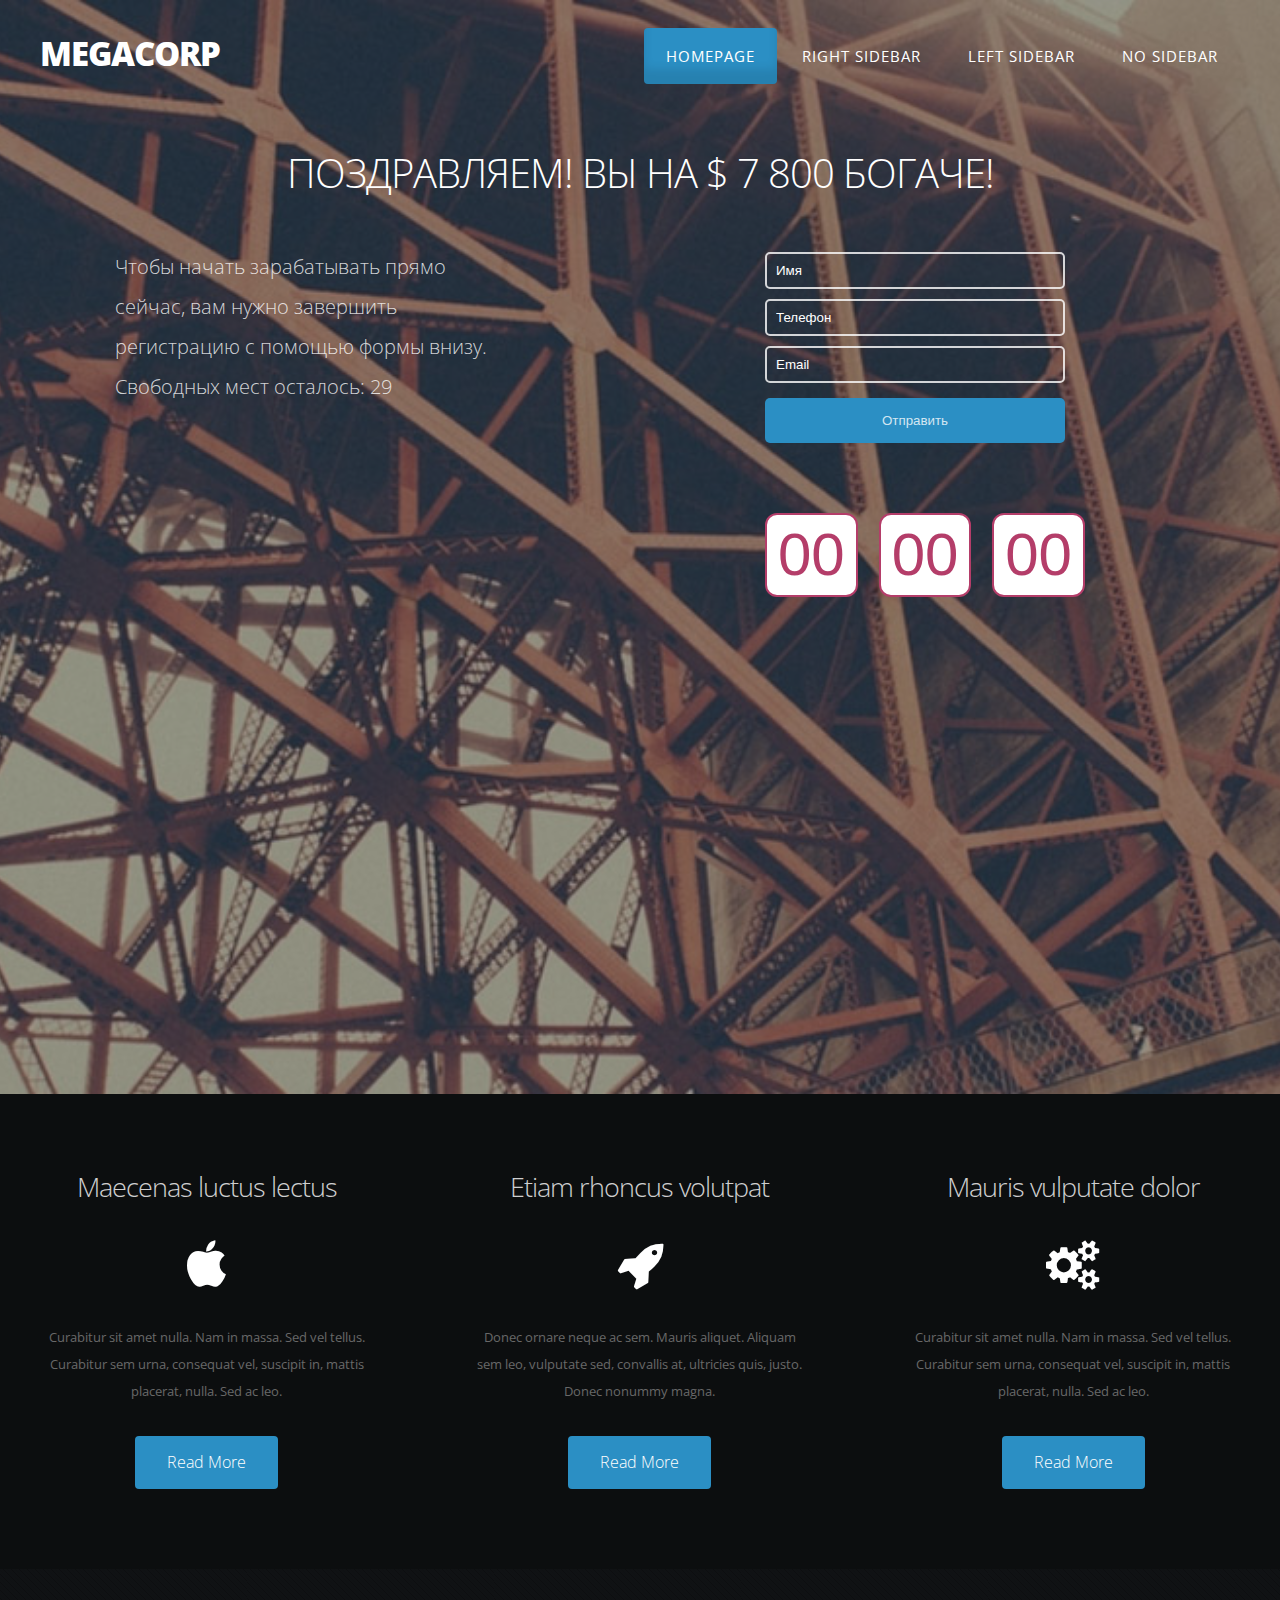
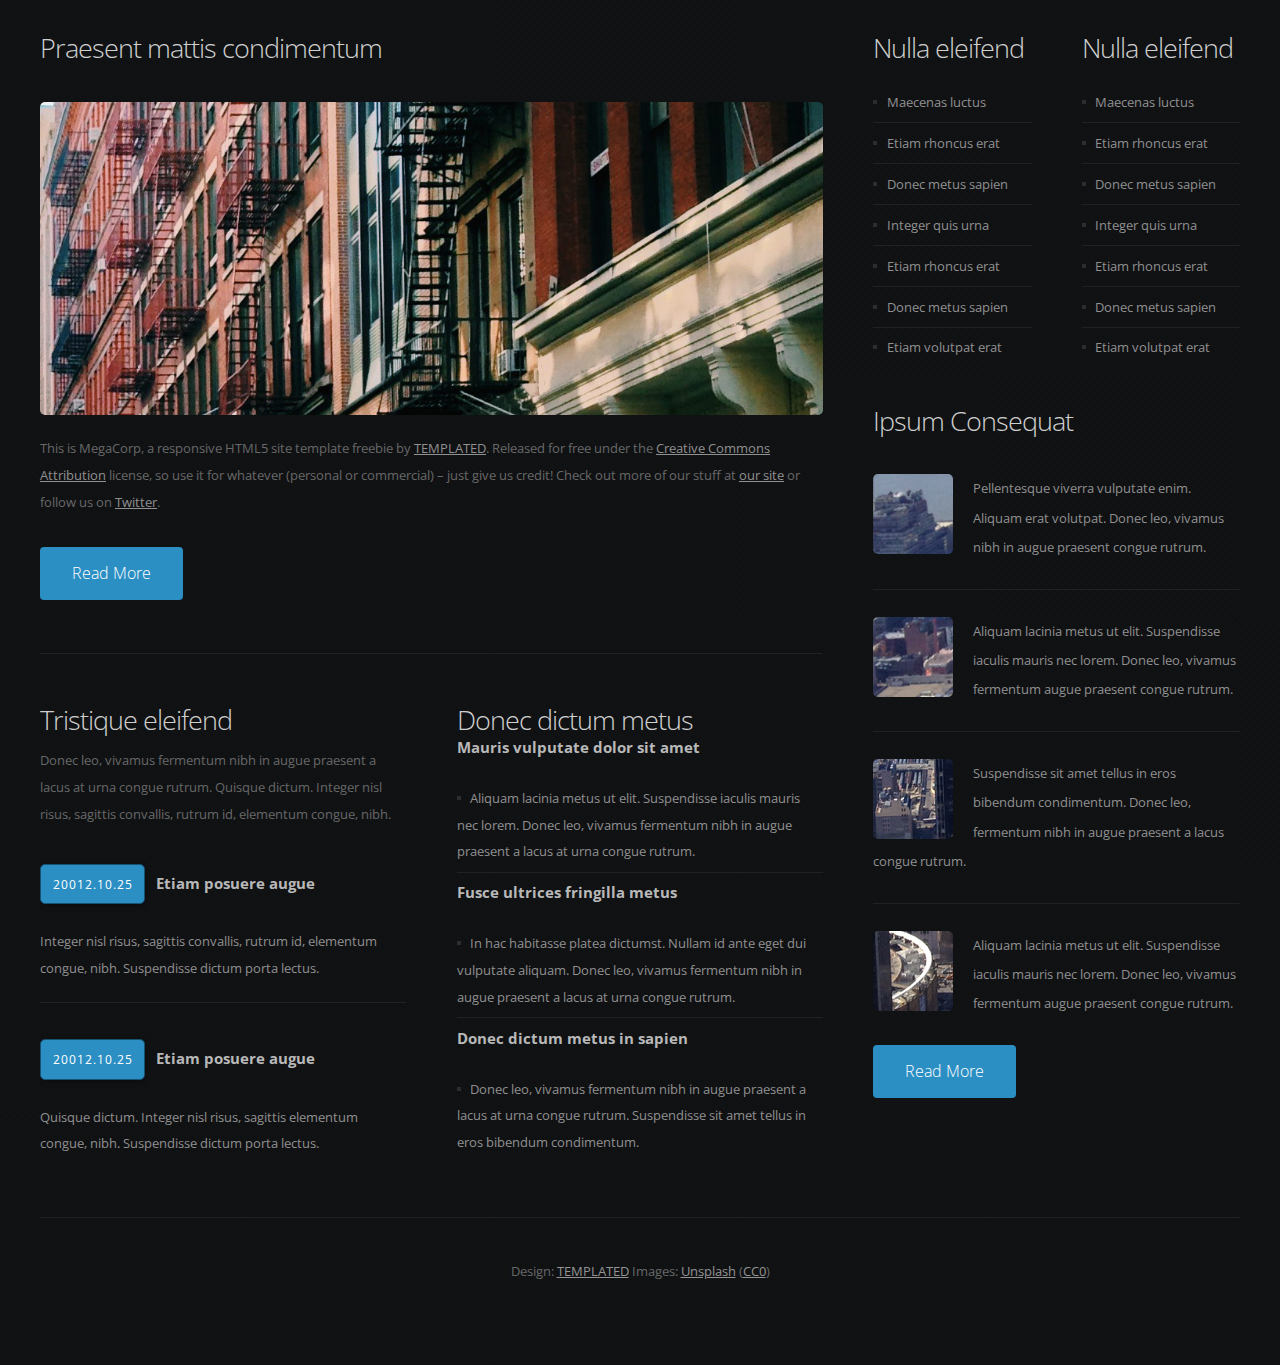
<file: index.html>
<!DOCTYPE HTML>
<!--
	MegaCorp by TEMPLATED
    templated.co @templatedco
    Released for free under the Creative Commons Attribution 3.0 license (templated.co/license)
-->
<html>
	<head>
		<title>MegaCorp by TEMPLATED</title>
		<meta http-equiv="content-type" content="text/html; charset=utf-8" />
		<meta name="description" content="" />
		<meta name="keywords" content="" />
		<link href="http://fonts.googleapis.com/css?family=Open+Sans:400,300,600,700,800" rel="stylesheet" type="text/css" />
		<!--[if lte IE 8]><script src="js/html5shiv.js"></script><![endif]-->
        <script src="http://ajax.googleapis.com/ajax/libs/jquery/1.11.0/jquery.min.js"></script>
		<script src="js/skel.min.js"></script>
		<script src="js/skel-panels.min.js"></script>
		<script src="js/init.js"></script>
		<noscript>
			<link rel="stylesheet" href="css/skel-noscript.css" />
			<link rel="stylesheet" href="css/style.css" />
			<link rel="stylesheet" href="css/style-desktop.css" />
		</noscript>
	</head>
	<body class="homepage">

		<!-- Header -->
		<div id="header-wrapper">

        	<div id="header" class="container">

            	<div id="logo"><h1><a href="#">MegaCorp</a></h1></div>
                <nav id="nav">
                    <ul>
                        <li class="current_page_item"><a href="index.html">Homepage</a></li>
                        <li><a href="twocolumn1.html">Right Sidebar</a></li>
                        <li><a href="twocolumn2.html">Left Sidebar</a></li>
                        <li><a href="onecolumn.html">No Sidebar</a></li>
                    </ul>
                </nav>

            </div>

			<div id="banner">
				<div class="container">
					<div class="row">
						<section class="12u">
							<header>
								<h2>Поздравляем! Вы на $ 7 800 богаче!</h2>
								<div class="header-wrapper">
									<div class="byline">Чтобы начать зарабатывать прямо сейчас, вам
										нужно завершить регистрацию с помощью формы внизу. Свободных
										мест осталось: 29
									</div>
									<div class="form-wrapper">
										<form action="" id="header-form">
											<div class="input-wraper">
												<input type="text" value="Имя" class="h-input"placeholder="Имя">
											</div>
											<div class="input-wraper">
												<input type="text" value="Телефон " class="h-input"placeholder="Номер телефона">
											</div>
											<div class="input-wraper">
												<input type="text" value="Email" class="h-input"placeholder="Email">
											</div>
											<div class="input-wraper">
												<input type="submit" value="Отправить" class="h-input-send">
											</div>
										</form>
									</div>
									<div class="video-wrapper">
										<iframe src="https://www.youtube.com/embed/ws4B0NcdwpM"></iframe>
									</div>
									<div class="byline">
										<div class="timer">
											<div class="hours timer-elem">00</div>
											<div class="minutes timer-elem">00</div>
											<div class="seconds timer-elem">00</div>
										</div>
									</div>
								</div>
							</header>
						</section>
					</div>
				</div>
			</div>

		</div>
		<!-- Header Ends Here -->

		<!-- Featured Area -->
			<div id="featured-wrapper">

				<div class="container">
					<div class="row double">

                        <section class="4u">
                           <header>
	                           <h2>Maecenas luctus lectus</h2>
                           </header>
                            <span class="pennant"><span class="fa fa-apple"></span></span>
                            <p>Curabitur sit amet nulla. Nam in massa. Sed vel tellus. Curabitur sem urna, consequat vel, suscipit in, mattis placerat, nulla. Sed ac leo.</p>
                            <a href="#" class="button button-style1">Read More</a>
                        </section>
                        <section class="4u">
                            <header>
	                            <h2>Etiam rhoncus volutpat</h2>
                            </header>
                            <span class="pennant"><span class="fa fa-rocket"></span></span>
                            <p>Donec ornare neque ac sem. Mauris aliquet. Aliquam sem leo, vulputate sed, convallis at, ultricies quis, justo. Donec nonummy magna.</p>
                            <a href="#" class="button button-style1">Read More</a>
                        </section>
                        <section class="4u">
                            <header>
	                            <h2>Mauris vulputate dolor</h2>
                            </header>
                            <span class="pennant"><span class="fa fa-cogs"></span></span>
                            <p>Curabitur sit amet nulla. Nam in massa. Sed vel tellus. Curabitur sem urna, consequat vel, suscipit in, mattis placerat, nulla. Sed ac leo.</p>
                            <a href="#" class="button button-style1">Read More</a>
                        </section>

					</div>
				</div>

			</div>


		<!-- Featured Ends Here -->

		<!-- Page -->

        	<div id="page">
            	<div class="container">
                	<div class="row">

                    	<div id="content" class="8u">
                        	<article>
                            	<header>
                                    <h2>Praesent mattis condimentum</h2>
                                </header>
                                <a href="#" class="image-style1"><img src="images/pic01.jpg" alt=""></a>
                                <p>This is <strong>MegaCorp</strong>, a responsive HTML5 site template freebie by <a href="http://templated.co">TEMPLATED</a>. Released for free under the <a href="http://templated.co/license">Creative Commons Attribution</a> license, so use it for whatever (personal or commercial) &ndash; just give us credit! Check out more of our stuff at <a href="http://templated.co">our site</a> or follow us on <a href="http://twitter.com/templatedco">Twitter</a>.</p>
                                <a href="#" class="button button-style1">Read More</a>
                            </article>
                            <div id="two-column">
                            	<div class="row">
                                    <section class="6u">
                                        <h2>Tristique eleifend</h2>
                                        <p>Donec leo, vivamus fermentum nibh in augue praesent a lacus at urna congue rutrum. Quisque dictum. Integer nisl risus, sagittis convallis, rutrum id, elementum congue, nibh.</p>
                                        <ul class="style3">
                                            <li class="first">
                                                <p><span class="date"><a href="#">20012.10.25</a></span><span class="heading-title">Etiam posuere augue</span></p>
                                                <p><a href="#">Integer nisl risus, sagittis convallis, rutrum id, elementum congue, nibh. Suspendisse dictum porta lectus.</a></p>
                                            </li>
                                            <li>
                                                <p><span class="date"><a href="#">20012.10.25</a></span><span class="heading-title">Etiam posuere augue</span></p>
                                                <p><a href="#">Quisque dictum. Integer nisl risus, sagittis elementum congue, nibh. Suspendisse dictum porta lectus.</a></p>
                                            </li>
                                        </ul>
                                    </section>
                                    <section class="6u">
                                        <h2>Donec dictum metus</h2>
                                        <ul class="style4">
                                            <li class="first">
                                                <h3>Mauris vulputate dolor sit amet</h3>
                                                <p><a href="#">Aliquam lacinia metus ut elit. Suspendisse iaculis mauris nec lorem. Donec leo, vivamus fermentum nibh in augue praesent a lacus at urna congue rutrum.</a></p>
                                            </li>
                                            <li>
                                                <h3>Fusce ultrices fringilla metus</h3>
                                                <p><a href="#">In hac habitasse platea dictumst. Nullam id ante eget dui vulputate aliquam. Donec leo, vivamus fermentum nibh in augue praesent a lacus at urna congue rutrum.</a></p>
                                            </li>
                                            <li>
                                                <h3>Donec dictum metus in sapien</h3>
                                                <p><a href="#">Donec leo, vivamus fermentum nibh in augue praesent a lacus at urna congue rutrum. Suspendisse sit amet tellus in eros bibendum condimentum.</a> </p>
                                            </li>
                                        </ul>
                                    </section>
                                </div>
                            </div>
                        </div>
                    	<div id="sidebar" class="4u">
                        	<div class="row">
                                <section id="box1" class="6u">
                                    <h2>Nulla  eleifend</h2>
                                    <ul class="style4">
                                        <li class="first"><a href="#">Maecenas luctus</a></li>
                                        <li><a href="#">Etiam rhoncus erat</a></li>
                                        <li><a href="#">Donec metus sapien</a></li>
                                        <li><a href="#">Integer quis urna</a></li>
                                        <li><a href="#">Etiam rhoncus erat</a></li>
                                        <li><a href="#">Donec metus sapien</a></li>
                                        <li><a href="#">Etiam volutpat erat</a></li>
                                    </ul>
                                </section>
                                <section class="6u">
                                    <h2>Nulla  eleifend</h2>
                                    <ul class="style4">
                                        <li class="first"><a href="#">Maecenas luctus</a></li>
                                        <li><a href="#">Etiam rhoncus erat</a></li>
                                        <li><a href="#">Donec metus sapien</a></li>
                                        <li><a href="#">Integer quis urna</a></li>
                                        <li><a href="#">Etiam rhoncus erat</a></li>
                                        <li><a href="#">Donec metus sapien</a></li>
                                        <li><a href="#">Etiam volutpat erat</a></li>
                                    </ul>
                                </section>
                            </div>
                            <section id="box2">
                                <h2>Ipsum Consequat</h2>
                                <ul class="style2">
                                    <li class="first">
                                        <p><a href="#"><img src="images/pics07.jpg" alt="">Pellentesque viverra vulputate enim. Aliquam erat volutpat. Donec leo, vivamus nibh in augue praesent congue rutrum. </a></p>
                                    </li>
                                    <li>
                                        <p><a href="#"><img src="images/pics08.jpg" alt="">Aliquam lacinia metus ut elit. Suspendisse iaculis mauris nec lorem. Donec leo, vivamus fermentum augue praesent congue rutrum.</a></p>
                                    </li>
                                    <li>
                                        <p><a href="#"><img src="images/pics09.jpg" alt="">Suspendisse sit amet tellus in eros bibendum condimentum. Donec leo, fermentum nibh in augue praesent a lacus congue rutrum. </a></p>
                                    </li>
                                    <li>
                                        <p><a href="#"><img src="images/pics10.jpg" alt="">Aliquam lacinia metus ut elit. Suspendisse iaculis mauris nec lorem. Donec leo, vivamus fermentum augue praesent congue rutrum.</a></p>
                                    </li>
                                </ul>
                                <a href="#" class="button button-style1">Read More</a>
                            </section>
                        </div>

                    </div>
                </div>
            </div>

		<!-- /Page -->

		<!-- Copyright -->
            <div id="copyright" class="container">
                Design: <a href="http://templated.co">TEMPLATED</a> Images: <a href="http://unsplash.com">Unsplash</a> (<a href="http://unsplash.com/cc0">CC0</a>)
            </div>


	</body>
</html>
</file>
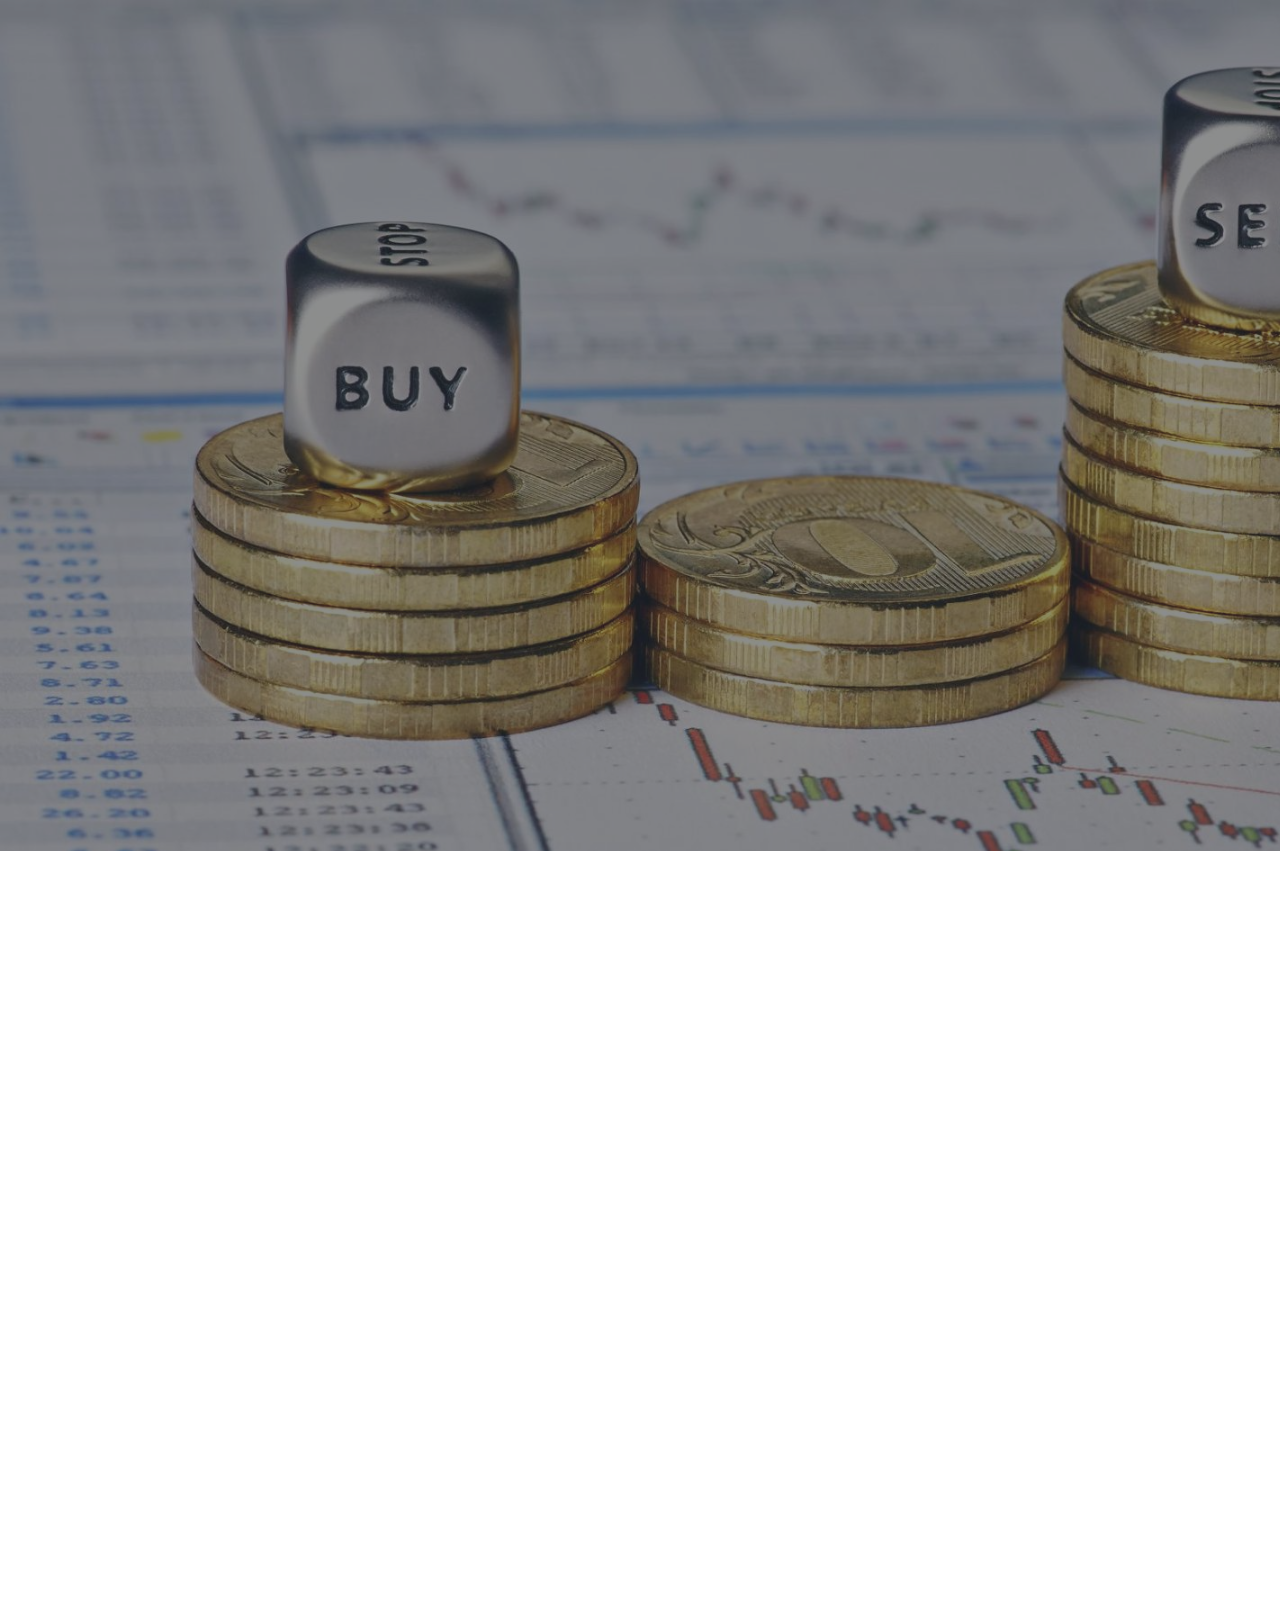
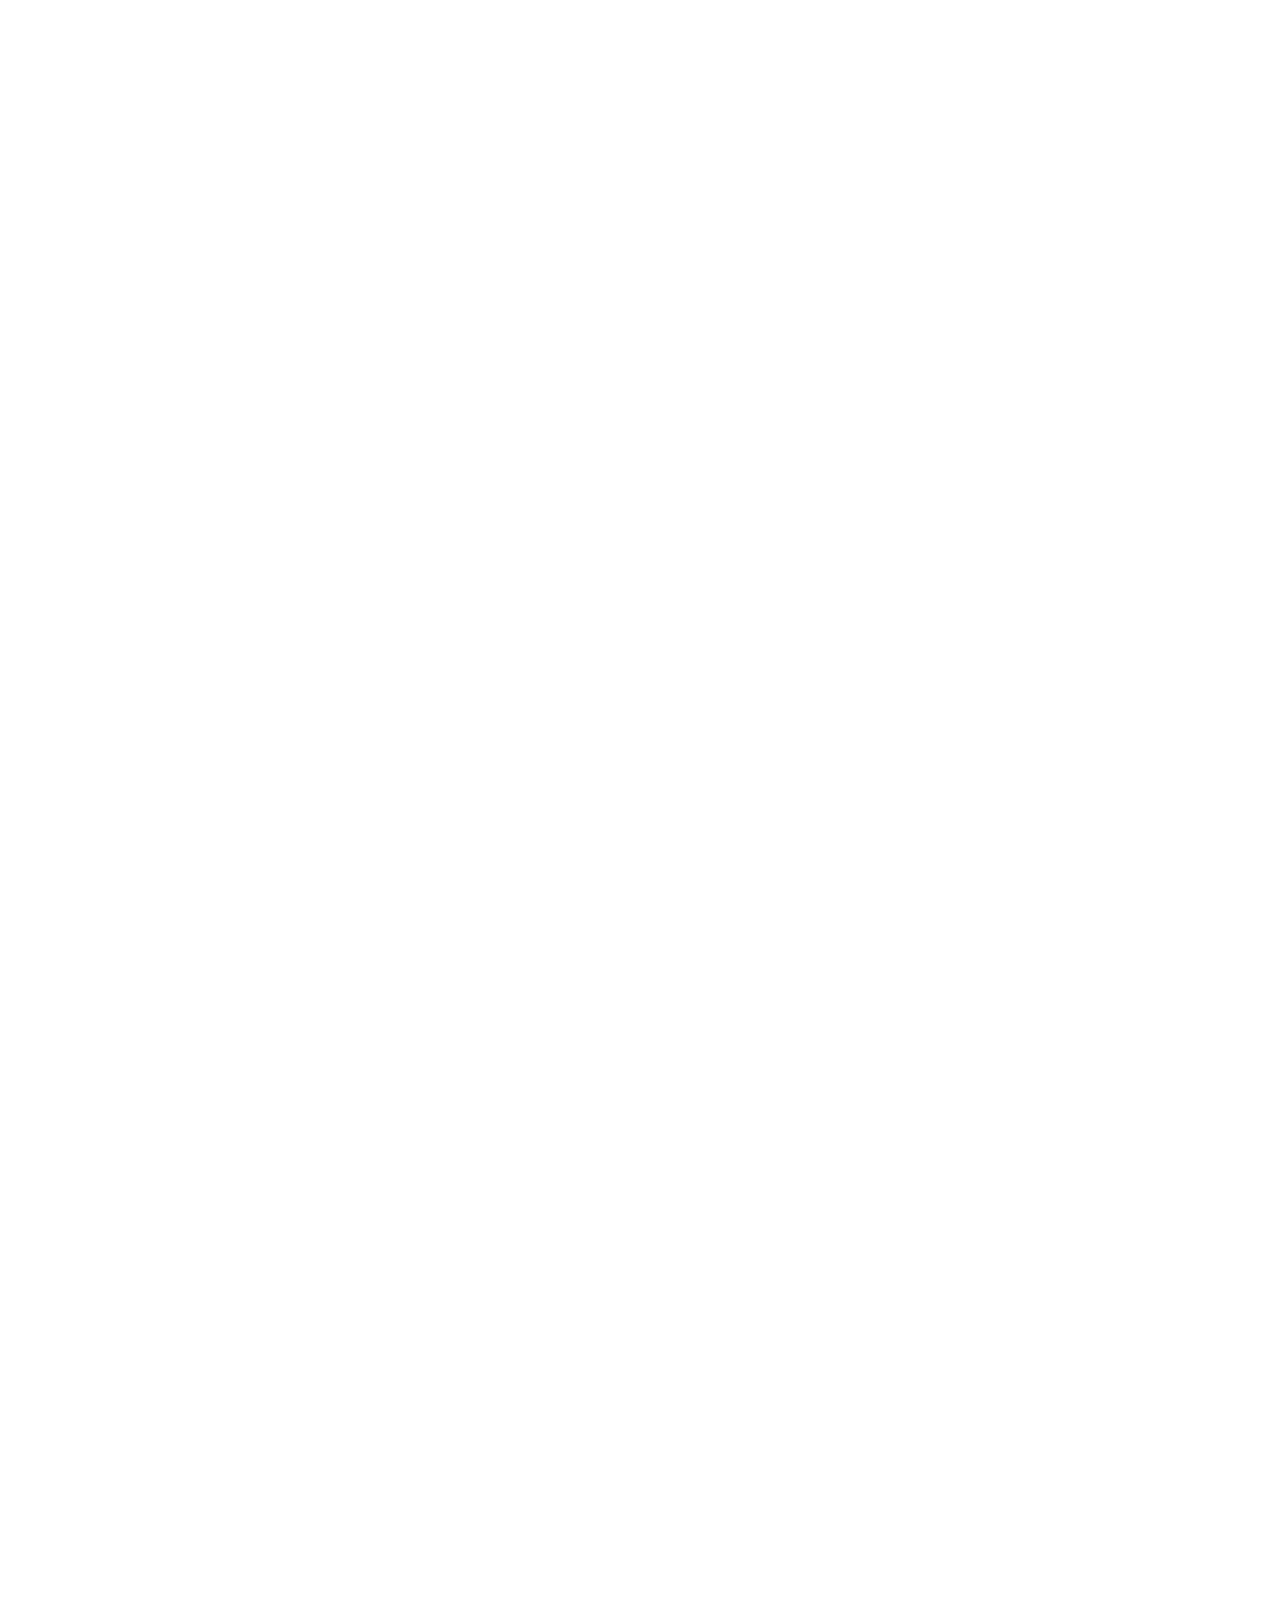
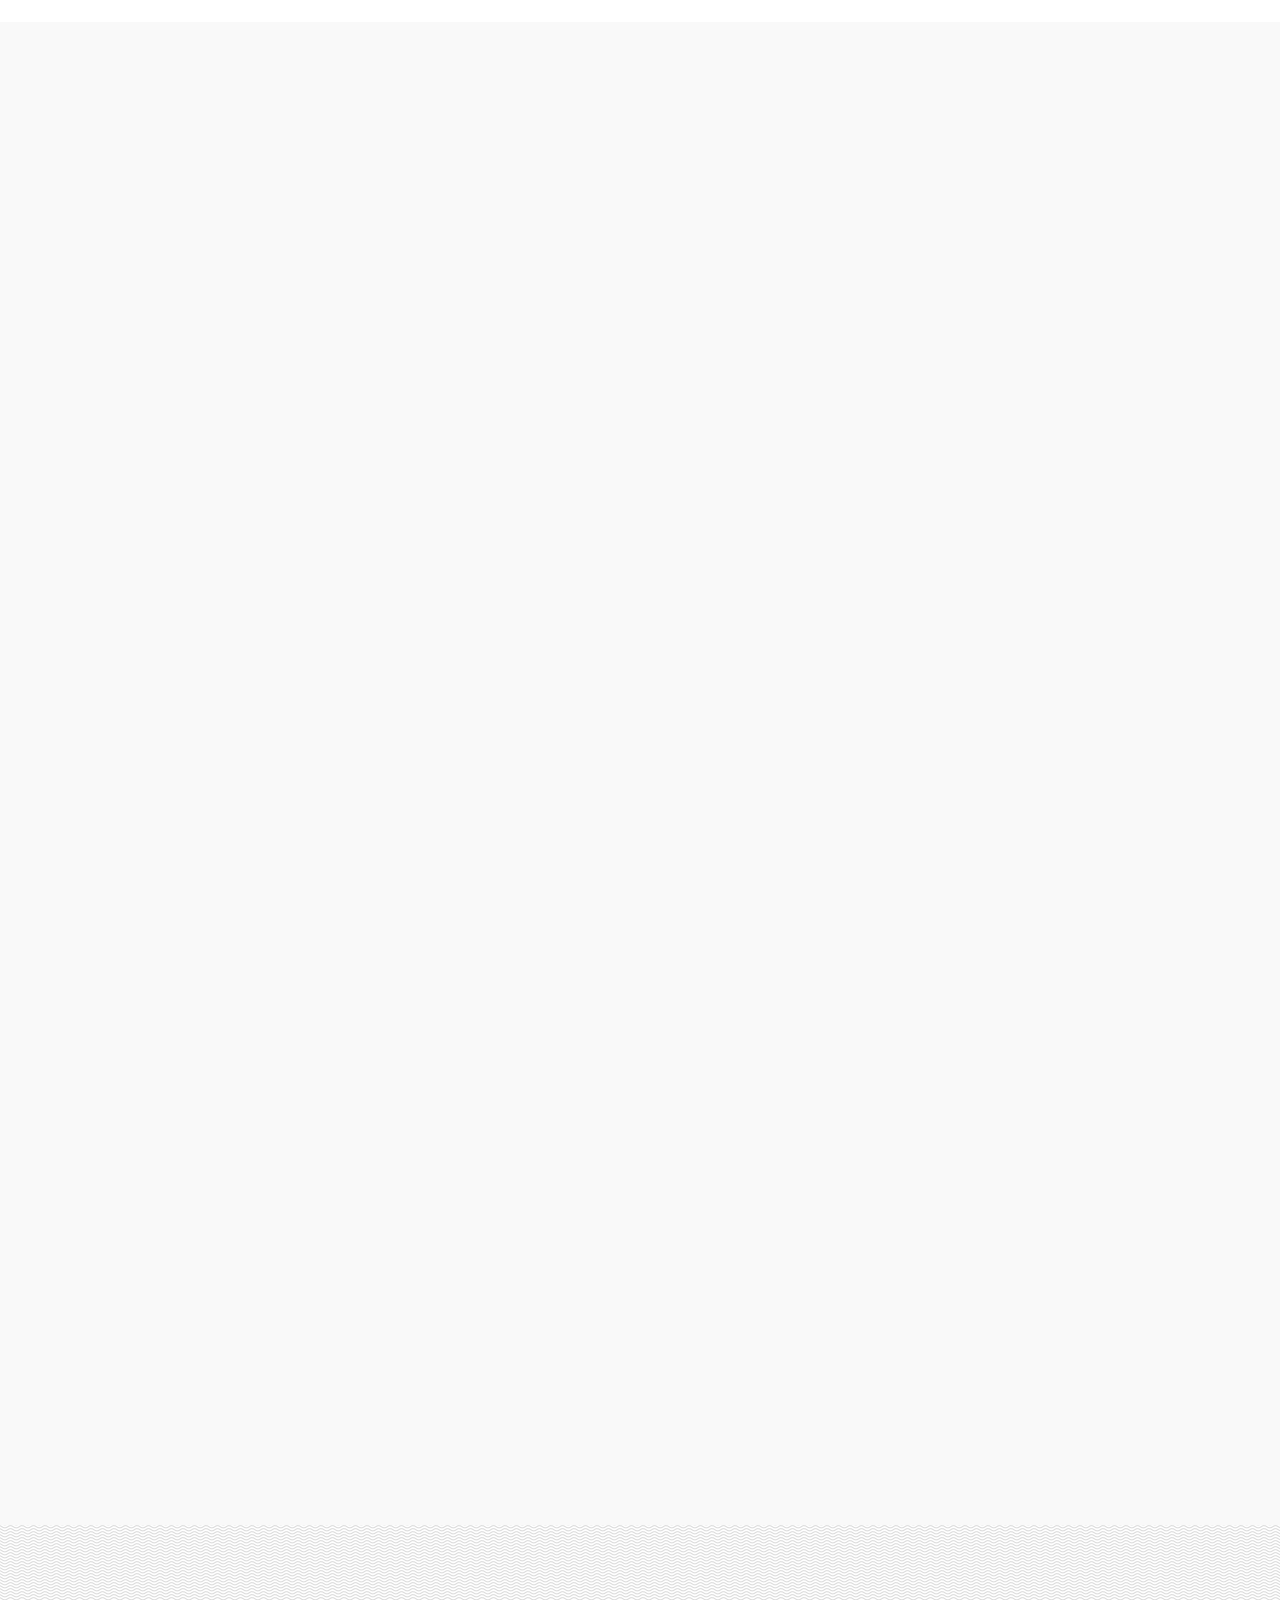
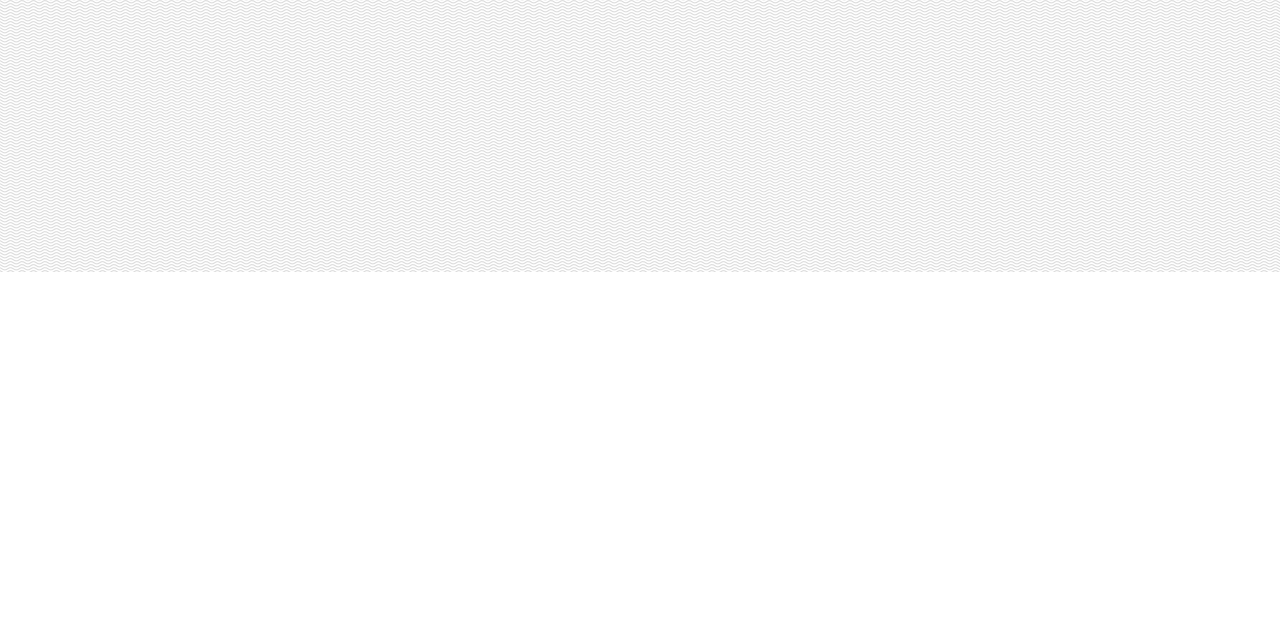
<file: guide/index.html>
<!DOCTYPE html>
<!--[if lt IE 7]>      <html class="no-js lt-ie9 lt-ie8 lt-ie7"> <![endif]-->
<!--[if IE 7]>         <html class="no-js lt-ie9 lt-ie8"> <![endif]-->
<!--[if IE 8]>         <html class="no-js lt-ie9"> <![endif]-->
<!--[if gt IE 8]><!--> <html class="no-js"> <!--<![endif]-->
	<head>
	<meta charset="utf-8">
	<meta http-equiv="X-UA-Compatible" content="IE=edge">
	<title>Leomarkets</title>
	<meta name="viewport" content="width=device-width, initial-scale=1">
	<meta name="description" content="Free HTML5 Template by FREEHTML5.CO" />
	<meta name="keywords" content="free html5, free template, free bootstrap, html5, css3, mobile first, responsive" />
	<meta name="author" content="FREEHTML5.CO" />

  <!--
	//////////////////////////////////////////////////////

	FREE HTML5 TEMPLATE
	DESIGNED & DEVELOPED by FREEHTML5.CO

	Website: 		http://freehtml5.co/
	Email: 			info@freehtml5.co
	Twitter: 		http://twitter.com/fh5co
	Facebook: 		https://www.facebook.com/fh5co

	//////////////////////////////////////////////////////
	 -->

  	<!-- Facebook and Twitter integration -->
	<meta property="og:title" content=""/>
	<meta property="og:image" content=""/>
	<meta property="og:url" content=""/>
	<meta property="og:site_name" content=""/>
	<meta property="og:description" content=""/>
	<meta name="twitter:title" content="" />
	<meta name="twitter:image" content="" />
	<meta name="twitter:url" content="" />
	<meta name="twitter:card" content="" />

	<!-- Place favicon.ico and apple-touch-icon.png in the root directory -->
	<link rel="shortcut icon" href="favicon.ico">

	<link href='https://fonts.googleapis.com/css?family=Roboto:400,100,300,600,400italic,700' rel='stylesheet' type='text/css'>

	<!-- Animate.css -->
	<link rel="stylesheet" href="css/animate.css">
	<!-- Flexslider -->
	<link rel="stylesheet" href="css/flexslider.css">
	<!-- Icomoon Icon Fonts-->
	<link rel="stylesheet" href="css/icomoon.css">
	<!-- Magnific Popup -->
	<link rel="stylesheet" href="css/magnific-popup.css">
	<!-- Bootstrap  -->
	<link rel="stylesheet" href="css/bootstrap.css">

	<!--
	Default Theme Style
	You can change the style.css (default color purple) to one of these styles



	-->
	<link rel="stylesheet" href="css/style.css">

	<!-- Styleswitcher ( This style is for demo purposes only, you may delete this anytime. ) -->
	<link rel="stylesheet" id="theme-switch" href="css/style.css">
	<!-- End demo purposes only -->


	<style>
	/* For demo purpose only */

	/*
	GREEN
	8dc63f
	RED
	FA5555
	TURQUOISE
	27E1CE
	BLUE
	2772DB
	ORANGE
	FF7844
	YELLOW
	FCDA05
	PINK
	F64662
	PURPLE
	7045FF

	*/

	/* For Demo Purposes Only ( You can delete this anytime :-) */
	#colour-variations {
		padding: 10px;
		-webkit-transition: 0.5s;
	  	-o-transition: 0.5s;
	  	transition: 0.5s;
		width: 140px;
		position: fixed;
		left: 0;
		top: 100px;
		z-index: 999999;
		background: #fff;
		/*border-radius: 4px;*/
		border-top-right-radius: 4px;
		border-bottom-right-radius: 4px;
		-webkit-box-shadow: 0 0 9px 0 rgba(0,0,0,.1);
		-moz-box-shadow: 0 0 9px 0 rgba(0,0,0,.1);
		-ms-box-shadow: 0 0 9px 0 rgba(0,0,0,.1);
		box-shadow: 0 0 9px 0 rgba(0,0,0,.1);
	}
	#colour-variations.sleep {
		margin-left: -140px;
	}
	#colour-variations h3 {
		text-align: center;;
		font-size: 11px;
		letter-spacing: 2px;
		text-transform: uppercase;
		color: #777;
		margin: 0 0 10px 0;
		padding: 0;;
	}

	#colour-variations ul,
	#colour-variations ul li {
		padding: 0;
		margin: 0;
	}
	#colour-variations ul {
		margin-bottom: 20px;
		float: left;
	}
	#colour-variations li {
		list-style: none;
		display: inline;
	}
	#colour-variations li a {
		width: 20px;
		height: 20px;
		position: relative;
		float: left;
		margin: 5px;
	}



	#colour-variations li a[data-theme="style"] {
		background: #8dc63f;
	}
	#colour-variations li a[data-theme="red"] {
		background: #FA5555;
	}
	#colour-variations li a[data-theme="turquoise"] {
		background: #27E1CE;
	}
	#colour-variations li a[data-theme="blue"] {
		background: #2772DB;
	}
	#colour-variations li a[data-theme="orange"] {
		background: #FF7844;
	}
	#colour-variations li a[data-theme="yellow"] {
		background: #FCDA05;
	}
	#colour-variations li a[data-theme="pink"] {
		background: #F64662;
	}
	#colour-variations li a[data-theme="purple"] {
		background: #7045FF;
	}

	#colour-variations a[data-layout="boxed"],
	#colour-variations a[data-layout="wide"] {
		padding: 2px 0;
		width: 48%;
		border: 1px solid #ededed;
		text-align: center;
		color: #777;
		display: block;
	}
	#colour-variations a[data-layout="boxed"]:hover,
	#colour-variations a[data-layout="wide"]:hover {
		border: 1px solid #777;
	}
	#colour-variations a[data-layout="boxed"] {
		float: left;
	}
	#colour-variations a[data-layout="wide"] {
		float: right;
	}

	.option-toggle {
		position: absolute;
		right: 0;
		top: 0;
		margin-top: 5px;
		margin-right: -30px;
		width: 30px;
		height: 30px;
		background: #8dc63f;
		text-align: center;
		border-top-right-radius: 4px;
		border-bottom-right-radius: 4px;
		color: #fff;
		cursor: pointer;
		-webkit-box-shadow: 0 0 9px 0 rgba(0,0,0,.1);
		-moz-box-shadow: 0 0 9px 0 rgba(0,0,0,.1);
		-ms-box-shadow: 0 0 9px 0 rgba(0,0,0,.1);
		box-shadow: 0 0 9px 0 rgba(0,0,0,.1);
	}
	.option-toggle i {
		top: 2px;
		position: relative;
	}
	.option-toggle:hover, .option-toggle:focus, .option-toggle:active {
		color:  #fff;
		text-decoration: none;
		outline: none;
	}
	</style>
	<!-- End demo purposes only -->


	<!-- Modernizr JS -->
	<script src="js/modernizr-2.6.2.min.js"></script>
	<!-- FOR IE9 below -->
	<!--[if lt IE 9]>
	<script src="js/respond.min.js"></script>
	<![endif]-->

	</head>


	<!--
		INFO:
		Add 'boxed' class to body element to make the layout as boxed style.
		Example:
		<body class="boxed">
	-->
	<body>

	<!-- Loader -->
	<div class="fh5co-loader"></div>

	<div id="fh5co-page">
		<section id="fh5co-header">
			<div class="container">
				<nav role="navigation">
					<!-- <ul class="pull-left left-menu">
						<li><a href="#">About</a></li>
						<li><a href="#">Tour</a></li>
						<li><a href="#">Pricing</a></li>
					</ul> -->
					<!-- <h1 id="fh5co-logo"><a href="index.html">Leomarkets<span>.</span></a></h1> -->
					<!-- <ul class="pull-right right-menu">
						<li><a href="#">Login</a></li>
						<li class="fh5co-cta-btn"><a href="#">Sign up</a></li>
					</ul> -->
				</nav>
			</div>
		</section>
		<!-- #fh5co-header -->

		<section id="fh5co-hero" class="js-fullheight" style="background-image: url(images/header_back.jpg);" data-next="yes">
			<div class="fh5co-overlay"></div>
			<div class="container">
				<div class="fh5co-intro js-fullheight">
					<div class="fh5co-intro-text">
						<!--
							INFO:
							Change the class to 'fh5co-right-position' or 'fh5co-center-position' to change the layout position
							Example:
							<div class="fh5co-right-position">
						-->

						<div class="row">
							<div class="fh5co-left-position col-sm-6">
								<h2 class="fh5co-lead animate-box" style="color: #b51f3b;
																											    font-weight: 500;
																											    font-size: 30px;">
																													ВНИМАНИЕ!</h2>
								<h3 class="animate-box">ВЫ МОЖЕТЕ ВОСПОЛЬЗОВАТЬСЯ БРОКЕРОМ С ПОХОЖЕЙ ПЛАТФОРМОЙ И МИНИМАЛЬНЫМ ДЕПОЗИТОМ 10$ И СТАВКОЙ В 1$</h3>
								<p class="animate-box">
									<a href="https://leomarkets.com/land/ladnin1.php" class="btn btn-outline btn-video" target="_blank">Leomarkets</a>
									<!-- <a href="http://freehtml5.co" target="_blank" class="btn btn-primary">Visit FREEHTML5.co</a> -->
								</p>
							</div>
							<!-- <div class="wrapper-form col-md-4 hidden-sm hidden-xs form-block">
								<form id="contact-form col-xs-12">
									<div class="input-wrapper ">
										<div class="input-wrapper col-xs-6">
											<input type="text" name="name" class=" form-control" placeholder="Имя" required>
										</div>
										<div class="input-wrapper col-xs-6">
											<input type="text" name="surname" class="form-control" placeholder="Фамилия" required>
										</div>
									</div>
									<div class="input-wrapper ">
										<div class="input-wrapper col-xs-12">
											<input type="text" name="name" class=" form-control" placeholder="email" required>
										</div>
									</div>
									<div class="input-wrapper">
										<div class="input-wrapper col-xs-6">
											<select type="text" class="form-control">
												<option value="">qwerty</option>
												<option value="">qwerty</option>
												<option value="">qwerty</option>
											</select>
										</div>
										<div class="input-wrapper col-xs-6">
											<select type="text" class="form-control">
												<option value="">qwerty</option>
												<option value="">qwerty</option>
												<option value="">qwerty</option>
											</select>
										</div>
									</div>
									<div class="input-wrapper col-xs-12">
										<input type="text" class="form-control" value="+111 " placeholder="number">
									</div>
									<div class="input-wrapper col-xs-12">
										<input type="text" class="form-control" placeholder="password">
									</div>
									<div class="input-wrapper col-xs-12">
										<input type="checkbox" name="button" required>
										<span>
											Я старше 18 лет и согласен с
											<a href="#">Условиями</a>
										</span>
									</div>
									<div class="input-wrapper col-xs-12">
										<input type="submit" name="" value="Send" class="form-control btn-send">
									</div>
								</form>
							</div> -->
						</div>
					</div>
				</div>
			</div>
			<div class="fh5co-learn-more animate-box">
				<a href="#" class="scroll-btn">
					<span class="text">Узнайте больше о нас</span>
					<span class="arrow"><i class="icon-chevron-down"></i></span>
				</a>
			</div>
			<div class="clear"></div>
		</section>
		<!-- END #fh5co-hero -->

		<!-- <section id="fh5co-features">
			<div class="row">
				<div class="cards-block col-xs-12">
					<div class="card_item-block">
						<div class="rotate-block">
							<div class="front">
								<div class="card-icon">КАРТИНКА</div>
								<p>ТЕКСт</p>
							</div>
							<div class="back">
								<div class="card-icon-back">КАРТИНКА2</div>
								<p>КАРТИНКА2</p>
							</div>
						</div>
					</div>
				</div>
			</div>
		</section> -->
				<section id="fh5co-features">
					<div class="container">

						<div class="row text-center row-bottom-padded-md">

							<div class="col-md-12 ">
								<!-- <figure class="fh5co-devices animate-box">
									<img src="images/bn_options_1.png" alt="Free HTML5 Bootstrap Template" class="img-responsive">
								</figure> -->
								<h3 class="fh5co-lead animate-box">БЫСТРЫЕ ТОРГИ С БОЛЬШОЙ ПРИБЫЛЬЮ</h3>
								<p class="fh5co-sub-lead animate-box">
									Сейчас популярностью у пользователей пользуются торги на 60 секунд.
									За минуту вы сможете в полном смысле слова разбогатеть. Величина прибыли
									будет зависеть от вашей ставки, то есть суммы контракта. Она достигает
									более 70%. Это даже не лотерея, где приходится гадать - нужно просто
									правильно выбрать тактику и держать руку на пульсе.
								<p class="fh5co-sub-lead animate-box">

									На leomarkets есть счет в рублях и в твердой валюте. Вы можете выбирать
									по своему усмотрению те из них, с которыми вам проще и удобнее работать.
								</p>
							</div>
						</div>

						<div class="row">
							<div class=" col-sm-6 col-xs-12 animate-box">
								<div class="card_item-block">
									<div class="rotate-block">
										<div class="front-block">
											<div class="fh5co-icon">
												<i class="icon-flag2"></i>
											</div>
											<p class="card-title">STANDART</p>
											<p>Минимальный депозит $100</p>
										</div>
										<div class="back-block">
											<ul class="list">
												<li class="item">бонус 20% от суммы депозита</li>
												<li class="item">базовый курс трейдинга.</li>
											</ul>
											<a href="https://leomarkets.com/land/ladnin1.php" class="open_check">Открыть счет</a>
										</div>
									</div>
								</div>
							</div>
							<div class="clearfix visible-sm-block"></div>
							<div class=" col-sm-6 col-xs-12 animate-box">
								<div class="card_item-block">
									<div class="rotate-block">
										<div class="front-block">
											<div class="fh5co-icon">
												<i class="icon-flag2"></i>
											</div>
											<p class="card-title">SILVER</p>
											<p>Минимальный депозит $500</p>
										</div>
										<div class="back-block">
											<ul class="list">
												<li class="item">бонус 30% от суммы депозита</li>
												<li class="item">торговые сигналы.</li>
											</ul>
											<a href="https://leomarkets.com/land/ladnin1.php" class="open_check">Открыть счет</a>
										</div>
									</div>
								</div>
							</div>
							<div class="clearfix visible-sm-block"></div>
							<div class=" col-sm-6 col-xs-12 animate-box">
								<div class="card_item-block">
									<div class="rotate-block">
										<div class="front-block">
											<div class="fh5co-icon">
												<i class="icon-flag2"></i>
											</div>
											<p class="card-title">GOLD</p>
											<p>Минимальный депозит $1000</p>
										</div>
										<div class="back-block">
											<ul class="list">
												<li class="item">бонус 50% от суммы депозита</li>
												<li class="item">аналитическая поддержка.</li>
												<li class="item">ПАММ-инвестинг</li>
												<li class="item">ускоренная процедура вывода средств.</li>
											</ul>
											<a href="https://leomarkets.com/land/ladnin1.php" class="open_check">Открыть счет</a>
										</div>
									</div>
								</div>
							</div>
							<div class="clearfix visible-sm-block"></div>
							<div class=" col-sm-6 col-xs-12 animate-box">
								<div class="card_item-block">
									<div class="rotate-block">
										<div class="front-block">
											<div class="fh5co-icon">
												<i class="icon-flag2"></i>
											</div>
											<p class="card-title">VIP</p>
											<p>Минимальный депозит $5000</p>
										</div>
										<div class="back-block">
											<ul class="list">
												<li class="item">формирование инвестицонного портфеля.</li>
												<li class="item">безрисковые сделки.</li>
												<li class="item">ускоренная процедура вывода средств.</li>
											</ul>
											<a href="https://leomarkets.com/land/ladnin1.php" class="open_check">Открыть счет</a>
										</div>
									</div>
								</div>
							</div>
							<div class="clearfix visible-sm-block"></div>
						</div>
						<div class="row row-bottom-padded-md">
							<div class="col-md-11 col-md-offset-1 text-center">

								<h2 class="fh5co-lead animate-box">УСПЕХ ВМЕСТЕ С leomarkets</h2>
								<p class="fh5co-sub-lead animate-box">
									Компания Orrison LP - это надежный брокер с огромным
									опытом работы. Мы бесплатно обучаем и подбираем лучшие стратегии
									новичку. leomarketss - заинтересованное в вашем успехе лицо, поэтому
									он прилагает все усилия, чтобы сделать своих клиентов уверенными в
									себе и успешными воротилами бизнеса. К вашим услугам самые актуальные
									концепции торговли, консультации и поддержка.
								<p class="fh5co-sub-lead animate-box">
									Вам необязательно сразу вкладывать средства - начать свою карьеру
									можно совершенно без риска. leomarkets открывает для вас
									индивидуальный демо-счет и дарит первую тысячу учебных долларов.
									Когда вы будете готовы, можно будет открыть реальный счет.Минимальный
									депозит начинается от 10 у.е. Это довольно много, так как на сайте
									минимальная ставка 1 у.е.. Это возможность приумножить свое состояние
									не рискуя большими деньгами
								<p class="fh5co-sub-lead animate-box">
									Даже если ваш лот проигрывает, leomarkets выплачивает вам страховку.
									Такая защита позволяет чувствовать себя более уверенно, ведь часть
									расходов берет на себя leomarkets, а Вы получаете деньги.
								</p>
								<a href="https://leomarkets.com/open-account/" target="_blank" class="btn btn-primary animate-box">НАЧАТЬ ЗАРАБАТЫВАТЬ</a>
							</div>
						</div>
					</div>
				</section>
				<section id="fh5co-projects">
					<div class="container">
						<div class="row row-bottom-padded-md">
							<div class="col-md-11 col-md-offset-1 text-center">
								<h2 class="fh5co-lead animate-box">ПРИНЦИП БИНАРНЫХ ОПЦИОНОВ</h2>
								<p class="fh5co-sub-lead animate-box">
									На сегодняшний день много денег не у того, кто много и тяжело
									трудится физическим трудом, а тот, кто умеет делать деньги. А делать
									их можно просто из воздуха. Понятно, что речь идет не о буквальной
									материализации купюр, а об умении получать доход на своей сообразительности,
									интуиции и чутье. И наилучший способ в интернете сегодня дают фондовые рынки.
								<p class="fh5co-sub-lead animate-box">
									Бинарная торговля - это старейший финансовый инструмент, на котором зарабатывают
									трейдеры всего мира. Участники приобретают лот по заранее оговоренной
									цене, который может к моменту совершения покупки значительно подорожать.
									leomarkets предлагает получать на этом всем желающим до 90% чистого
									дохода. При этом Вы заранее обладаете информацией о размере реального
									дохода и степени риска, что значительно облегчает его задачу.
								</p>

								<a href="https://leomarkets.com/open-account/" target="_blank" class="btn btn-primary animate-box">НАЧАТЬ ЗАРАБАТЫВАТЬ</a>
							</div>
						</div>
					</section>

				<!-- <div class="row">

					<div class="col-md-4 col-sm-6 col-xxs-12 animate-box">
						<a href="images/img_1.jpg" class="fh5co-project-item image-popup">
							<img src="images/img_1.jpg" alt="Image" class="img-responsive">
							<div class="fh5co-text">
								<h2>Beautiful Sunrise</h2>
								<p>Far far away, behind the word mountains, far from the countries Vokalia..</p>
							</div>
						</a>
					</div>

					<div class="col-md-4 col-sm-6 col-xxs-12 animate-box">
						<a href="images/img_2.jpg" class="fh5co-project-item image-popup">
							<img src="images/img_2.jpg" alt="Image" class="img-responsive">
							<div class="fh5co-text">
								<h2>Cute Little Dog</h2>
								<p>Far far away, behind the word mountains, far from the countries Vokalia..</p>
							</div>
						</a>
					</div>

					<div class="col-md-4 col-sm-6 col-xxs-12 animate-box">
						<a href="images/img_3.jpg" class="fh5co-project-item image-popup">
							<img src="images/img_3.jpg" alt="Image" class="img-responsive">
							<div class="fh5co-text">
								<h2>A Wooden Bridge</h2>
								<p>Far far away, behind the word mountains, far from the countries Vokalia..</p>
							</div>
						</a>
					</div>

					<div class="col-md-4 col-sm-6 col-xxs-12 animate-box">
						<a href="images/img_4.jpg" class="fh5co-project-item image-popup">
							<img src="images/img_4.jpg" alt="Image" class="img-responsive">
							<div class="fh5co-text">
								<h2>Puppy & I in the Farm</h2>
								<p>Far far away, behind the word mountains, far from the countries Vokalia..</p>
							</div>
						</a>
					</div>

					<div class="col-md-4 col-sm-6 col-xxs-12 animate-box">
						<a href="images/img_5.jpg" class="fh5co-project-item image-popup">
							<img src="images/img_5.jpg" alt="Image" class="img-responsive">
							<div class="fh5co-text">
								<h2>A Big Wave of the Blue Sea</h2>
								<p>Far far away, behind the word mountains, far from the countries Vokalia..</p>
							</div>
						</a>
					</div>

					<div class="col-md-4 col-sm-6 col-xxs-12 animate-box">
						<a href="images/img_6.jpg" class="fh5co-project-item image-popup">
							<img src="images/img_6.jpg" alt="Image" class="img-responsive">
							<div class="fh5co-text">
								<h2>Foggy Pine Trees</h2>
								<p>Far far away, behind the word mountains, far from the countries Vokalia..</p>
							</div>
						</a>
					</div>


				</div> -->


		<section id="fh5co-features-2">
			<div class="container">
				<div class="col-md-6 col-md-push-6">
					<figure class="fh5co-feature-image animate-box">
						<img src="images/macbook.png" alt="Free HTML5 Bootstrap Template by FREEHTML5.co">
					</figure>
				</div>
				<div class="col-md-6 col-md-pull-6">
					<span class="fh5co-label animate-box">Только у нас</span>
					<h2 class="fh5co-lead animate-box">Вы получите: </h2>
					<div class="fh5co-feature">
						<div class="fh5co-icon animate-box"><i class="icon-check2"></i></div>
						<div class="fh5co-text animate-box">
							<h3>Оперативность</h3>
							<p>Мгновенная обработка всех сделок в системе</p>

						</div>
					</div>
					<div class="fh5co-feature">
						<div class="fh5co-icon animate-box"><i class="icon-check2"></i></div>
						<div class="fh5co-text animate-box">
							<h3>Экспертность</h3>
							<p>Профессиональный подход к биржевым торгам</p>
						</div>
					</div>
					<div class="fh5co-feature">
						<div class="fh5co-icon animate-box"><i class="icon-check2"></i></div>
						<div class="fh5co-text animate-box">
							<h3>Доступность</h3>
							<p>Гибкая система лояльности</p>
						</div>
					</div>
					<div class="fh5co-feature">
						<div class="fh5co-icon animate-box"><i class="icon-check2"></i></div>
						<div class="fh5co-text animate-box">
							<h3>Поддержка 24/7</h3>
							<p>Консультация опытного трейдера со стажем рыночной торговли более 10 лет</p>
						</div>
					</div>

					<div class="fh5co-btn-action animate-box">
						<a href="https://leomarkets.com/land/ladnin1.php" class="btn btn-primary btn-cta">Подробнее</a>
					</div>

				</div>
			</div>
			<div class="container">
				<div class="row row-bottom-padded-md">
					<div class="col-md-11 col-md-offset-1 text-center">
						<h2 class="fh5co-lead animate-box">СДЕЛКА В КАРМАНЕ</h2>
						<p class="fh5co-sub-lead animate-box">
							Вы можете работать на платформе leomarkets в любое время, независимо от
							того, где вы находитесь. Для этого нужно только иметь подключенный
							к сети смартфон или планшет. Скачайте приложение для вашей ОС и
							торгуйте по дороге домой, в ночном клубе, на прогулке в парке или за городом.
						<p class="fh5co-sub-lead animate-box">
							На сайте leomarkets.net есть особые условия для зарегистрированных
							трейдеров. Вы можете участвовать даже в выходные дни. Такая сделка
							проводится напрямую, вне биржи, и дает возможность торговать без
							перерыва, чтобы не выбиваться из колеи.
						</p>
						<p class="fh5co-sub-lead animate-box">
							ПРЕДУПРЕЖДЕНИЕ О РИСКАХ: Торговля бинарными опционами может
							отличаться высокой степенью риска. Мы не можем гарантировать
							прибыльность или положительный результат финансовых операций. В
							процессе покупки финансовых инструментов и услуг вы можете понести
							значительные убытки, в том числе потерять все средства на счете
						</p>
					</div>
				</div>

				<!-- <div class="row">
					<div class="wrapper-form col-md-6 col-md-offset-3 form-block">
						<form id="contact-form col-xs-12">
							<div class="input-wrapper ">
								<div class="input-wrapper col-xs-6">
									<input type="text" name="name" class=" form-control" placeholder="Имя" required>
								</div>
								<div class="input-wrapper col-xs-6">
									<input type="text" name="surname" class="form-control" placeholder="Фамилия" required>
								</div>
							</div>
							<div class="input-wrapper ">
								<div class="input-wrapper col-xs-12">
									<input type="text" name="name" class=" form-control" placeholder="email" required>
								</div>
							</div>
							<div class="input-wrapper">
								<div class="input-wrapper col-xs-6">
									<select type="text" class="form-control">
										<option value="">qwerty</option>
										<option value="">qwerty</option>
										<option value="">qwerty</option>
									</select>
								</div>
								<div class="input-wrapper col-xs-6">
									<select type="text" class="form-control">
										<option value="">qwerty</option>
										<option value="">qwerty</option>
										<option value="">qwerty</option>
									</select>
								</div>
							</div>
							<div class="input-wrapper col-xs-12">
								<input type="text" class="form-control" value="+111 " placeholder="number">
							</div>
							<div class="input-wrapper col-xs-12">
								<input type="text" class="form-control" placeholder="password">
							</div>
							<div class="input-wrapper col-xs-12">
								<input type="checkbox" name="button" required>
								<span>
									Я старше 18 лет и согласен с
									<a href="#">Условиями</a>
								</span>
							</div>
							<div class="input-wrapper col-xs-12">
								<input type="submit" name="" value="Send" class="form-control btn-send">
							</div>
						</form>
					</div>
				</div> -->
			</div>
		</section>
		<section class="last-section">
			<div class="row row-bottom-padded-md">
				<div class="col-md-9 col-md-offset-2 text-center">

					<p class="fh5co-sub-lead animate-box">
						В СВЯЗИ С РОССИЙСКИМ ЗАКОНОДАТЕЛЬСТВОМ IQOPTION БОЛЬШЕ НЕ
						ИМЕЕТ ПРАВО РЕГИСТРИРОВАТЬ НОВЫХ ТРЕЙДЕРОВ ИЗ РОССИЙСКОЙ ФЕДЕРАЦИИ.
						ДЛЯ ВСЕХ КЛИЕНТОВ ИЗ РФ, КОТОРЫЕ ЗАРЕГИСТРИРОВАЛИСЬ ДО 1 ИЮЛЯ 2017 ГОДА,
						ОБСЛУЖИВАНИЕ ПРОИЗВОДИТСЯ В ШТАТНОМ РЕЖИМЕ.
				</div>
			</div>
		</section>
		<!-- END #fh5co-features-2 -->

		<!-- <section id="fh5co-testimonials">
			<div class="container">
				<div class="row row-bottom-padded-sm">
					<div class="col-md-6 col-md-offset-3 text-center">
						<div class="fh5co-label animate-box">Testimonials</div>
						<h2 class="fh5co-lead animate-box">Join the 1 Million Users using Our Products </h2>
					</div>
				</div>
				<div class="row">
					<div class="col-md-8 col-md-offset-2 text-center animate-box">
						<div class="flexslider">
					  		<ul class="slides">
							   <li>
							      <blockquote>
							      	<p>&ldquo;Creativity is just connecting things. When you ask creative people how they did something, they feel a little guilty because they didn’t really do it, they just saw something. It seemed obvious to them after a while.&rdquo;</p>
							      	<p><cite>&mdash; Steve Jobs</cite></p>
							      </blockquote>
							   </li>
							   <li>
							    	<blockquote>
							      	<p>&ldquo;I think design would be better if designers were much more skeptical about its applications. If you believe in the potency of your craft, where you choose to dole it out is not something to take lightly.&rdquo;</p>
							      	<p><cite>&mdash; Frank Chimero</cite></p>
							      </blockquote>
							   </li>
							   <li>
							    	<blockquote>
							      	<p>&ldquo;Design must be functional and functionality must be translated into visual aesthetics, without any reliance on gimmicks that have to be explained.&rdquo;</p>
							      	<p><cite>&mdash; Ferdinand A. Porsche</cite></p>
							      </blockquote>
							   </li>
							</ul>
						</div>
						<div class="flexslider-controls">
						   <ol class="flex-control-nav">
						      <li class="animate-box"><img src="images/person4.jpg" alt="Free HTML5 Bootstrap Template by FREEHTML5.co"></li>
						      <li class="animate-box"><img src="images/person2.jpg" alt="Free HTML5 Bootstrap Template by FREEHTML5.co"></li>
						      <li class="animate-box"><img src="images/person3.jpg" alt="Free HTML5 Bootstrap Template by FREEHTML5.co"></li>
						   </ol>
						</div>
					</div>
				</div>
			</div>
		</section> -->
		<!-- END #fh5co-testimonials -->

		<!-- <section id="fh5co-subscribe">
			<div class="container">

				<h3 class="animate-box"><label for="email">Subscribe to our newsletter</label></h3>
				<form action="#" method="post" class="animate-box">
					<i class="fh5co-icon icon-paper-plane"></i>
					<input type="email" class="form-control" placeholder="Enter your email" id="email" name="email">
					<input type="submit" value="Send" class="btn btn-primary">
				</form>

			</div>
		</section> -->
		<!-- END #fh5co-subscribe -->

		<footer id="fh5co-footer">
			<div class="container">
				<div class="row row-bottom-padded-md">
					<div class="col-md-3 col-sm-6 col-xs-12 animate-box">
						<div class="fh5co-footer-widget">
							<!-- <h3>Company</h3> -->
							<ul class="fh5co-links">
								<li><a href="https://leomarkets.com/land/ladnin1.php" target="_blank" >Главная</a></li>
								<li><a href="https://leomarkets.com/land/ladnin1.php" target="_blank" >Бинарные опционы</a></li>
								<li><a href="https://leomarkets.com/land/ladnin1.php" target="_blank" >Турниры</a></li>
								<li><a href="https://leomarkets.com/land/ladnin1.php" target="_blank" >Кантакты</a></li>
							</ul>
						</div>
					</div>

					<div class="col-md-3 col-sm-6 col-xs-12 animate-box">
						<div class="fh5co-footer-widget">
							<!-- <h3>Support</h3> -->
							<ul class="fh5co-links">
								<li><a href="https://leomarkets.com/land/ladnin1.php" target="_blank" >Онлайн доход</a></li>
								<li><a href="https://leomarkets.com/land/ladnin1.php" target="_blank" >Бонусы</a></li>
								<li><a href="https://leomarkets.com/land/ladnin1.php" target="_blank" >60 секунд</a></li>
								<li><a href="https://leomarkets.com/land/ladnin1.php" target="_blank" >Доход семьи</a></li>
								<li><a href="https://leomarkets.com/land/ladnin1.php" target="_blank" >Партнерам</a></li>
							</ul>
						</div>
					</div>



					<!-- <div class="col-md-3 col-sm-6 col-xs-12 animate-box">
						<div class="fh5co-footer-widget">
							<h3>Мы с соц.сетях</h3>
							<ul class="fh5co-social">
								<li><a href="#"><i class="icon-twitter"></i></a></li>
								<li><a href="#"><i class="icon-facebook"></i></a></li>
								<li><a href="#"><i class="icon-google-plus"></i></a></li>
								<li><a href="#"><i class="icon-instagram"></i></a></li>
								<li><a href="#"><i class="icon-youtube-play"></i></a></li>
							</ul>
						</div>
					</div> -->

				</div>

			</div>
			<!-- <div class="fh5co-copyright animate-box">
				<div class="container">
					<div class="row">
						<div class="col-md-12">
							<p class="fh5co-left"><small>&copy; 2016 <a href="index.html">Guide</a> free html5. All Rights Reserved.</small></p>
							<p class="fh5co-right"><small class="fh5co-right">Designed by <a href="http://freehtml5.co" target="_blank">FREEHTML5.co</a> Demo Images: <a href="http://unsplash.com" target="_blank">Unsplash</a></small></p>
						</div>
					</div>
				</div>
			</div> -->
		</footer>
		<!-- END #fh5co-footer -->
	</div>
	<!-- END #fh5co-page -->

	<!-- For demo purposes Only ( You may delete this anytime :-) -->
	<!-- <div id="colour-variations">
		<a class="option-toggle"><i class="icon-gear"></i></a>
		<h3>Preset Colors</h3>
		<ul>
			<li><a href="javascript: void(0);" data-theme="style"></a></li>
			<li><a href="javascript: void(0);" data-theme="red"></a></li>
			<li><a href="javascript: void(0);" data-theme="turquoise"></a></li>
			<li><a href="javascript: void(0);" data-theme="blue"></a></li>
			<li><a href="javascript: void(0);" data-theme="orange"></a></li>
			<li><a href="javascript: void(0);" data-theme="yellow"></a></li>
			<li><a href="javascript: void(0);" data-theme="pink"></a></li>
			<li><a href="javascript: void(0);" data-theme="purple"></a></li>
		</ul>
		<a href="#" data-layout="boxed">Boxed</a>
		<a href="#" data-layout="wide">Wide</a>
	</div> -->
	<!-- End demo purposes only -->


	<!-- jQuery -->
	<script src="js/jquery.min.js"></script>
	<!-- jQuery Easing -->
	<script src="js/jquery.easing.1.3.js"></script>
	<!-- Bootstrap -->
	<script src="js/bootstrap.min.js"></script>
	<!-- Waypoints -->
	<script src="js/jquery.waypoints.min.js"></script>
	<!-- Flexslider -->
	<script src="js/jquery.flexslider-min.js"></script>
	<!-- Magnific Popup -->
	<script src="js/jquery.magnific-popup.min.js"></script>
	<script src="js/magnific-popup-options.js"></script>

	<!-- For demo purposes only styleswitcher ( You may delete this anytime ) -->
	<script src="js/jquery.style.switcher.js"></script>
	<!-- <script>
		$(function(){
			$('#colour-variations ul').styleSwitcher({
				defaultThemeId: 'theme-switch',
				hasPreview: false,
				cookie: {
		          	expires: 30,
		          	isManagingLoad: true
		      	}
			});
			$('.option-toggle').click(function() {
				$('#colour-variations').toggleClass('sleep');
			});
		});
	</script> -->
	<!-- End demo purposes only -->

	<!-- Main JS (Do not remove) -->
	<script src="js/main.js"></script>

	<!--
	INFO:
	jQuery Cookie for Demo Purposes Only.
	The code below is to toggle the layout to boxed or wide
	-->
	<script src="js/jquery.cookie.js"></script>
	<!-- <script>
		$(function(){

			if ( $.cookie('layoutCookie') != '' ) {
				$('body').addClass($.cookie('layoutCookie'));
			}

			$('a[data-layout="boxed"]').click(function(event){
				event.preventDefault();
				$.cookie('layoutCookie', 'boxed', { expires: 7, path: '/'});
				$('body').addClass($.cookie('layoutCookie')); // the value is boxed.
			});

			$('a[data-layout="wide"]').click(function(event){
				event.preventDefault();
				$('body').removeClass($.cookie('layoutCookie')); // the value is boxed.
				$.removeCookie('layoutCookie', { path: '/' }); // remove the value of our cookie 'layoutCookie'
			});
		});
	</script> -->


	</body>
</html>
</file>
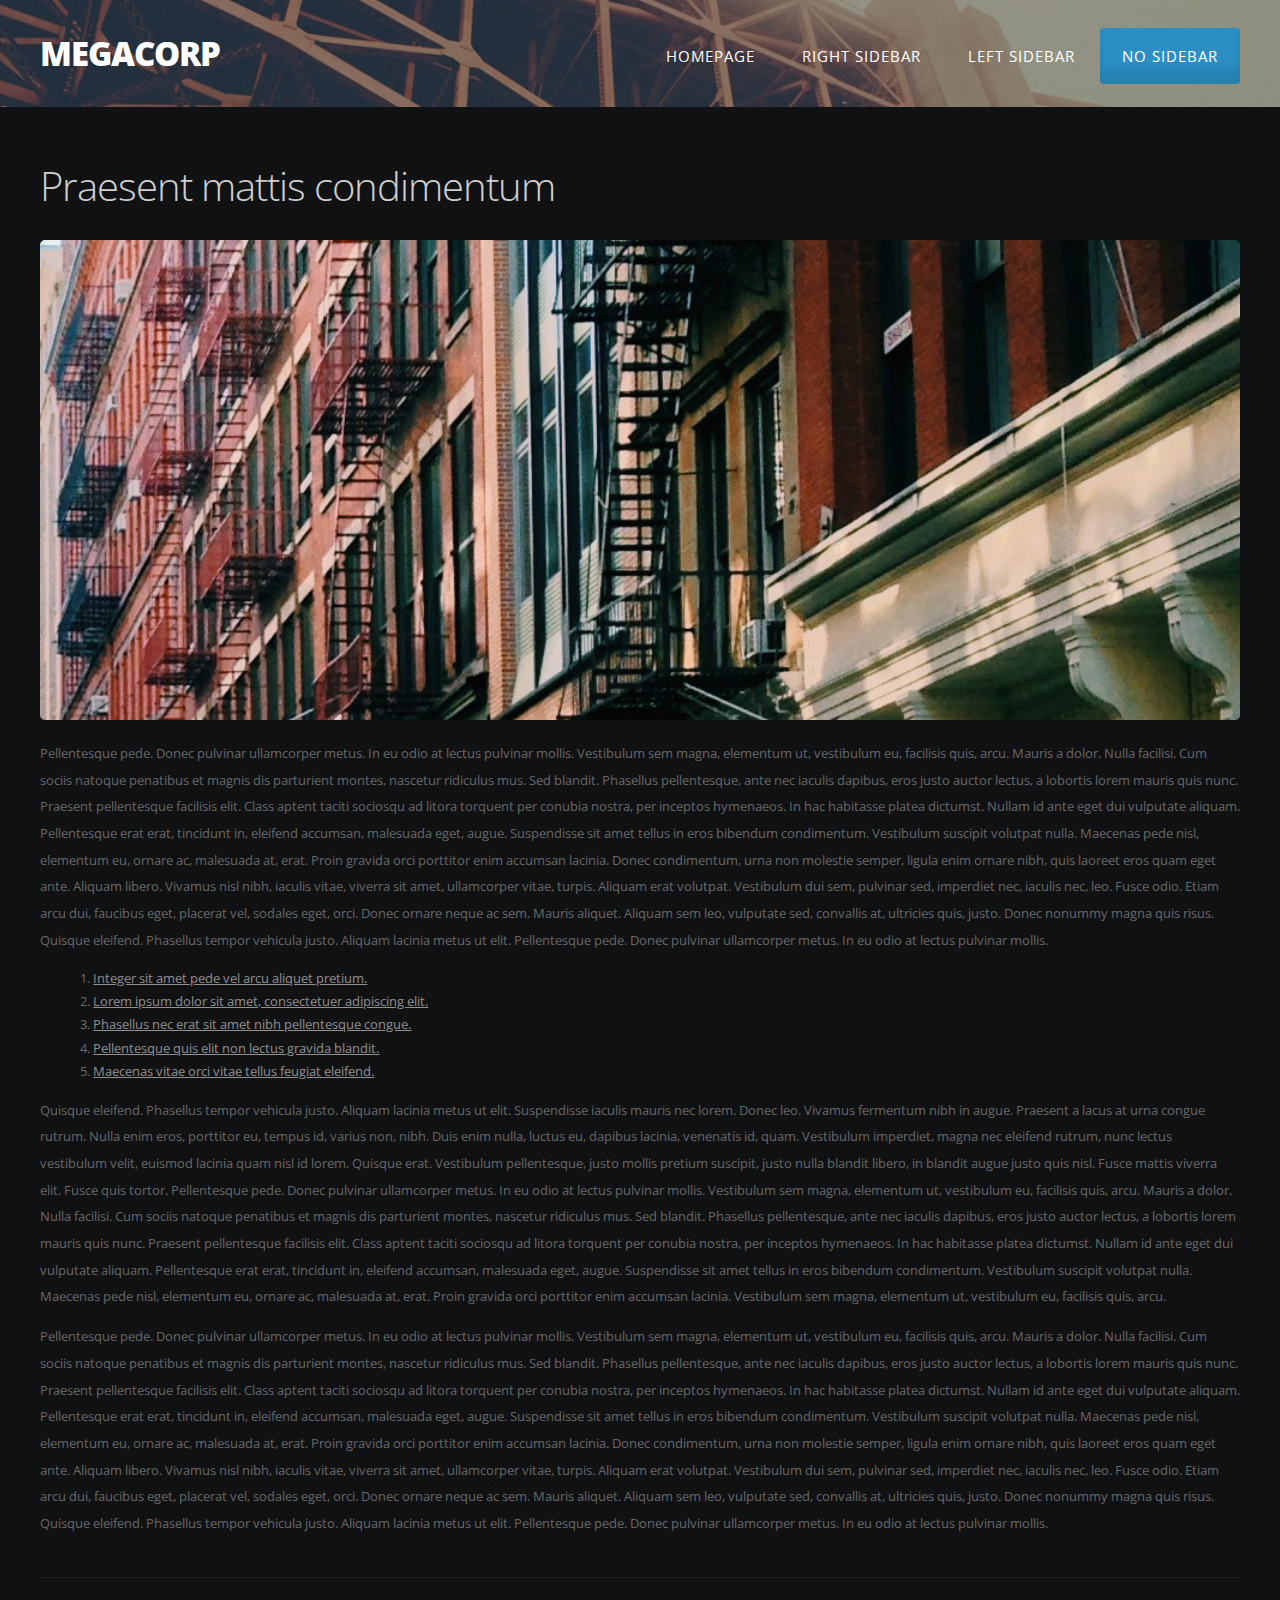
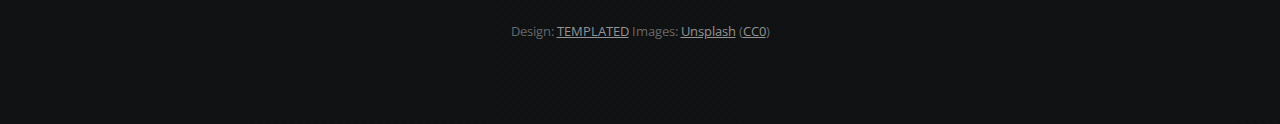
<file: onecolumn.html>
<!DOCTYPE HTML>
<!--
	MegaCorp by TEMPLATED
    templated.co @templatedco
    Released for free under the Creative Commons Attribution 3.0 license (templated.co/license)
-->
<html>
	<head>
		<title>MegaCorp by TEMPLATED</title>
		<meta http-equiv="content-type" content="text/html; charset=utf-8" />
		<meta name="description" content="" />
		<meta name="keywords" content="" />
		<link href="http://fonts.googleapis.com/css?family=Open+Sans:400,300,600,700,800" rel="stylesheet" type="text/css" />
		<!--[if lte IE 8]><script src="js/html5shiv.js"></script><![endif]-->
        <script src="http://ajax.googleapis.com/ajax/libs/jquery/1.11.0/jquery.min.js"></script>
		<script src="js/skel.min.js"></script>
		<script src="js/skel-panels.min.js"></script>
		<script src="js/init.js"></script>
		<noscript>
			<link rel="stylesheet" href="css/skel-noscript.css" />
			<link rel="stylesheet" href="css/style.css" />
			<link rel="stylesheet" href="css/style-desktop.css" />
		</noscript>
	</head>
	<body>

		<!-- Header -->
		<div id="header-wrapper">
		
        	<div id="header" class="container">
            
            	<div id="logo"><h1><a href="#">MegaCorp</a></h1></div>
                <nav id="nav">
                    <ul>
                        <li><a href="index.html">Homepage</a></li>
                        <li><a href="twocolumn1.html">Right Sidebar</a></li>
                        <li><a href="twocolumn2.html">Left Sidebar</a></li>
                        <li class="current_page_item"><a href="onecolumn.html">No Sidebar</a></li>
                    </ul>
                </nav>
                
            </div>

		</div>
		<!-- Header Ends Here -->

		<!-- Page -->
        
        	<div id="page">
            	<div class="container">
                	<div class="row">
                    
                    	<div id="content" class="12u skel-cell-important">
                        	<article>
                            	<header>
                                    <h2 class="main-title">Praesent mattis condimentum</h2>
                                </header>
                                <a href="#" class="image-style1"><img src="images/pic01.jpg" alt=""></a>
                                <p>Pellentesque pede. Donec pulvinar ullamcorper metus. In eu odio at lectus pulvinar mollis. Vestibulum sem magna, elementum ut, vestibulum eu, facilisis quis, arcu. Mauris a dolor. Nulla facilisi. Cum sociis natoque penatibus et magnis dis parturient montes, nascetur ridiculus mus. Sed blandit. Phasellus pellentesque, ante nec iaculis dapibus, eros justo auctor lectus, a lobortis lorem mauris quis nunc. Praesent pellentesque facilisis elit. Class aptent taciti sociosqu ad litora torquent per conubia nostra, per inceptos hymenaeos. In hac habitasse platea dictumst. Nullam id ante eget dui vulputate aliquam. Pellentesque erat erat, tincidunt in, eleifend accumsan, malesuada eget, augue. Suspendisse sit amet tellus in eros bibendum condimentum. Vestibulum suscipit volutpat nulla. Maecenas pede nisl, elementum eu, ornare ac, malesuada at, erat. Proin gravida orci porttitor enim accumsan lacinia. Donec condimentum, urna non molestie semper, ligula enim ornare nibh, quis laoreet eros quam eget ante. Aliquam libero. Vivamus nisl nibh, iaculis vitae, viverra sit amet, ullamcorper vitae, turpis. Aliquam erat volutpat. Vestibulum dui sem, pulvinar sed, imperdiet nec, iaculis nec, leo. Fusce odio. Etiam arcu dui, faucibus eget, placerat vel, sodales eget, orci. Donec ornare neque ac sem. Mauris aliquet. Aliquam sem leo, vulputate sed, convallis at, ultricies quis, justo. Donec nonummy magna quis risus. Quisque eleifend. Phasellus tempor vehicula justo. Aliquam lacinia metus ut elit. Pellentesque pede. Donec pulvinar ullamcorper metus. In eu odio at lectus pulvinar mollis.</p>
                                <ul class="style5">
                                    <li><a href="#">Integer sit amet pede vel arcu aliquet pretium.</a></li>
                                    <li><a href="#">Lorem ipsum dolor sit amet, consectetuer adipiscing elit.</a></li>
                                    <li><a href="#">Phasellus nec erat sit amet nibh pellentesque congue.</a></li>
                                    <li><a href="#">Pellentesque quis elit non lectus gravida blandit.</a></li>
                                    <li><a href="#">Maecenas vitae orci vitae tellus feugiat eleifend.</a></li>
                                </ul>
                                <p>Quisque eleifend. Phasellus tempor vehicula justo. Aliquam lacinia metus ut elit. Suspendisse iaculis mauris nec lorem.							Donec leo. Vivamus fermentum nibh in augue. Praesent a lacus at urna congue rutrum. Nulla enim eros, porttitor eu, tempus id, varius non, nibh. Duis enim nulla, luctus eu, dapibus lacinia, venenatis id, quam. Vestibulum imperdiet, magna nec eleifend rutrum, nunc lectus vestibulum velit, euismod lacinia quam nisl id lorem. Quisque erat. Vestibulum pellentesque, justo mollis pretium suscipit, justo nulla blandit libero, in blandit augue justo quis nisl. Fusce mattis viverra elit. Fusce quis tortor. Pellentesque pede. Donec pulvinar ullamcorper metus. In eu odio at lectus pulvinar mollis. Vestibulum sem magna, elementum ut, vestibulum eu, facilisis quis, arcu. Mauris a dolor. Nulla facilisi. Cum sociis natoque penatibus et magnis dis parturient montes, nascetur ridiculus mus. Sed blandit. Phasellus pellentesque, ante nec iaculis dapibus, eros justo auctor lectus, a lobortis lorem mauris quis nunc. Praesent pellentesque facilisis elit. Class aptent taciti sociosqu ad litora torquent per conubia nostra, per inceptos hymenaeos. In hac habitasse platea dictumst. Nullam id ante eget dui vulputate aliquam. Pellentesque erat erat, tincidunt in, eleifend accumsan, malesuada eget, augue. Suspendisse sit amet tellus in eros bibendum condimentum. Vestibulum suscipit volutpat nulla.
                                Maecenas pede nisl, elementum eu, ornare ac, malesuada at, erat. Proin gravida orci porttitor enim accumsan lacinia.  Vestibulum sem magna, elementum ut, vestibulum eu, facilisis quis, arcu.</p>
                                <p>Pellentesque pede. Donec pulvinar ullamcorper metus. In eu odio at lectus pulvinar mollis. Vestibulum sem magna, elementum ut, vestibulum eu, facilisis quis, arcu. Mauris a dolor. Nulla facilisi. Cum sociis natoque penatibus et magnis dis parturient montes, nascetur ridiculus mus. Sed blandit. Phasellus pellentesque, ante nec iaculis dapibus, eros justo auctor lectus, a lobortis lorem mauris quis nunc. Praesent pellentesque facilisis elit. Class aptent taciti sociosqu ad litora torquent per conubia nostra, per inceptos hymenaeos. In hac habitasse platea dictumst. Nullam id ante eget dui vulputate aliquam. Pellentesque erat erat, tincidunt in, eleifend accumsan, malesuada eget, augue. Suspendisse sit amet tellus in eros bibendum condimentum. Vestibulum suscipit volutpat nulla. Maecenas pede nisl, elementum eu, ornare ac, malesuada at, erat. Proin gravida orci porttitor enim accumsan lacinia. Donec condimentum, urna non molestie semper, ligula enim ornare nibh, quis laoreet eros quam eget ante. Aliquam libero. Vivamus nisl nibh, iaculis vitae, viverra sit amet, ullamcorper vitae, turpis. Aliquam erat volutpat. Vestibulum dui sem, pulvinar sed, imperdiet nec, iaculis nec, leo. Fusce odio. Etiam arcu dui, faucibus eget, placerat vel, sodales eget, orci. Donec ornare neque ac sem. Mauris aliquet. Aliquam sem leo, vulputate sed, convallis at, ultricies quis, justo. Donec nonummy magna quis risus. Quisque eleifend. Phasellus tempor vehicula justo. Aliquam lacinia metus ut elit. Pellentesque pede. Donec pulvinar ullamcorper metus. In eu odio at lectus pulvinar mollis.</p>
                            </article>
                        </div>
                    </div>
                </div>
            </div>
            
		<!-- /Page -->

		<!-- Copyright -->
            <div id="copyright" class="container">
                Design: <a href="http://templated.co">TEMPLATED</a> Images: <a href="http://unsplash.com">Unsplash</a> (<a href="http://unsplash.com/cc0">CC0</a>)
            </div>


	</body>
</html>
</file>
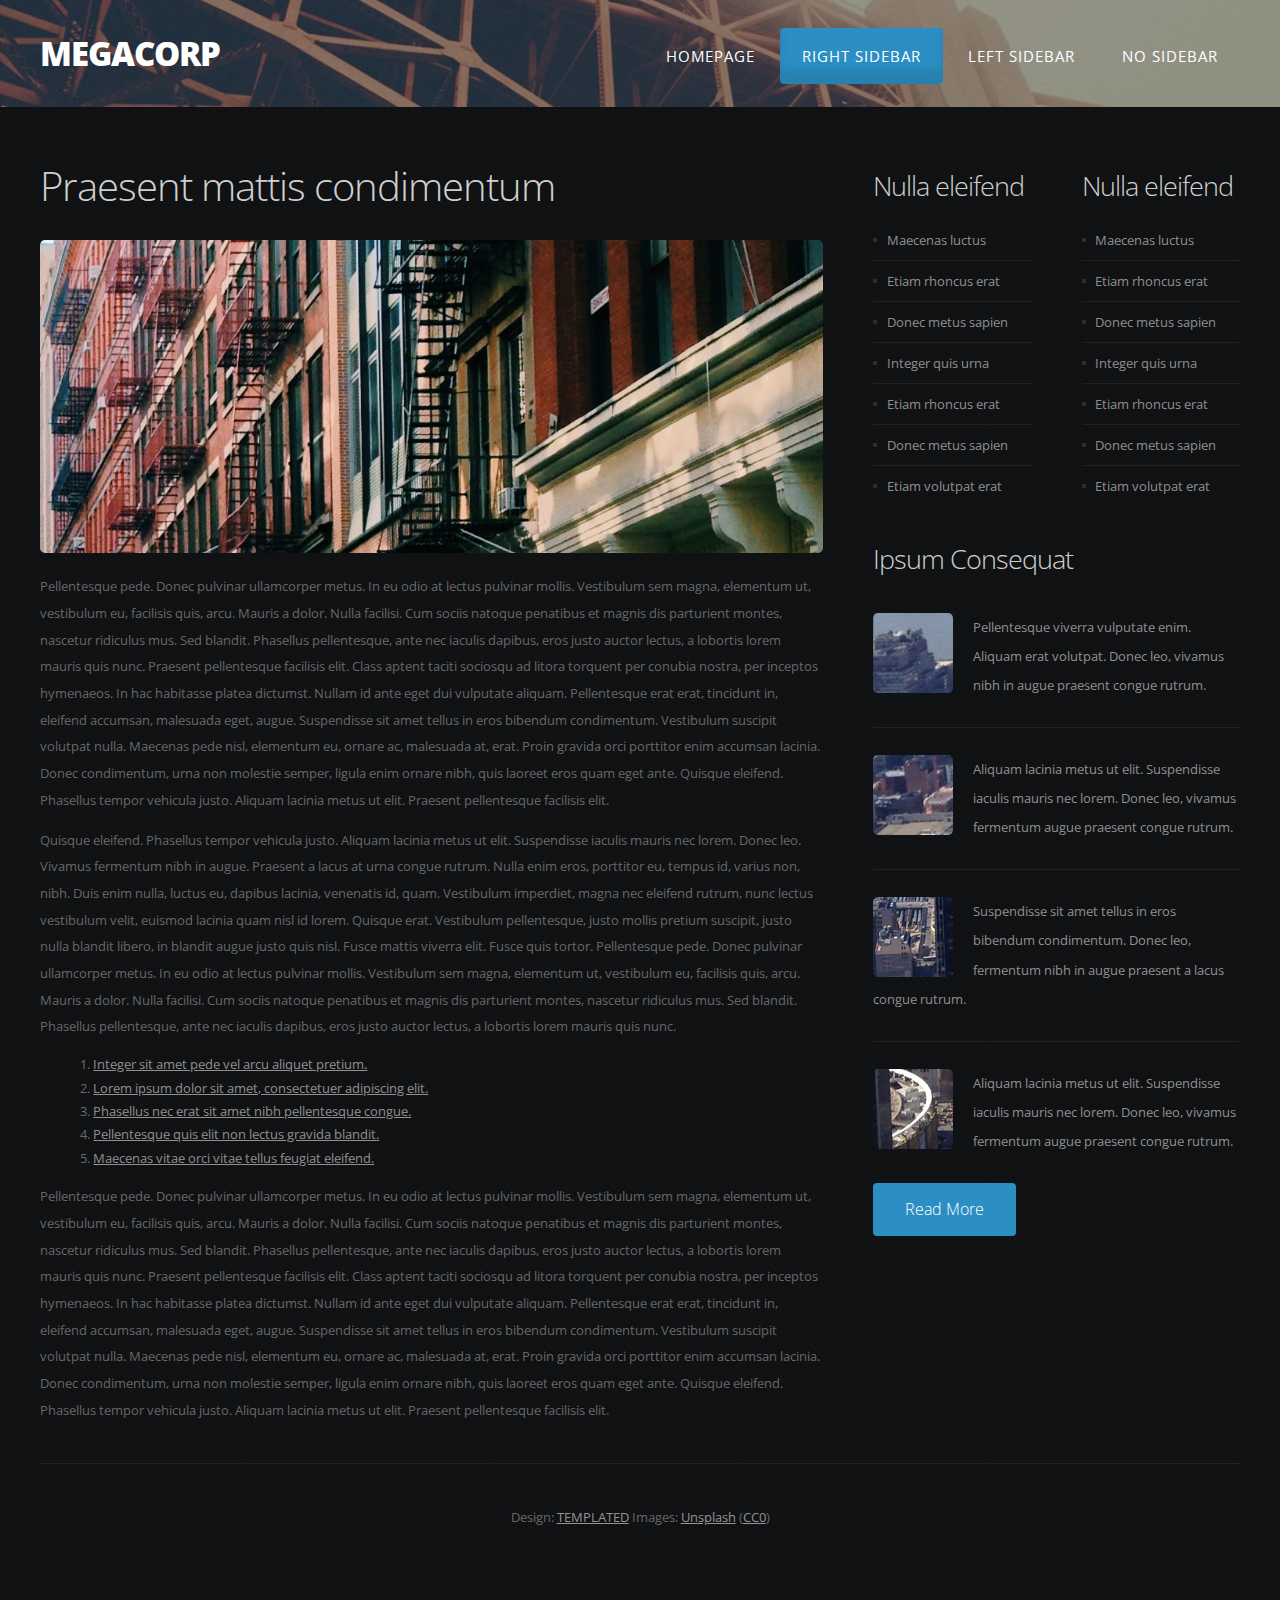
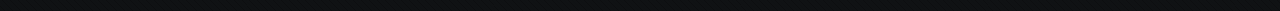
<file: twocolumn1.html>
<!DOCTYPE HTML>
<!--
	MegaCorp by TEMPLATED
    templated.co @templatedco
    Released for free under the Creative Commons Attribution 3.0 license (templated.co/license)
-->
<html>
	<head>
		<title>MegaCorp by TEMPLATED</title>
		<meta http-equiv="content-type" content="text/html; charset=utf-8" />
		<meta name="description" content="" />
		<meta name="keywords" content="" />
		<link href="http://fonts.googleapis.com/css?family=Open+Sans:400,300,600,700,800" rel="stylesheet" type="text/css" />
		<!--[if lte IE 8]><script src="js/html5shiv.js"></script><![endif]-->
        <script src="http://ajax.googleapis.com/ajax/libs/jquery/1.11.0/jquery.min.js"></script>
		<script src="js/skel.min.js"></script>
		<script src="js/skel-panels.min.js"></script>
		<script src="js/init.js"></script>
		<noscript>
			<link rel="stylesheet" href="css/skel-noscript.css" />
			<link rel="stylesheet" href="css/style.css" />
			<link rel="stylesheet" href="css/style-desktop.css" />
		</noscript>
	</head>
	<body>

		<!-- Header -->
		<div id="header-wrapper">
		
        	<div id="header" class="container">
            
            	<div id="logo"><h1><a href="#">MegaCorp</a></h1></div>
                <nav id="nav">
                    <ul>
                        <li><a href="index.html">Homepage</a></li>
                        <li class="current_page_item"><a href="twocolumn1.html">Right Sidebar</a></li>
                        <li><a href="twocolumn2.html">Left Sidebar</a></li>
                        <li><a href="onecolumn.html">No Sidebar</a></li>
                    </ul>
                </nav>
                
            </div>

		</div>
		<!-- Header Ends Here -->

		<!-- Page -->
        
        	<div id="page">
            	<div class="container">
                	<div class="row">
                    
                    	<div id="content" class="8u skel-cell-important">
                        	<article>
                            	<header>
                                    <h2 class="main-title">Praesent mattis condimentum</h2>
                                </header>
                                <a href="#" class="image-style1"><img src="images/pic01.jpg" alt=""></a>
                                <p>Pellentesque pede. Donec pulvinar ullamcorper metus. In eu odio at lectus pulvinar mollis. Vestibulum sem magna, elementum ut, vestibulum eu, facilisis quis, arcu. Mauris a dolor. Nulla facilisi. Cum sociis natoque penatibus et magnis dis parturient montes, nascetur ridiculus mus. Sed blandit. Phasellus pellentesque, ante nec iaculis dapibus, eros justo auctor lectus, a lobortis lorem mauris quis nunc. Praesent pellentesque facilisis elit. Class aptent taciti sociosqu ad litora torquent per conubia nostra, per inceptos hymenaeos. In hac habitasse platea dictumst. Nullam id ante eget dui vulputate aliquam. Pellentesque erat erat, tincidunt in, eleifend accumsan, malesuada eget, augue. Suspendisse sit amet tellus in eros bibendum condimentum. Vestibulum suscipit volutpat nulla. Maecenas pede nisl, elementum eu, ornare ac, malesuada at, erat. Proin gravida orci porttitor enim accumsan lacinia. Donec condimentum, urna non molestie semper, ligula enim ornare nibh, quis laoreet eros quam eget ante. Quisque eleifend. Phasellus tempor vehicula justo. Aliquam lacinia metus ut elit. Praesent pellentesque facilisis elit.</p>
                                <p>Quisque eleifend. Phasellus tempor vehicula justo. Aliquam lacinia metus ut elit. Suspendisse iaculis mauris nec lorem.							Donec leo. Vivamus fermentum nibh in augue. Praesent a lacus at urna congue rutrum. Nulla enim eros, porttitor eu, tempus id, varius non, nibh. Duis enim nulla, luctus eu, dapibus lacinia, venenatis id, quam. Vestibulum imperdiet, magna nec eleifend rutrum, nunc lectus vestibulum velit, euismod lacinia quam nisl id lorem. Quisque erat. Vestibulum pellentesque, justo mollis pretium suscipit, justo nulla blandit libero, in blandit augue justo quis nisl. Fusce mattis viverra elit. Fusce quis tortor. Pellentesque pede. Donec pulvinar ullamcorper metus. In eu odio at lectus pulvinar mollis. Vestibulum sem magna, elementum ut, vestibulum eu, facilisis quis, arcu. Mauris a dolor. Nulla facilisi. Cum sociis natoque penatibus et magnis dis parturient montes, nascetur ridiculus mus. Sed blandit. Phasellus pellentesque, ante nec iaculis dapibus, eros justo auctor lectus, a lobortis lorem mauris quis nunc. </p>
                                <ul class="style5">
                                    <li><a href="#">Integer sit amet pede vel arcu aliquet pretium.</a></li>
                                    <li><a href="#">Lorem ipsum dolor sit amet, consectetuer adipiscing elit.</a></li>
                                    <li><a href="#">Phasellus nec erat sit amet nibh pellentesque congue.</a></li>
                                    <li><a href="#">Pellentesque quis elit non lectus gravida blandit.</a></li>
                                    <li><a href="#">Maecenas vitae orci vitae tellus feugiat eleifend.</a></li>
                                </ul>
        <p>Pellentesque pede. Donec pulvinar ullamcorper metus. In eu odio at lectus pulvinar mollis. Vestibulum sem magna, elementum ut, vestibulum eu, facilisis quis, arcu. Mauris a dolor. Nulla facilisi. Cum sociis natoque penatibus et magnis dis parturient montes, nascetur ridiculus mus. Sed blandit. Phasellus pellentesque, ante nec iaculis dapibus, eros justo auctor lectus, a lobortis lorem mauris quis nunc. Praesent pellentesque facilisis elit. Class aptent taciti sociosqu ad litora torquent per conubia nostra, per inceptos hymenaeos. In hac habitasse platea dictumst. Nullam id ante eget dui vulputate aliquam. Pellentesque erat erat, tincidunt in, eleifend accumsan, malesuada eget, augue. Suspendisse sit amet tellus in eros bibendum condimentum. Vestibulum suscipit volutpat nulla. Maecenas pede nisl, elementum eu, ornare ac, malesuada at, erat. Proin gravida orci porttitor enim accumsan lacinia. Donec condimentum, urna non molestie semper, ligula enim ornare nibh, quis laoreet eros quam eget ante. Quisque eleifend. Phasellus tempor vehicula justo. Aliquam lacinia metus ut elit. Praesent pellentesque facilisis elit.</p>
                            </article>
                        </div>
                    	<div id="sidebar" class="4u">
                        	<div class="row">
                                <section id="box1" class="6u">
                                    <h2>Nulla  eleifend</h2>
                                    <ul class="style4">
                                        <li class="first"><a href="#">Maecenas luctus</a></li>
                                        <li><a href="#">Etiam rhoncus erat</a></li>
                                        <li><a href="#">Donec metus sapien</a></li>
                                        <li><a href="#">Integer quis urna</a></li>
                                        <li><a href="#">Etiam rhoncus erat</a></li>
                                        <li><a href="#">Donec metus sapien</a></li>
                                        <li><a href="#">Etiam volutpat erat</a></li>
                                    </ul>
                                </section>
                                <section class="6u">
                                    <h2>Nulla  eleifend</h2>
                                    <ul class="style4">
                                        <li class="first"><a href="#">Maecenas luctus</a></li>
                                        <li><a href="#">Etiam rhoncus erat</a></li>
                                        <li><a href="#">Donec metus sapien</a></li>
                                        <li><a href="#">Integer quis urna</a></li>
                                        <li><a href="#">Etiam rhoncus erat</a></li>
                                        <li><a href="#">Donec metus sapien</a></li>
                                        <li><a href="#">Etiam volutpat erat</a></li>
                                    </ul>
                                </section>
                            </div>
                            <section id="box2">
                                <h2>Ipsum Consequat</h2>
                                <ul class="style2">
                                    <li class="first">
                                        <p><a href="#"><img src="images/pics07.jpg" alt="">Pellentesque viverra vulputate enim. Aliquam erat volutpat. Donec leo, vivamus nibh in augue praesent congue rutrum. </a></p>
                                    </li>
                                    <li>
                                        <p><a href="#"><img src="images/pics08.jpg" alt="">Aliquam lacinia metus ut elit. Suspendisse iaculis mauris nec lorem. Donec leo, vivamus fermentum augue praesent congue rutrum.</a></p>
                                    </li>
                                    <li>
                                        <p><a href="#"><img src="images/pics09.jpg" alt="">Suspendisse sit amet tellus in eros bibendum condimentum. Donec leo, fermentum nibh in augue praesent a lacus congue rutrum. </a></p>
                                    </li>
                                    <li>
                                        <p><a href="#"><img src="images/pics10.jpg" alt="">Aliquam lacinia metus ut elit. Suspendisse iaculis mauris nec lorem. Donec leo, vivamus fermentum augue praesent congue rutrum.</a></p>
                                    </li>
                                </ul>
                                <a href="#" class="button button-style1">Read More</a>
                            </section>
                        </div>
                    
                    </div>
                </div>
            </div>
            
		<!-- /Page -->

		<!-- Copyright -->
            <div id="copyright" class="container">
                Design: <a href="http://templated.co">TEMPLATED</a> Images: <a href="http://unsplash.com">Unsplash</a> (<a href="http://unsplash.com/cc0">CC0</a>)
            </div>


	</body>
</html>
</file>
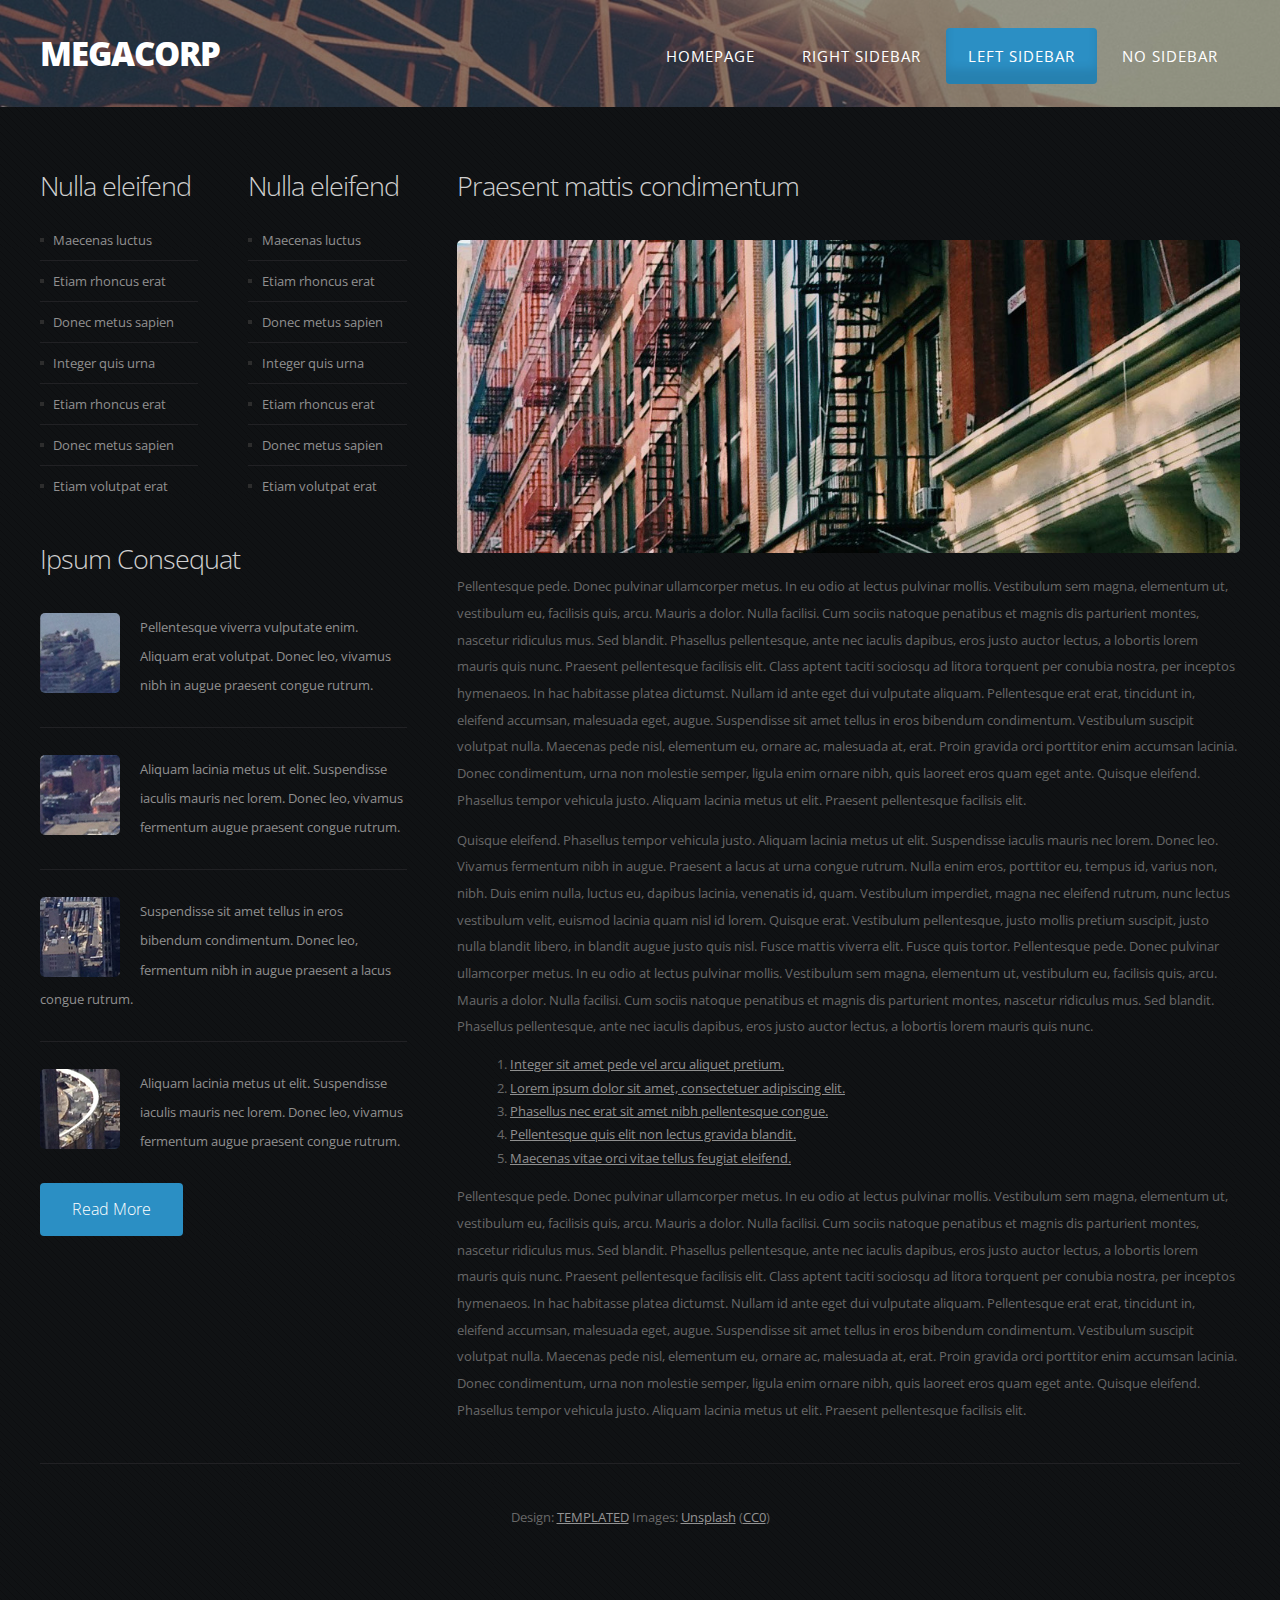
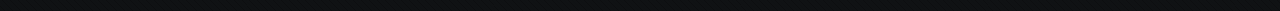
<file: twocolumn2.html>
<!DOCTYPE HTML>
<!--
	MegaCorp by TEMPLATED
    templated.co @templatedco
    Released for free under the Creative Commons Attribution 3.0 license (templated.co/license)
-->
<html>
	<head>
		<title>MegaCorp by TEMPLATED</title>
		<meta http-equiv="content-type" content="text/html; charset=utf-8" />
		<meta name="description" content="" />
		<meta name="keywords" content="" />
		<link href="http://fonts.googleapis.com/css?family=Open+Sans:400,300,600,700,800" rel="stylesheet" type="text/css" />
		<!--[if lte IE 8]><script src="js/html5shiv.js"></script><![endif]-->
        <script src="http://ajax.googleapis.com/ajax/libs/jquery/1.11.0/jquery.min.js"></script>
		<script src="js/skel.min.js"></script>
		<script src="js/skel-panels.min.js"></script>
		<script src="js/init.js"></script>
		<noscript>
			<link rel="stylesheet" href="css/skel-noscript.css" />
			<link rel="stylesheet" href="css/style.css" />
			<link rel="stylesheet" href="css/style-desktop.css" />
		</noscript>
	</head>
	<body>

		<!-- Header -->
		<div id="header-wrapper">
		
        	<div id="header" class="container">
            
            	<div id="logo"><h1><a href="#">MegaCorp</a></h1></div>
                <nav id="nav">
                    <ul>
                        <li><a href="index.html">Homepage</a></li>
                        <li><a href="twocolumn1.html">Right Sidebar</a></li>
                        <li class="current_page_item"><a href="twocolumn2.html">Left Sidebar</a></li>
                        <li><a href="onecolumn.html">No Sidebar</a></li>
                    </ul>
                </nav>
                
            </div>

		</div>
		<!-- Header Ends Here -->

		<!-- Page -->
        
        	<div id="page">
            	<div class="container">
                	<div class="row">
                    
                    	<div id="sidebar" class="4u">
                        	<div class="row">
                                <section id="box1" class="6u">
                                    <h2>Nulla  eleifend</h2>
                                    <ul class="style4">
                                        <li class="first"><a href="#">Maecenas luctus</a></li>
                                        <li><a href="#">Etiam rhoncus erat</a></li>
                                        <li><a href="#">Donec metus sapien</a></li>
                                        <li><a href="#">Integer quis urna</a></li>
                                        <li><a href="#">Etiam rhoncus erat</a></li>
                                        <li><a href="#">Donec metus sapien</a></li>
                                        <li><a href="#">Etiam volutpat erat</a></li>
                                    </ul>
                                </section>
                                <section class="6u">
                                    <h2>Nulla  eleifend</h2>
                                    <ul class="style4">
                                        <li class="first"><a href="#">Maecenas luctus</a></li>
                                        <li><a href="#">Etiam rhoncus erat</a></li>
                                        <li><a href="#">Donec metus sapien</a></li>
                                        <li><a href="#">Integer quis urna</a></li>
                                        <li><a href="#">Etiam rhoncus erat</a></li>
                                        <li><a href="#">Donec metus sapien</a></li>
                                        <li><a href="#">Etiam volutpat erat</a></li>
                                    </ul>
                                </section>
                            </div>
                            <section id="box2">
                                <h2>Ipsum Consequat</h2>
                                <ul class="style2">
                                    <li class="first">
                                        <p><a href="#"><img src="images/pics07.jpg" alt="">Pellentesque viverra vulputate enim. Aliquam erat volutpat. Donec leo, vivamus nibh in augue praesent congue rutrum. </a></p>
                                    </li>
                                    <li>
                                        <p><a href="#"><img src="images/pics08.jpg" alt="">Aliquam lacinia metus ut elit. Suspendisse iaculis mauris nec lorem. Donec leo, vivamus fermentum augue praesent congue rutrum.</a></p>
                                    </li>
                                    <li>
                                        <p><a href="#"><img src="images/pics09.jpg" alt="">Suspendisse sit amet tellus in eros bibendum condimentum. Donec leo, fermentum nibh in augue praesent a lacus congue rutrum. </a></p>
                                    </li>
                                    <li>
                                        <p><a href="#"><img src="images/pics10.jpg" alt="">Aliquam lacinia metus ut elit. Suspendisse iaculis mauris nec lorem. Donec leo, vivamus fermentum augue praesent congue rutrum.</a></p>
                                    </li>
                                </ul>
                                <a href="#" class="button button-style1">Read More</a>
                            </section>
                        </div>

                    	<div id="content" class="8u skel-cell-important">
                        	<article>
                            	<header>
                                    <h2>Praesent mattis condimentum</h2>
                                </header>
                                <a href="#" class="image-style1"><img src="images/pic01.jpg" alt=""></a>
                                <p>Pellentesque pede. Donec pulvinar ullamcorper metus. In eu odio at lectus pulvinar mollis. Vestibulum sem magna, elementum ut, vestibulum eu, facilisis quis, arcu. Mauris a dolor. Nulla facilisi. Cum sociis natoque penatibus et magnis dis parturient montes, nascetur ridiculus mus. Sed blandit. Phasellus pellentesque, ante nec iaculis dapibus, eros justo auctor lectus, a lobortis lorem mauris quis nunc. Praesent pellentesque facilisis elit. Class aptent taciti sociosqu ad litora torquent per conubia nostra, per inceptos hymenaeos. In hac habitasse platea dictumst. Nullam id ante eget dui vulputate aliquam. Pellentesque erat erat, tincidunt in, eleifend accumsan, malesuada eget, augue. Suspendisse sit amet tellus in eros bibendum condimentum. Vestibulum suscipit volutpat nulla. Maecenas pede nisl, elementum eu, ornare ac, malesuada at, erat. Proin gravida orci porttitor enim accumsan lacinia. Donec condimentum, urna non molestie semper, ligula enim ornare nibh, quis laoreet eros quam eget ante. Quisque eleifend. Phasellus tempor vehicula justo. Aliquam lacinia metus ut elit. Praesent pellentesque facilisis elit.</p>
                                <p>Quisque eleifend. Phasellus tempor vehicula justo. Aliquam lacinia metus ut elit. Suspendisse iaculis mauris nec lorem.							Donec leo. Vivamus fermentum nibh in augue. Praesent a lacus at urna congue rutrum. Nulla enim eros, porttitor eu, tempus id, varius non, nibh. Duis enim nulla, luctus eu, dapibus lacinia, venenatis id, quam. Vestibulum imperdiet, magna nec eleifend rutrum, nunc lectus vestibulum velit, euismod lacinia quam nisl id lorem. Quisque erat. Vestibulum pellentesque, justo mollis pretium suscipit, justo nulla blandit libero, in blandit augue justo quis nisl. Fusce mattis viverra elit. Fusce quis tortor. Pellentesque pede. Donec pulvinar ullamcorper metus. In eu odio at lectus pulvinar mollis. Vestibulum sem magna, elementum ut, vestibulum eu, facilisis quis, arcu. Mauris a dolor. Nulla facilisi. Cum sociis natoque penatibus et magnis dis parturient montes, nascetur ridiculus mus. Sed blandit. Phasellus pellentesque, ante nec iaculis dapibus, eros justo auctor lectus, a lobortis lorem mauris quis nunc. </p>
                                <ul class="style5">
                                    <li><a href="#">Integer sit amet pede vel arcu aliquet pretium.</a></li>
                                    <li><a href="#">Lorem ipsum dolor sit amet, consectetuer adipiscing elit.</a></li>
                                    <li><a href="#">Phasellus nec erat sit amet nibh pellentesque congue.</a></li>
                                    <li><a href="#">Pellentesque quis elit non lectus gravida blandit.</a></li>
                                    <li><a href="#">Maecenas vitae orci vitae tellus feugiat eleifend.</a></li>
                                </ul>
        <p>Pellentesque pede. Donec pulvinar ullamcorper metus. In eu odio at lectus pulvinar mollis. Vestibulum sem magna, elementum ut, vestibulum eu, facilisis quis, arcu. Mauris a dolor. Nulla facilisi. Cum sociis natoque penatibus et magnis dis parturient montes, nascetur ridiculus mus. Sed blandit. Phasellus pellentesque, ante nec iaculis dapibus, eros justo auctor lectus, a lobortis lorem mauris quis nunc. Praesent pellentesque facilisis elit. Class aptent taciti sociosqu ad litora torquent per conubia nostra, per inceptos hymenaeos. In hac habitasse platea dictumst. Nullam id ante eget dui vulputate aliquam. Pellentesque erat erat, tincidunt in, eleifend accumsan, malesuada eget, augue. Suspendisse sit amet tellus in eros bibendum condimentum. Vestibulum suscipit volutpat nulla. Maecenas pede nisl, elementum eu, ornare ac, malesuada at, erat. Proin gravida orci porttitor enim accumsan lacinia. Donec condimentum, urna non molestie semper, ligula enim ornare nibh, quis laoreet eros quam eget ante. Quisque eleifend. Phasellus tempor vehicula justo. Aliquam lacinia metus ut elit. Praesent pellentesque facilisis elit.</p>
                            </article>
                        </div>
                    
                    </div>
                </div>
            </div>
            
		<!-- /Page -->

		<!-- Copyright -->
            <div id="copyright" class="container">
                Design: <a href="http://templated.co">TEMPLATED</a> Images: <a href="http://unsplash.com">Unsplash</a> (<a href="http://unsplash.com/cc0">CC0</a>)
            </div>


	</body>
</html>
</file>
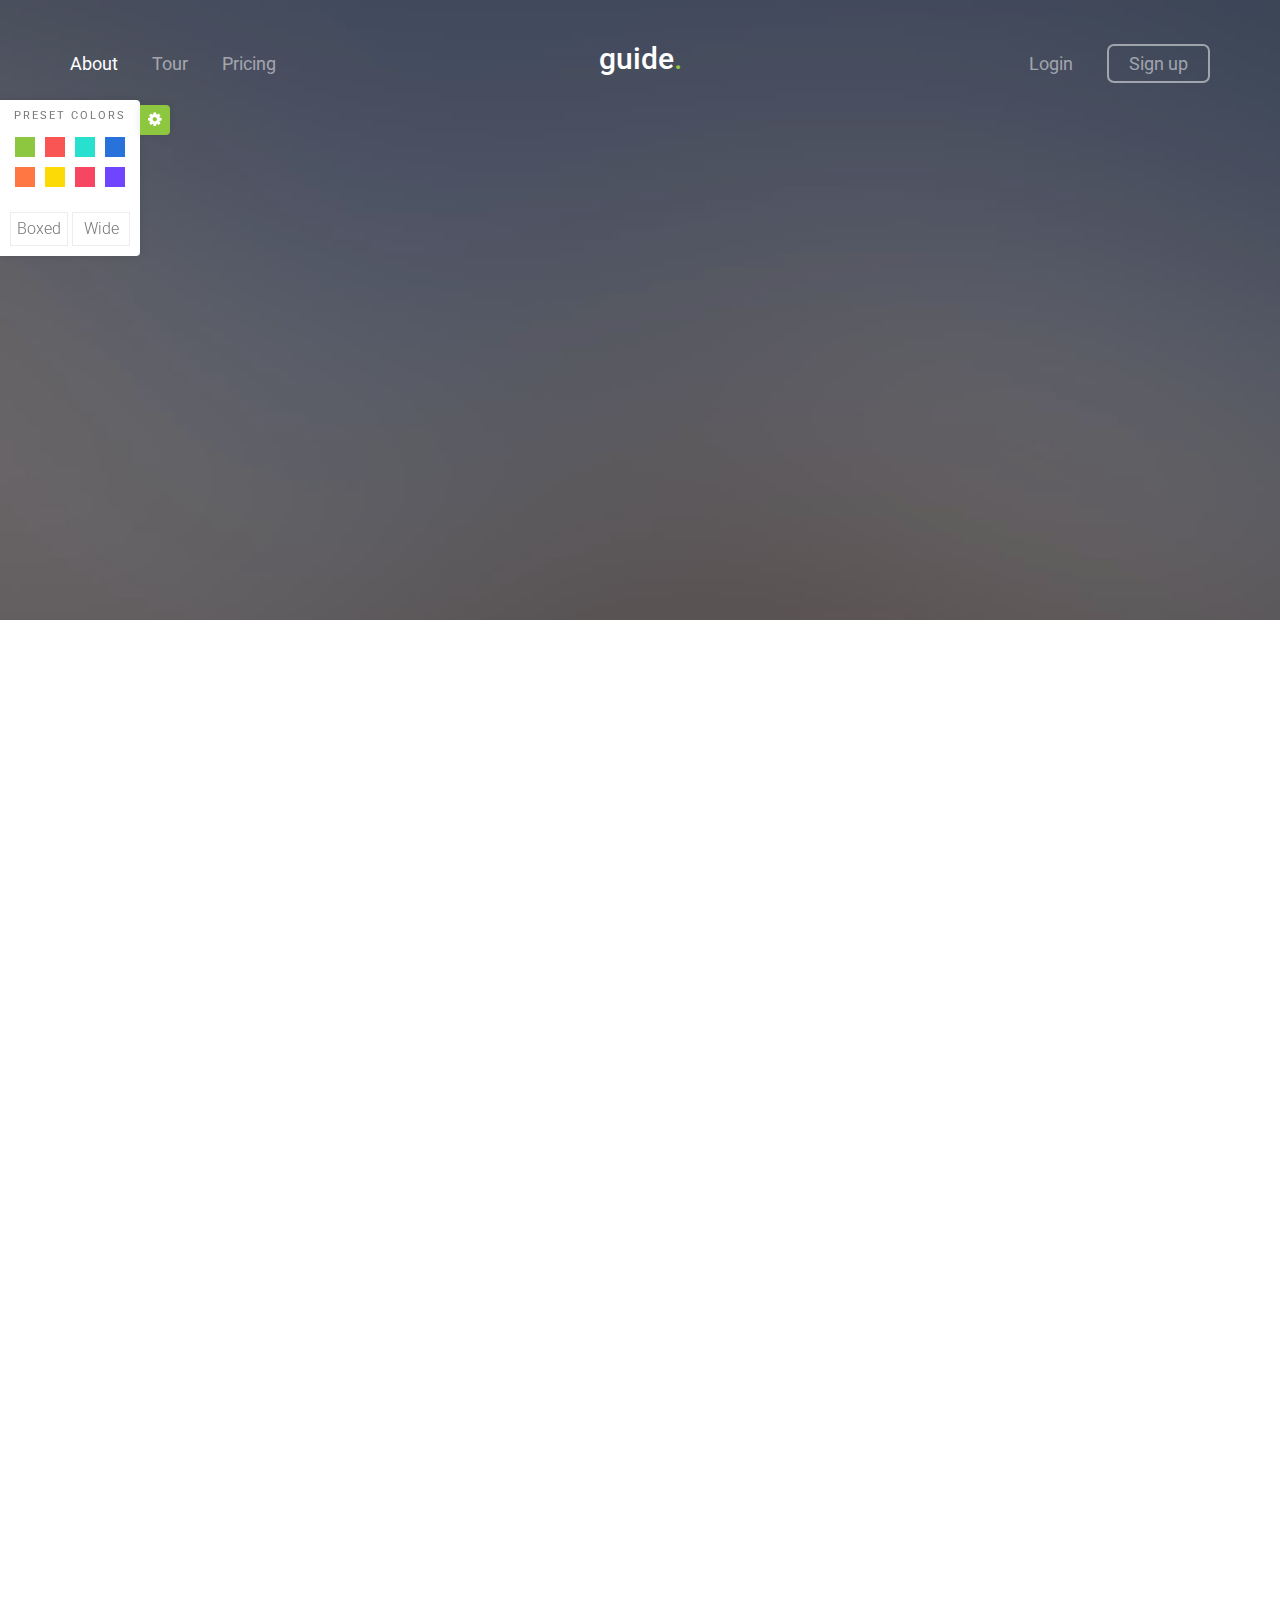
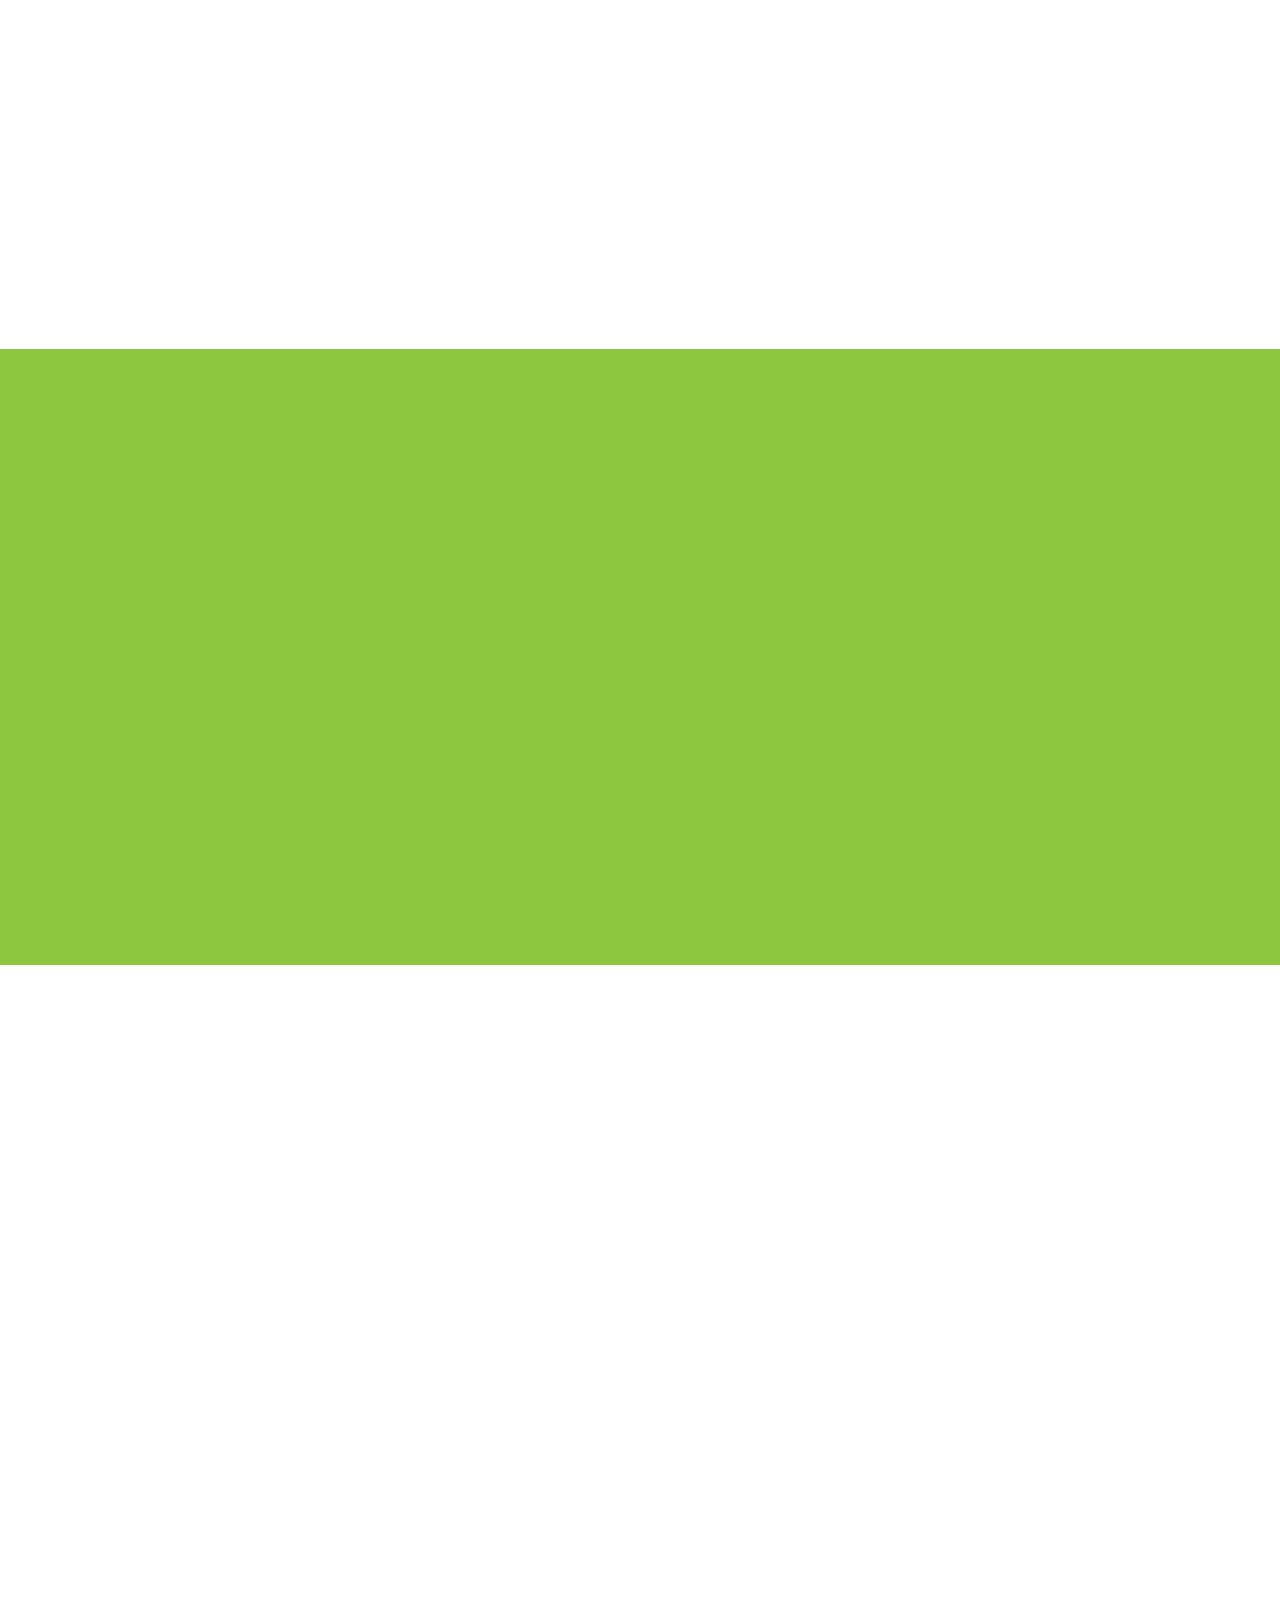
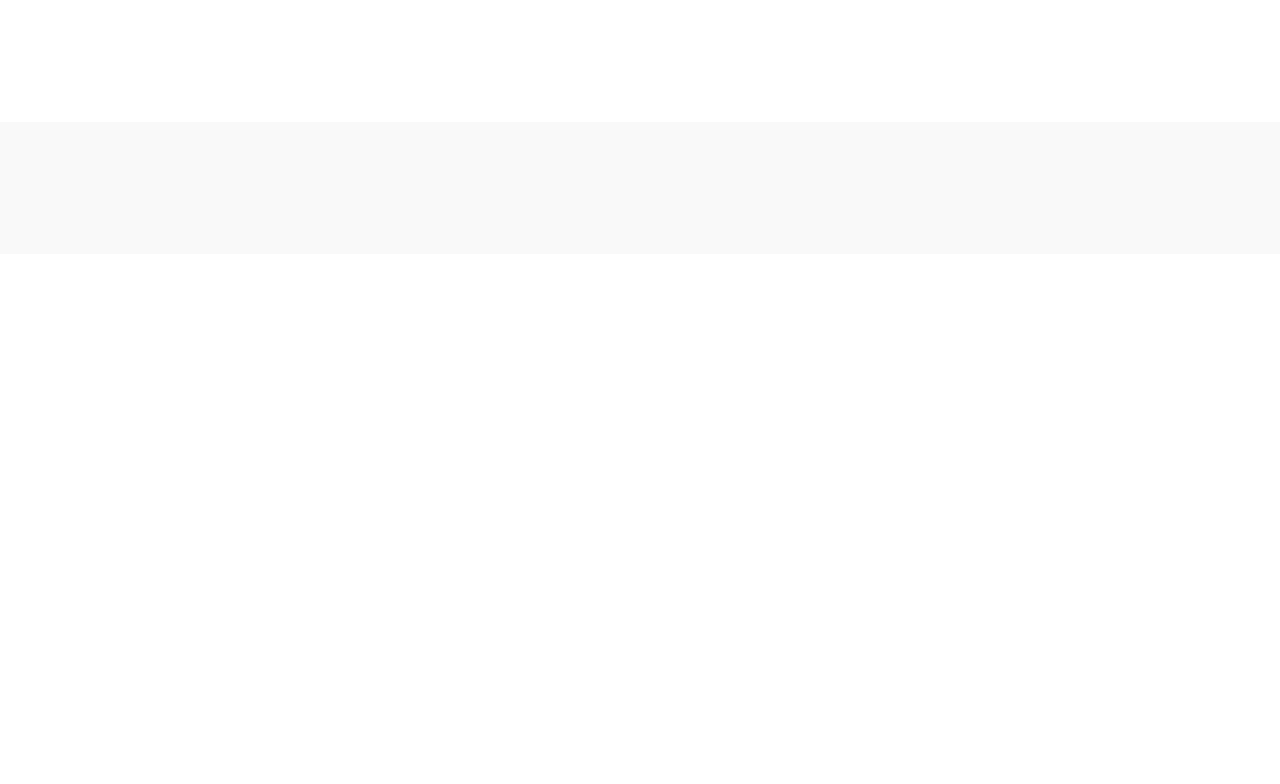
<file: guide/about.html>
<!DOCTYPE html>
<!--[if lt IE 7]>      <html class="no-js lt-ie9 lt-ie8 lt-ie7"> <![endif]-->
<!--[if IE 7]>         <html class="no-js lt-ie9 lt-ie8"> <![endif]-->
<!--[if IE 8]>         <html class="no-js lt-ie9"> <![endif]-->
<!--[if gt IE 8]><!--> <html class="no-js"> <!--<![endif]-->
	<head>
	<meta charset="utf-8">
	<meta http-equiv="X-UA-Compatible" content="IE=edge">
	<title>Guide &mdash; 100% Free Fully Responsive HTML5 Template by FREEHTML5.co</title>
	<meta name="viewport" content="width=device-width, initial-scale=1">
	<meta name="description" content="Free HTML5 Template by FREEHTML5.CO" />
	<meta name="keywords" content="free html5, free template, free bootstrap, html5, css3, mobile first, responsive" />
	<meta name="author" content="FREEHTML5.CO" />

  <!-- 
	//////////////////////////////////////////////////////

	FREE HTML5 TEMPLATE 
	DESIGNED & DEVELOPED by FREEHTML5.CO
		
	Website: 		http://freehtml5.co/
	Email: 			info@freehtml5.co
	Twitter: 		http://twitter.com/fh5co
	Facebook: 		https://www.facebook.com/fh5co

	//////////////////////////////////////////////////////
	 -->

  	<!-- Facebook and Twitter integration -->
	<meta property="og:title" content=""/>
	<meta property="og:image" content=""/>
	<meta property="og:url" content=""/>
	<meta property="og:site_name" content=""/>
	<meta property="og:description" content=""/>
	<meta name="twitter:title" content="" />
	<meta name="twitter:image" content="" />
	<meta name="twitter:url" content="" />
	<meta name="twitter:card" content="" />

	<!-- Place favicon.ico and apple-touch-icon.png in the root directory -->
	<link rel="shortcut icon" href="favicon.ico">

	<link href='https://fonts.googleapis.com/css?family=Roboto:400,100,300,600,400italic,700' rel='stylesheet' type='text/css'>
	
	<!-- Animate.css -->
	<link rel="stylesheet" href="css/animate.css">
	<!-- Flexslider -->
	<link rel="stylesheet" href="css/flexslider.css">
	<!-- Icomoon Icon Fonts-->
	<link rel="stylesheet" href="css/icomoon.css">
	<!-- Magnific Popup -->
	<link rel="stylesheet" href="css/magnific-popup.css">
	<!-- Bootstrap  -->
	<link rel="stylesheet" href="css/bootstrap.css">

	<!-- 
	Default Theme Style 
	You can change the style.css (default color purple) to one of these styles
	-->
	<link rel="stylesheet" href="css/style.css">

	<!-- Styleswitcher ( This style is for demo purposes only, you may delete this anytime. ) -->
	<link rel="stylesheet" id="theme-switch" href="css/style.css">
	<!-- End demo purposes only -->


	<style>
	/* For demo purpose only */

	/*
	GREEN
	8dc63f
	RED
	FA5555
	TURQUOISE
	27E1CE
	BLUE 
	2772DB
	ORANGE
	FF7844
	YELLOW
	FCDA05
	PINK
	F64662
	PURPLE
	7045FF

	*/
	
	/* For Demo Purposes Only ( You can delete this anytime :-) */
	#colour-variations {
		padding: 10px;
		-webkit-transition: 0.5s;
	  	-o-transition: 0.5s;
	  	transition: 0.5s;
		width: 140px;
		position: fixed;
		left: 0;
		top: 100px;
		z-index: 999999;
		background: #fff;
		/*border-radius: 4px;*/
		border-top-right-radius: 4px;
		border-bottom-right-radius: 4px;
		-webkit-box-shadow: 0 0 9px 0 rgba(0,0,0,.1);
		-moz-box-shadow: 0 0 9px 0 rgba(0,0,0,.1);
		-ms-box-shadow: 0 0 9px 0 rgba(0,0,0,.1);
		box-shadow: 0 0 9px 0 rgba(0,0,0,.1);
	}
	#colour-variations.sleep {
		margin-left: -140px;
	}
	#colour-variations h3 {
		text-align: center;;
		font-size: 11px;
		letter-spacing: 2px;
		text-transform: uppercase;
		color: #777;
		margin: 0 0 10px 0;
		padding: 0;;
	}

	#colour-variations ul,
	#colour-variations ul li {
		padding: 0;
		margin: 0;
	}
	#colour-variations ul {
		margin-bottom: 20px;
		float: left;	
	}
	#colour-variations li {
		list-style: none;
		display: inline;
	}
	#colour-variations li a {
		width: 20px;
		height: 20px;
		position: relative;
		float: left;
		margin: 5px;
	}



	#colour-variations li a[data-theme="style"] {
		background: #8dc63f;
	}
	#colour-variations li a[data-theme="red"] {
		background: #FA5555;
	}
	#colour-variations li a[data-theme="turquoise"] {
		background: #27E1CE;
	}
	#colour-variations li a[data-theme="blue"] {
		background: #2772DB;
	}
	#colour-variations li a[data-theme="orange"] {
		background: #FF7844;
	}
	#colour-variations li a[data-theme="yellow"] {
		background: #FCDA05;
	}
	#colour-variations li a[data-theme="pink"] {
		background: #F64662;
	}
	#colour-variations li a[data-theme="purple"] {
		background: #7045FF;
	}

	#colour-variations a[data-layout="boxed"],
	#colour-variations a[data-layout="wide"] {
		padding: 2px 0;
		width: 48%;
		border: 1px solid #ededed;
		text-align: center;
		color: #777;
		display: block;
	}
	#colour-variations a[data-layout="boxed"]:hover,
	#colour-variations a[data-layout="wide"]:hover {
		border: 1px solid #777;
	}
	#colour-variations a[data-layout="boxed"] {
		float: left;
	}
	#colour-variations a[data-layout="wide"] {
		float: right;
	}

	.option-toggle {
		position: absolute;
		right: 0;
		top: 0;
		margin-top: 5px;
		margin-right: -30px;
		width: 30px;
		height: 30px;
		background: #8dc63f;
		text-align: center;
		border-top-right-radius: 4px;
		border-bottom-right-radius: 4px;
		color: #fff;
		cursor: pointer;
		-webkit-box-shadow: 0 0 9px 0 rgba(0,0,0,.1);
		-moz-box-shadow: 0 0 9px 0 rgba(0,0,0,.1);
		-ms-box-shadow: 0 0 9px 0 rgba(0,0,0,.1);
		box-shadow: 0 0 9px 0 rgba(0,0,0,.1);
	}
	.option-toggle i {
		top: 2px;
		position: relative;
	}
	.option-toggle:hover, .option-toggle:focus, .option-toggle:active {
		color:  #fff;
		text-decoration: none;
		outline: none;
	}
	</style>
	<!-- End demo purposes only -->


	<!-- Modernizr JS -->
	<script src="js/modernizr-2.6.2.min.js"></script>
	<!-- FOR IE9 below -->
	<!--[if lt IE 9]>
	<script src="js/respond.min.js"></script>
	<![endif]-->

	</head>


	<!-- 
		INFO:
		Add 'boxed' class to body element to make the layout as boxed style.
		Example: 
		<body class="boxed">	
	-->
	<body>

	<!-- Loader -->
	<div class="fh5co-loader"></div>
	
	<div id="fh5co-page">
		<section id="fh5co-header">
			<div class="container">
				<nav role="navigation">
					<ul class="pull-left left-menu">
						<li class="active"><a href="about.html">About</a></li>
						<li><a href="tour.html">Tour</a></li>
						<li><a href="pricing.html">Pricing</a></li>
					</ul>
					<h1 id="fh5co-logo"><a href="index.html">guide<span>.</span></a></h1>
					<ul class="pull-right right-menu">
						<li><a href="#">Login</a></li>
						<li class="fh5co-cta-btn"><a href="#">Sign up</a></li>
					</ul>
				</nav>
			</div>
		</section>
		<!-- #fh5co-header -->

		<section id="fh5co-hero" class="no-js-fullheight" style="background-image: url(images/full_image_1.jpg);" data-next="yes">
			<div class="fh5co-overlay"></div>
			<div class="container">
				<div class="fh5co-intro no-js-fullheight">
					<div class="fh5co-intro-text">
						<!-- 
							INFO:
							Change the class to 'fh5co-right-position' or 'fh5co-center-position' to change the layout position
							Example:
							<div class="fh5co-right-position">
						-->
						<div class="fh5co-center-position">
							<h2 class="animate-box">Who We Are</h2>
							<h3 class="animate-box">Far far away, behind the word mountains, far from the countries Vokalia and Consonantia, there.</h3>
							
						</div>
					</div>
				</div>
			</div>
			<div class="fh5co-learn-more animate-box">
				<a href="#" class="scroll-btn">
					<span class="text">Explore more about us</span>
					<span class="arrow"><i class="icon-chevron-down"></i></span>
				</a>
			</div>
		</section>
		<!-- END #fh5co-hero -->


		<div id="fh5co-about">
			<div class="container">
				<div class="row row-bottom-padded-lg">
					<div class="col-md-6">
						<figure class="animate-box">
							<img src="images/img_3.jpg" alt="Free HTML5 Bootstrap Template by FREEHTML5.co" class="img-responsive">
						</figure>
					</div>
					<div class="col-md-6">
						<div class="fh5co-label animate-box">Who We Are</div>
						<h2 class="fh5co-lead animate-box">We Are Thinkers, Innovators, Scientist, etc.</h2>
						<p class="fh5co-sub-lead animate-box">Far far away, behind the word mountains, far from the countries Vokalia and Consonantia, there live the blind texts. Separated they live in Bookmarksgrove right at the coast of the Semantics, a large language ocean. A small river named Duden flows by their place and supplies it with the necessary regelialia. It is a paradisematic country, in which roasted parts of sentences fly into your mouth.</p>
					</div>
				</div>

				<div class="row">
					<div class="col-md-4 col-sm-6 col-xs-12">
						<div class="fh5co-person">	
							<figure class="animate-box">
								<img src="images/person5.jpg" alt="Free HTML5 Bootstrap Template by FREEHTML5.co" class="img-responsive">
							</figure>
							<h3 class="fh5co-name animate-box">Jeff Wardrobe</h3>
							<h4 class="fh5co-designation animate-box">Founder, Web Developer</h4>
							<p class="fh5co-bio animate-box">Far far away, behind the word mountains, far from the countries Vokalia and Consonantia, there live the blind texts. Separated they live in Bookmarksgrove right at the coast of the Semantics, a large language ocean. A small river named Duden flows by their place and supplies it with the necessary regelialia. It is a paradisematic country, in which roasted parts of sentences fly into your mouth.</p>
							<ul class="fh5co-social">
								<li class="animate-box"><a href="#"><i class="icon-twitter"></i></a></li>
								<li class="animate-box"><a href="#"><i class="icon-dribbble"></i></a></li>
								<li class="animate-box"><a href="#"><i class="icon-globe"></i></a></li>
							</ul>
						</div>
					</div>
					<div class="col-md-4 col-sm-6 col-xs-12">
						<div class="fh5co-person">
							<figure class="animate-box">
								<img src="images/person6.jpg" alt="Free HTML5 Bootstrap Template by FREEHTML5.co" class="img-responsive">
							</figure>
							<h3 class="fh5co-name animate-box">Jean Smith</h3>
							<h4 class="fh5co-designation animate-box">Founder, Creative Director</h4>
							<p class="fh5co-bio animate-box">Far far away, behind the word mountains, far from the countries Vokalia and Consonantia, there live the blind texts. Separated they live in Bookmarksgrove right at the coast of the Semantics, a large language ocean. A small river named Duden flows by their place and supplies it with the necessary regelialia. It is a paradisematic country, in which roasted parts of sentences fly into your mouth.</p>
							<ul class="fh5co-social">
								<li class="animate-box"><a href="#"><i class="icon-twitter"></i></a></li>
								<li class="animate-box"><a href="#"><i class="icon-github"></i></a></li>
								<li class="animate-box"><a href="#"><i class="icon-globe"></i></a></li>
							</ul>
						</div>
					</div>
					<div class="col-md-4 col-sm-6 col-xs-12">
						<div class="fh5co-person">
							<figure class="animate-box">
								<img src="images/person7.jpg" alt="Free HTML5 Bootstrap Template by FREEHTML5.co" class="img-responsive">
							</figure>
							<h3 class="fh5co-name animate-box">Ruben Lakewood</h3>
							<h4 class="fh5co-designation animate-box">UI Designer &amp; Animator</h4>
							<p class="fh5co-bio animate-box">Far far away, behind the word mountains, far from the countries Vokalia and Consonantia, there live the blind texts. Separated they live in Bookmarksgrove right at the coast of the Semantics, a large language ocean. A small river named Duden flows by their place and supplies it with the necessary regelialia. It is a paradisematic country, in which roasted parts of sentences fly into your mouth.</p>
							<ul class="fh5co-social">
								<li class="animate-box"><a href="#"><i class="icon-twitter"></i></a></li>
								<li class="animate-box"><a href="#"><i class="icon-dribbble"></i></a></li>
								<li class="animate-box"><a href="#"><i class="icon-globe"></i></a></li>
							</ul>
						</div>
					</div>
				</div>
			</div>
		</div>

		<!-- END #fh5co-about -->


		<div id="fh5co-info">
			<div class="container">
				<div class="row">
					<div class="col-md-6">
						<figure class="animate-box">
							<img src="images/img_4.jpg" alt="Free HTML5 Bootstrap Template by FREEHTML5.co" class="img-responsive">
						</figure>
					</div>
					<div class="col-md-6">
						<div class="fh5co-label animate-box">More about web</div>
						<h2 class="fh5co-lead animate-box">Why Web Design?</h2>
						<p class="fh5co-sub-lead animate-box">Far far away, behind the word mountains, far from the countries Vokalia and Consonantia, there live the blind texts. Separated they live in Bookmarksgrove right at the coast of the Semantics, a large language ocean. A small river named Duden flows by their place and supplies it with the necessary regelialia. It is a paradisematic country, in which roasted parts of sentences fly into your mouth.</p>
					</div>
				</div>
			</div>
		</div>

		
		
		<section id="fh5co-testimonials">
			<div class="container">
				<div class="row row-bottom-padded-sm">
					<div class="col-md-6 col-md-offset-3 text-center">
						<div class="fh5co-label animate-box">Testimonials</div>
						<h2 class="fh5co-lead animate-box">Join the 1 Million Users using Our Products </h2>
					</div>
				</div>
				<div class="row">
					<div class="col-md-8 col-md-offset-2 text-center animate-box">
						<div class="flexslider">
					  		<ul class="slides">
							   <li>
							      <blockquote>
							      	<p>&ldquo;Creativity is just connecting things. When you ask creative people how they did something, they feel a little guilty because they didn’t really do it, they just saw something. It seemed obvious to them after a while.&rdquo;</p>
							      	<p><cite>&mdash; Steve Jobs</cite></p>
							      </blockquote>
							   </li>
							   <li>
							    	<blockquote>
							      	<p>&ldquo;I think design would be better if designers were much more skeptical about its applications. If you believe in the potency of your craft, where you choose to dole it out is not something to take lightly.&rdquo;</p>
							      	<p><cite>&mdash; Frank Chimero</cite></p>
							      </blockquote>
							   </li>
							   <li>
							    	<blockquote>
							      	<p>&ldquo;Design must be functional and functionality must be translated into visual aesthetics, without any reliance on gimmicks that have to be explained.&rdquo;</p>
							      	<p><cite>&mdash; Ferdinand A. Porsche</cite></p>
							      </blockquote>
							   </li>
							</ul>
						</div>
						<div class="flexslider-controls">
						   <ol class="flex-control-nav">
						      <li class="animate-box"><img src="images/person4.jpg" alt="Free HTML5 Bootstrap Template by FREEHTML5.co"></li>
						      <li class="animate-box"><img src="images/person2.jpg" alt="Free HTML5 Bootstrap Template by FREEHTML5.co"></li>
						      <li class="animate-box"><img src="images/person3.jpg" alt="Free HTML5 Bootstrap Template by FREEHTML5.co"></li>
						   </ol>
						</div>
					</div>
				</div>
			</div>
		</section>
		<!-- END #fh5co-testimonials -->

		<section id="fh5co-subscribe">
			<div class="container">
		
				<h3 class="animate-box"><label for="email">Subscribe to our newsletter</label></h3>
				<form action="#" method="post" class="animate-box">
					<i class="fh5co-icon icon-paper-plane"></i>
					<input type="email" class="form-control" placeholder="Enter your email" id="email" name="email">
					<input type="submit" value="Send" class="btn btn-primary">
				</form>

			</div>
		</section>
		<!-- END #fh5co-subscribe -->

		<footer id="fh5co-footer">
			<div class="container">
				<div class="row row-bottom-padded-md">
					<div class="col-md-3 col-sm-6 col-xs-12 animate-box">
						<div class="fh5co-footer-widget">
							<h3>Company</h3>
							<ul class="fh5co-links">
								<li><a href="#">About Us</a></li>
								<li><a href="#">Careers</a></li>
								<li><a href="#">Feature Tour</a></li>
								<li><a href="#">Pricing</a></li>
								<li><a href="#">Team</a></li>
							</ul>
						</div>
					</div>

					<div class="col-md-3 col-sm-6 col-xs-12 animate-box">
						<div class="fh5co-footer-widget">
							<h3>Support</h3>
							<ul class="fh5co-links">
								<li><a href="#">Knowledge Base</a></li>
								<li><a href="#">24/7 Call Support</a></li>
								<li><a href="#">Video Demos</a></li>
								<li><a href="#">Terms of Use</a></li>
								<li><a href="#">Privacy Policy</a></li>
							</ul>
						</div>
					</div>

					<div class="col-md-3 col-sm-6 col-xs-12 animate-box">
						<div class="fh5co-footer-widget">
							<h3>Contact Us</h3>
							<p>
								<a href="mailto:info@freehtml5.co">info@freehtml5.co</a> <br>
								198 West 21th Street, <br>
								Suite 721 New York NY 10016 <br>
								<a href="tel:+123456789">+12 34  5677 89</a>
							</p>
						</div>
					</div>

					<div class="col-md-3 col-sm-6 col-xs-12 animate-box">
						<div class="fh5co-footer-widget">
							<h3>Follow Us</h3>
							<ul class="fh5co-social">
								<li><a href="#"><i class="icon-twitter"></i></a></li>
								<li><a href="#"><i class="icon-facebook"></i></a></li>
								<li><a href="#"><i class="icon-google-plus"></i></a></li>
								<li><a href="#"><i class="icon-instagram"></i></a></li>
								<li><a href="#"><i class="icon-youtube-play"></i></a></li>
							</ul>
						</div>
					</div>

				</div>
				
			</div>
			<div class="fh5co-copyright animate-box">
				<div class="container">
					<div class="row">
						<div class="col-md-12">
							<p class="fh5co-left"><small>&copy; 2016 <a href="index.html">Guide</a> free html5. All Rights Reserved.</small></p>
							<p class="fh5co-right"><small class="fh5co-right">Designed by <a href="http://freehtml5.co" target="_blank">FREEHTML5.co</a> Demo Images: <a href="http://unsplash.com" target="_blank">Unsplash</a></small></p>
						</div>
					</div>
				</div>
			</div>
		</footer>
		<!-- END #fh5co-footer -->
	</div>
	<!-- END #fh5co-page -->
	
	<!-- For demo purposes Only ( You may delete this anytime :-) -->
	<div id="colour-variations">
		<a class="option-toggle"><i class="icon-gear"></i></a>
		<h3>Preset Colors</h3>
		<ul>
			<li><a href="javascript: void(0);" data-theme="style"></a></li>
			<li><a href="javascript: void(0);" data-theme="red"></a></li>
			<li><a href="javascript: void(0);" data-theme="turquoise"></a></li>
			<li><a href="javascript: void(0);" data-theme="blue"></a></li>
			<li><a href="javascript: void(0);" data-theme="orange"></a></li>
			<li><a href="javascript: void(0);" data-theme="yellow"></a></li>
			<li><a href="javascript: void(0);" data-theme="pink"></a></li>
			<li><a href="javascript: void(0);" data-theme="purple"></a></li>
		</ul>
		<a href="#" data-layout="boxed">Boxed</a>
		<a href="#" data-layout="wide">Wide</a>
	</div>
	<!-- End demo purposes only -->

	
	<!-- jQuery -->
	<script src="js/jquery.min.js"></script>
	<!-- jQuery Easing -->
	<script src="js/jquery.easing.1.3.js"></script>
	<!-- Bootstrap -->
	<script src="js/bootstrap.min.js"></script>
	<!-- Waypoints -->
	<script src="js/jquery.waypoints.min.js"></script>
	<!-- Flexslider -->
	<script src="js/jquery.flexslider-min.js"></script>
	<!-- Magnific Popup -->
	<script src="js/jquery.magnific-popup.min.js"></script>
	<script src="js/magnific-popup-options.js"></script>

	<!-- For demo purposes only styleswitcher ( You may delete this anytime ) -->
	<script src="js/jquery.style.switcher.js"></script>
	<script>
		$(function(){
			$('#colour-variations ul').styleSwitcher({
				defaultThemeId: 'theme-switch',
				hasPreview: false,
				cookie: {
		          	expires: 30,
		          	isManagingLoad: true
		      	}
			});	
			$('.option-toggle').click(function() {
				$('#colour-variations').toggleClass('sleep');
			});
		});
	</script>
	<!-- End demo purposes only -->

	<!-- Main JS (Do not remove) -->
	<script src="js/main.js"></script>

	<!-- 
	INFO:
	jQuery Cookie for Demo Purposes Only. 
	The code below is to toggle the layout to boxed or wide 
	-->
	<script src="js/jquery.cookie.js"></script>
	<script>
		$(function(){

			if ( $.cookie('layoutCookie') != '' ) {
				$('body').addClass($.cookie('layoutCookie'));
			}

			$('a[data-layout="boxed"]').click(function(event){
				event.preventDefault();
				$.cookie('layoutCookie', 'boxed', { expires: 7, path: '/'});
				$('body').addClass($.cookie('layoutCookie')); // the value is boxed.
			});

			$('a[data-layout="wide"]').click(function(event){
				event.preventDefault();
				$('body').removeClass($.cookie('layoutCookie')); // the value is boxed.
				$.removeCookie('layoutCookie', { path: '/' }); // remove the value of our cookie 'layoutCookie'
			});
		});
	</script>

	</body>
</html>
</file>
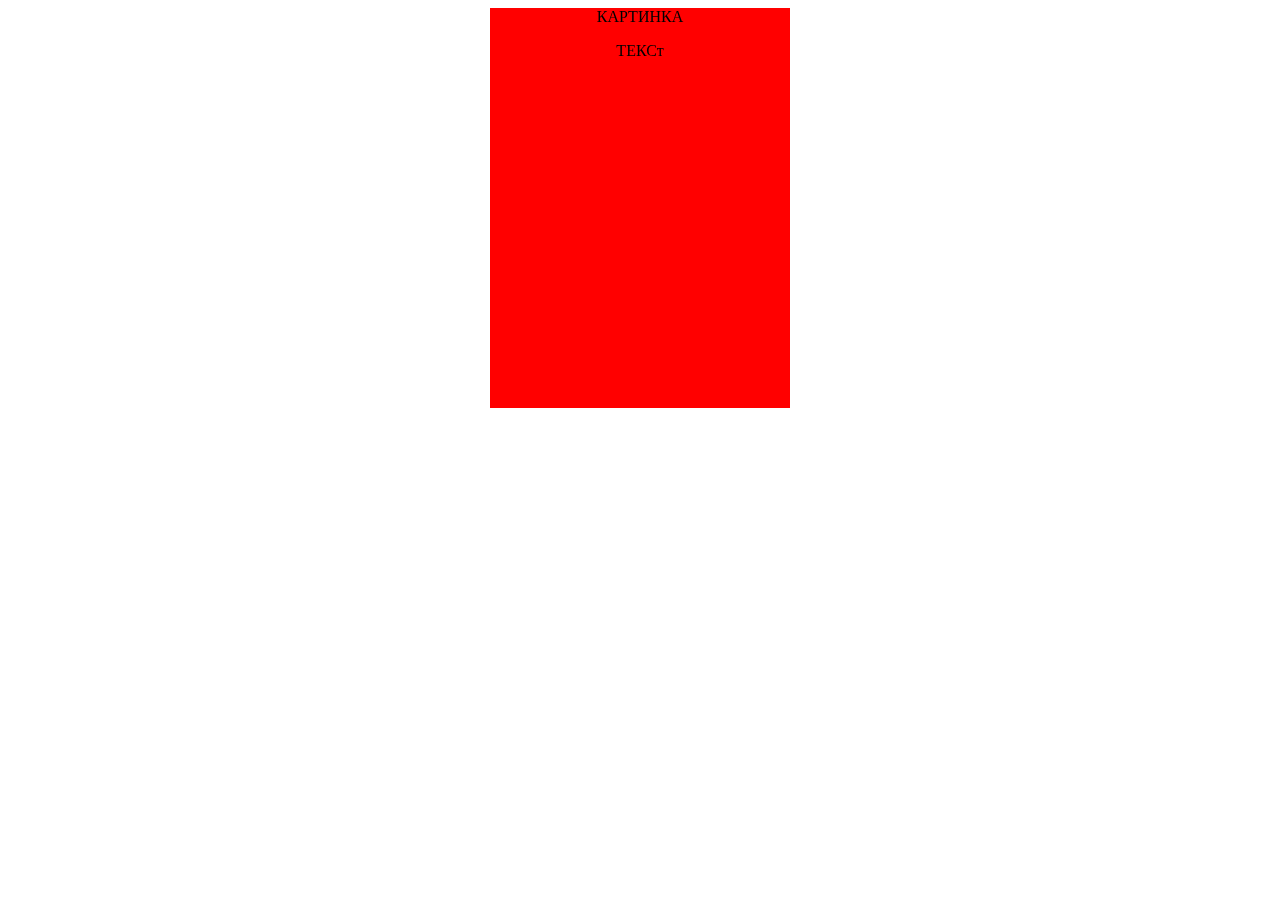
<file: guide/card.html>
<!DOCTYPE html>
<html lang="en">
<head>
  <meta charset="UTF-8">
  <meta name="viewport" content="width=device-width, initial-scale=1.0">
  <meta http-equiv="X-UA-Compatible" content="ie=edge">
  <title>Document</title>
</head>
<style>
  .card_item{
    width: 300px;
    margin: auto;
    perspective: 1000px;
  }
  .card_item:hover .rotate{
    transform:rotateY(180deg);
    transform-origin: center;
  }
  .rotate{
    position: relative;
    transition: 0.5s;
    transform-style: preserve-3d;

  }
  .front{
    position: absolute;
    background: red;
    backface-visibility: hidden;
    text-align: center;
    width: 100%;
    height: 400px;
  }
  .back{
    position: absolute;
    background: green;
    backface-visibility: hidden;
    text-align: center;
    width: 100%;
    height: 400px;
    transform: rotateY(-180deg);
  }
</style>
<body>
  <div class="cards">
    <div class="card_item">
      <div class="rotate">
        <div class="front">
          <div class="card-icon">КАРТИНКА</div>
          <p>ТЕКСт</p>
        </div>
        <div class="back">
          <div class="card-icon-back">КАРТИНКА2</div>
          <p>КАРТИНКА2</p>
        </div>
      </div>
    </div>
  </div>
</body>
</html>
</file>
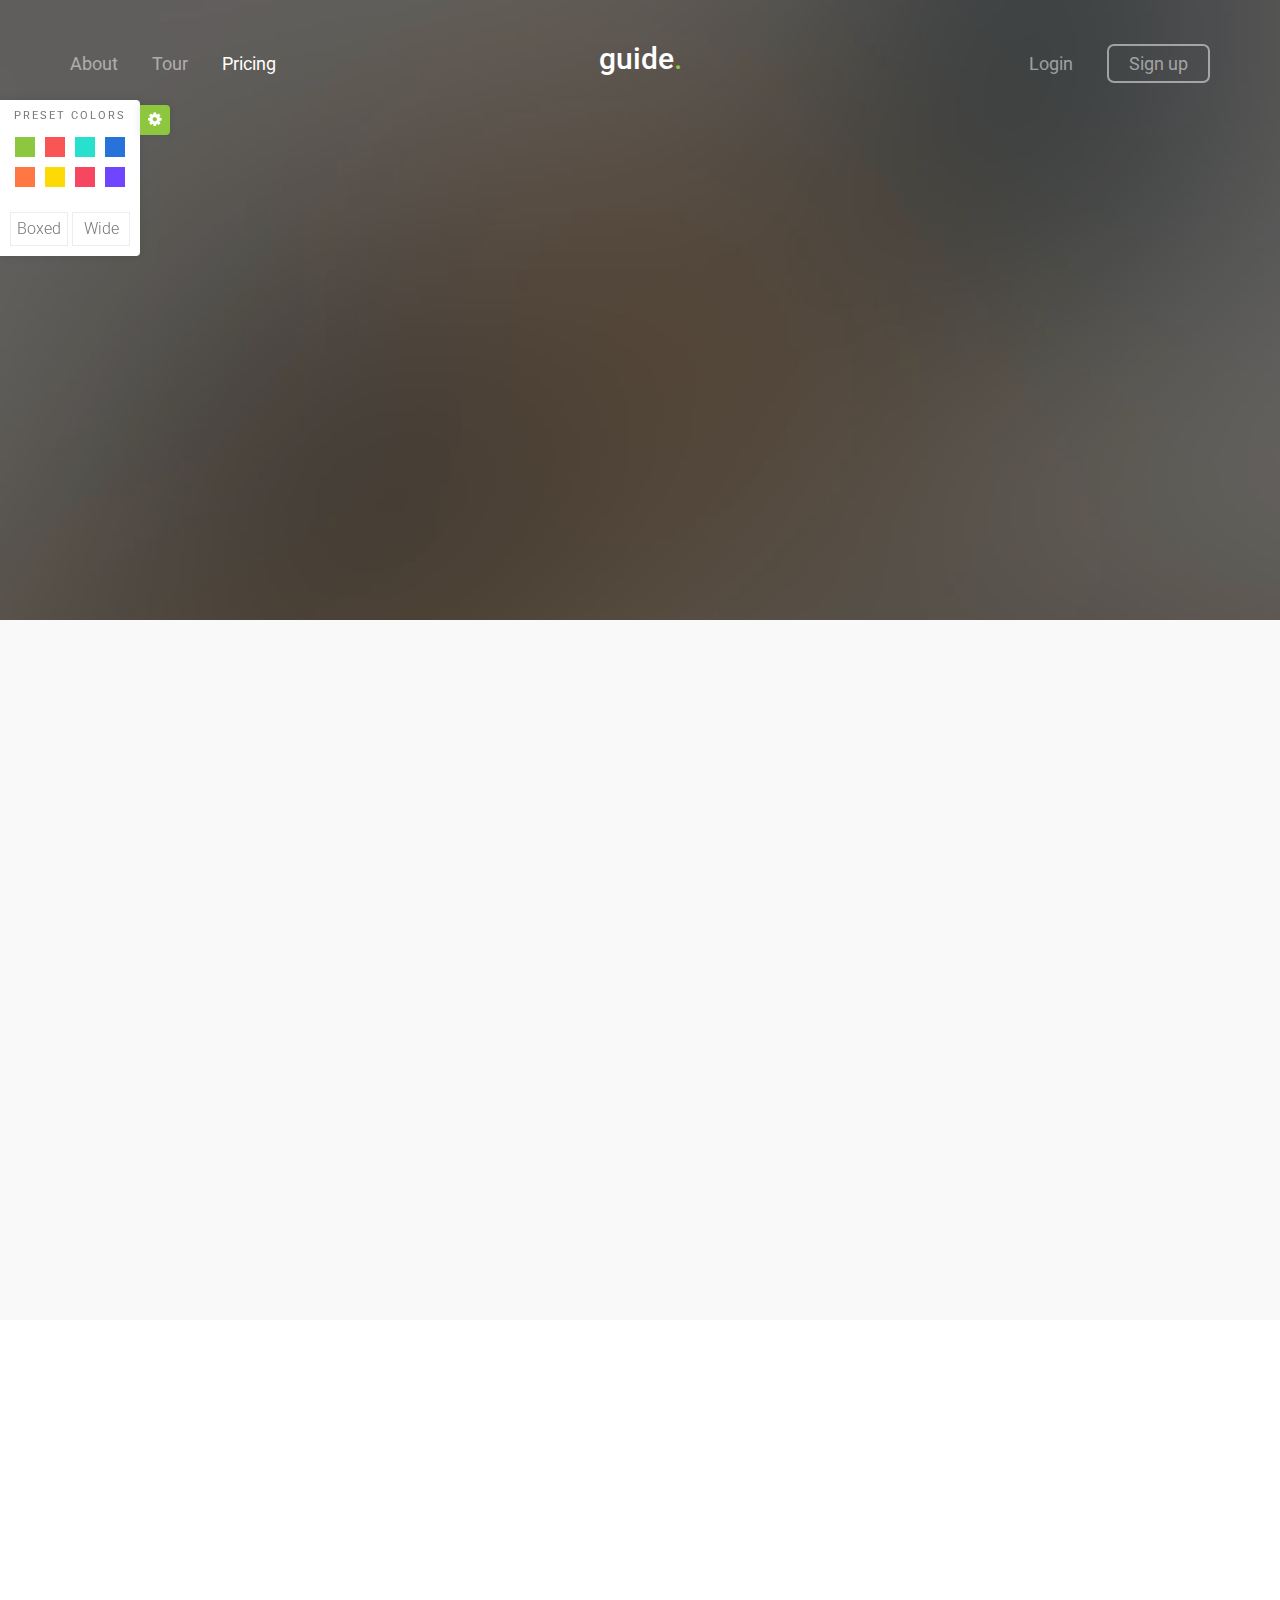
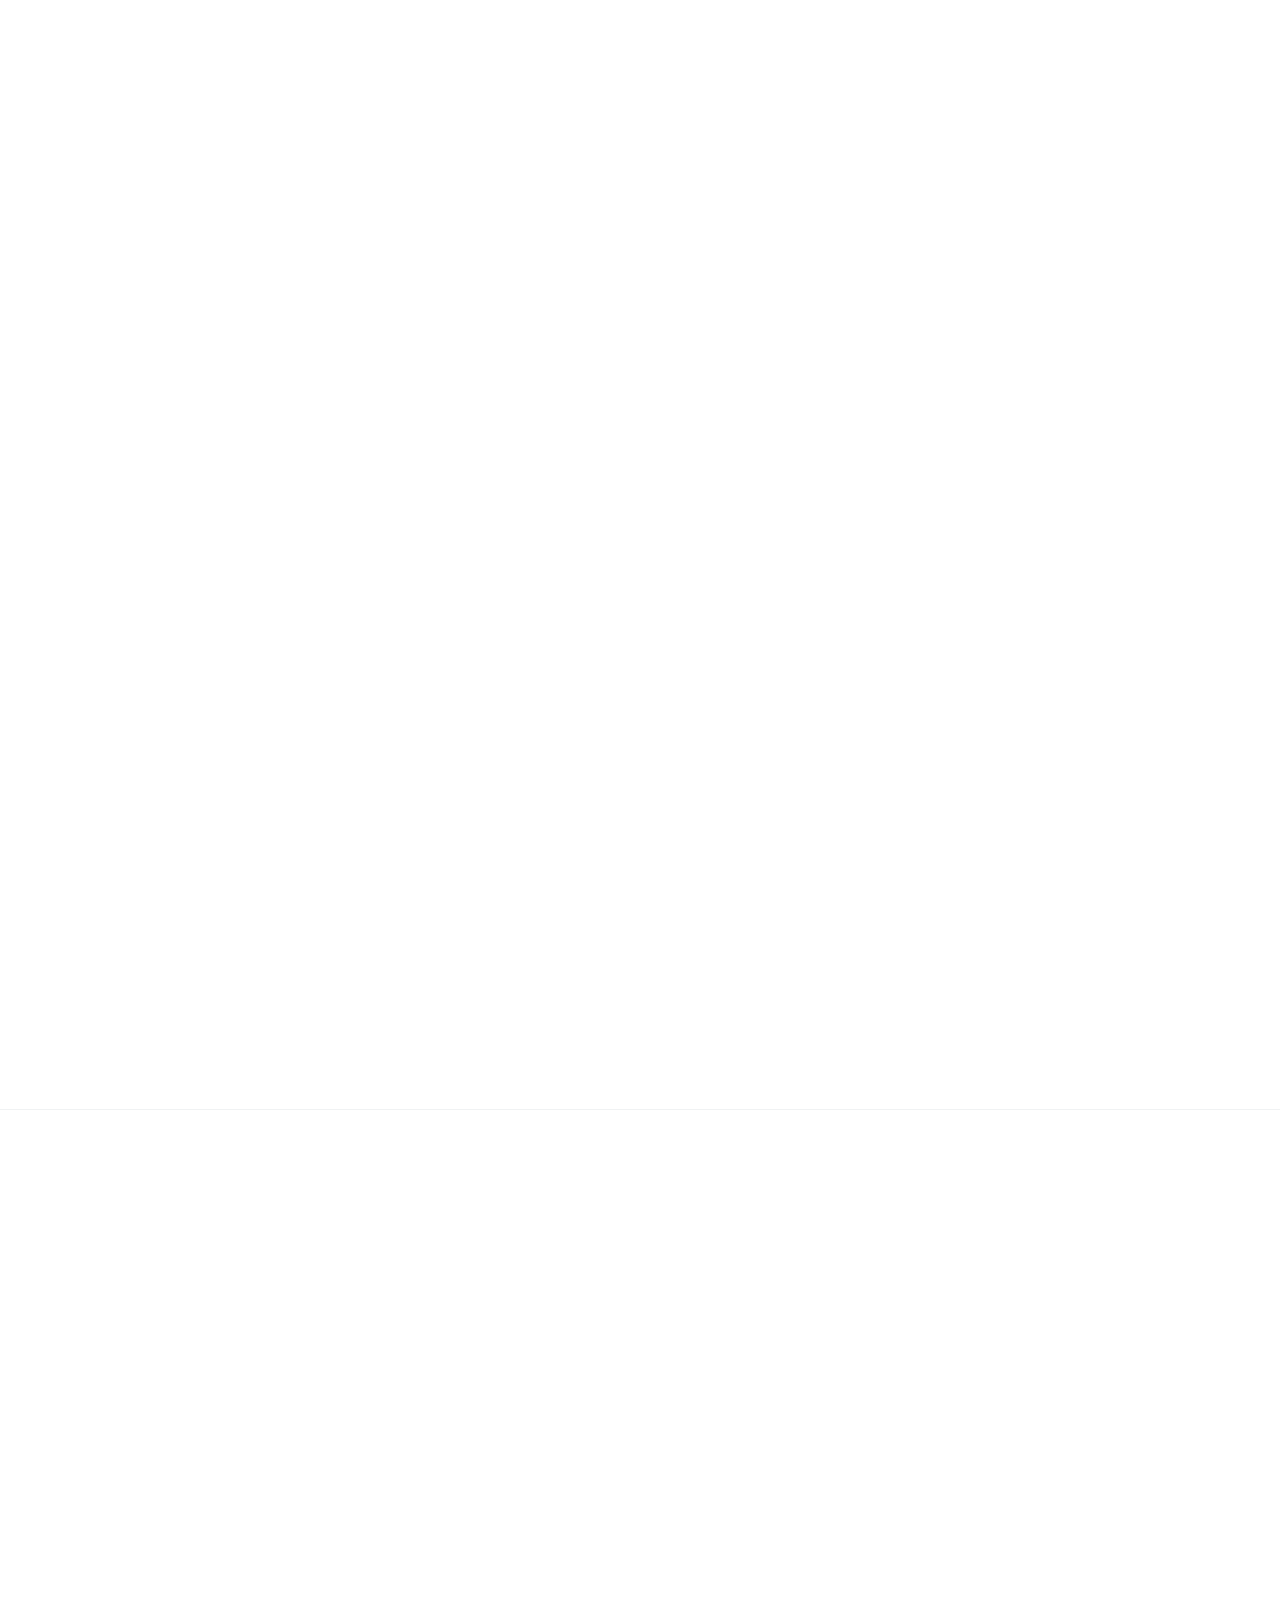
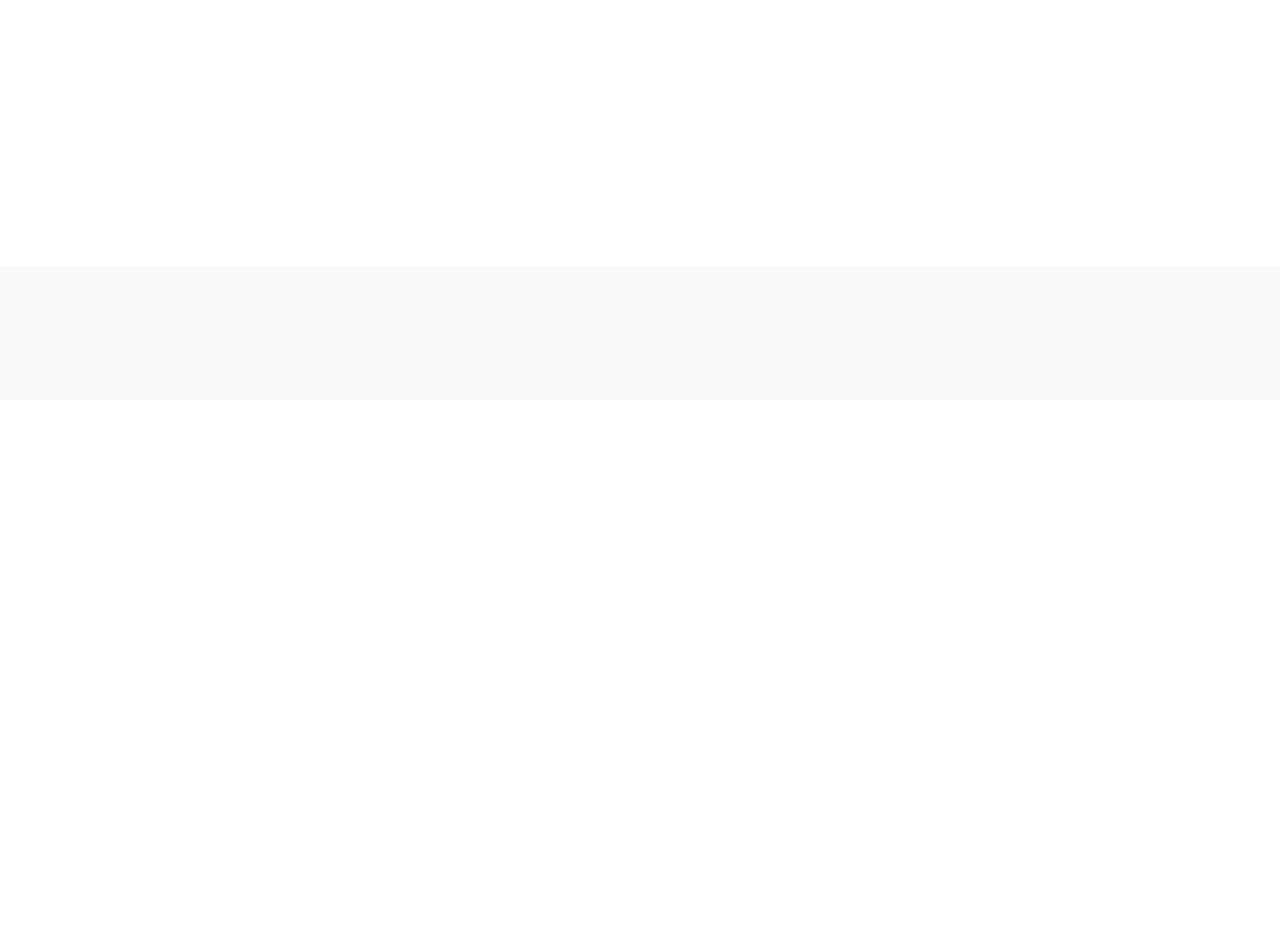
<file: guide/pricing.html>
<!DOCTYPE html>
<!--[if lt IE 7]>      <html class="no-js lt-ie9 lt-ie8 lt-ie7"> <![endif]-->
<!--[if IE 7]>         <html class="no-js lt-ie9 lt-ie8"> <![endif]-->
<!--[if IE 8]>         <html class="no-js lt-ie9"> <![endif]-->
<!--[if gt IE 8]><!--> <html class="no-js"> <!--<![endif]-->
	<head>
	<meta charset="utf-8">
	<meta http-equiv="X-UA-Compatible" content="IE=edge">
	<title>Guide &mdash; 100% Free Fully Responsive HTML5 Template by FREEHTML5.co</title>
	<meta name="viewport" content="width=device-width, initial-scale=1">
	<meta name="description" content="Free HTML5 Template by FREEHTML5.CO" />
	<meta name="keywords" content="free html5, free template, free bootstrap, html5, css3, mobile first, responsive" />
	<meta name="author" content="FREEHTML5.CO" />

  <!-- 
	//////////////////////////////////////////////////////

	FREE HTML5 TEMPLATE 
	DESIGNED & DEVELOPED by FREEHTML5.CO
		
	Website: 		http://freehtml5.co/
	Email: 			info@freehtml5.co
	Twitter: 		http://twitter.com/fh5co
	Facebook: 		https://www.facebook.com/fh5co

	//////////////////////////////////////////////////////
	 -->

  	<!-- Facebook and Twitter integration -->
	<meta property="og:title" content=""/>
	<meta property="og:image" content=""/>
	<meta property="og:url" content=""/>
	<meta property="og:site_name" content=""/>
	<meta property="og:description" content=""/>
	<meta name="twitter:title" content="" />
	<meta name="twitter:image" content="" />
	<meta name="twitter:url" content="" />
	<meta name="twitter:card" content="" />

	<!-- Place favicon.ico and apple-touch-icon.png in the root directory -->
	<link rel="shortcut icon" href="favicon.ico">

	<link href='https://fonts.googleapis.com/css?family=Roboto:400,100,300,600,400italic,700' rel='stylesheet' type='text/css'>
	
	<!-- Animate.css -->
	<link rel="stylesheet" href="css/animate.css">
	<!-- Flexslider -->
	<link rel="stylesheet" href="css/flexslider.css">
	<!-- Icomoon Icon Fonts-->
	<link rel="stylesheet" href="css/icomoon.css">
	<!-- Magnific Popup -->
	<link rel="stylesheet" href="css/magnific-popup.css">
	<!-- Bootstrap  -->
	<link rel="stylesheet" href="css/bootstrap.css">

	<!-- 
	Default Theme Style 
	You can change the style.css (default color purple) to one of these styles
	-->
	<link rel="stylesheet" href="css/style.css">

	<!-- Styleswitcher ( This style is for demo purposes only, you may delete this anytime. ) -->
	<link rel="stylesheet" id="theme-switch" href="css/style.css">
	<!-- End demo purposes only -->


	<style>
	/* For demo purpose only */

	/*
	GREEN
	8dc63f
	RED
	FA5555
	TURQUOISE
	27E1CE
	BLUE 
	2772DB
	ORANGE
	FF7844
	YELLOW
	FCDA05
	PINK
	F64662
	PURPLE
	7045FF

	*/
	
	/* For Demo Purposes Only ( You can delete this anytime :-) */
	#colour-variations {
		padding: 10px;
		-webkit-transition: 0.5s;
	  	-o-transition: 0.5s;
	  	transition: 0.5s;
		width: 140px;
		position: fixed;
		left: 0;
		top: 100px;
		z-index: 999999;
		background: #fff;
		/*border-radius: 4px;*/
		border-top-right-radius: 4px;
		border-bottom-right-radius: 4px;
		-webkit-box-shadow: 0 0 9px 0 rgba(0,0,0,.1);
		-moz-box-shadow: 0 0 9px 0 rgba(0,0,0,.1);
		-ms-box-shadow: 0 0 9px 0 rgba(0,0,0,.1);
		box-shadow: 0 0 9px 0 rgba(0,0,0,.1);
	}
	#colour-variations.sleep {
		margin-left: -140px;
	}
	#colour-variations h3 {
		text-align: center;;
		font-size: 11px;
		letter-spacing: 2px;
		text-transform: uppercase;
		color: #777;
		margin: 0 0 10px 0;
		padding: 0;;
	}

	#colour-variations ul,
	#colour-variations ul li {
		padding: 0;
		margin: 0;
	}
	#colour-variations ul {
		margin-bottom: 20px;
		float: left;	
	}
	#colour-variations li {
		list-style: none;
		display: inline;
	}
	#colour-variations li a {
		width: 20px;
		height: 20px;
		position: relative;
		float: left;
		margin: 5px;
	}



	#colour-variations li a[data-theme="style"] {
		background: #8dc63f;
	}
	#colour-variations li a[data-theme="red"] {
		background: #FA5555;
	}
	#colour-variations li a[data-theme="turquoise"] {
		background: #27E1CE;
	}
	#colour-variations li a[data-theme="blue"] {
		background: #2772DB;
	}
	#colour-variations li a[data-theme="orange"] {
		background: #FF7844;
	}
	#colour-variations li a[data-theme="yellow"] {
		background: #FCDA05;
	}
	#colour-variations li a[data-theme="pink"] {
		background: #F64662;
	}
	#colour-variations li a[data-theme="purple"] {
		background: #7045FF;
	}

	#colour-variations a[data-layout="boxed"],
	#colour-variations a[data-layout="wide"] {
		padding: 2px 0;
		width: 48%;
		border: 1px solid #ededed;
		text-align: center;
		color: #777;
		display: block;
	}
	#colour-variations a[data-layout="boxed"]:hover,
	#colour-variations a[data-layout="wide"]:hover {
		border: 1px solid #777;
	}
	#colour-variations a[data-layout="boxed"] {
		float: left;
	}
	#colour-variations a[data-layout="wide"] {
		float: right;
	}

	.option-toggle {
		position: absolute;
		right: 0;
		top: 0;
		margin-top: 5px;
		margin-right: -30px;
		width: 30px;
		height: 30px;
		background: #8dc63f;
		text-align: center;
		border-top-right-radius: 4px;
		border-bottom-right-radius: 4px;
		color: #fff;
		cursor: pointer;
		-webkit-box-shadow: 0 0 9px 0 rgba(0,0,0,.1);
		-moz-box-shadow: 0 0 9px 0 rgba(0,0,0,.1);
		-ms-box-shadow: 0 0 9px 0 rgba(0,0,0,.1);
		box-shadow: 0 0 9px 0 rgba(0,0,0,.1);
	}
	.option-toggle i {
		top: 2px;
		position: relative;
	}
	.option-toggle:hover, .option-toggle:focus, .option-toggle:active {
		color:  #fff;
		text-decoration: none;
		outline: none;
	}
	</style>
	<!-- End demo purposes only -->


	<!-- Modernizr JS -->
	<script src="js/modernizr-2.6.2.min.js"></script>
	<!-- FOR IE9 below -->
	<!--[if lt IE 9]>
	<script src="js/respond.min.js"></script>
	<![endif]-->

	</head>

	<!-- 
		INFO:
		Add 'boxed' class to body element to make the layout as boxed style.
		Example: 
		<body class="boxed">	
	-->
	<body>

	<!-- Loader -->
	<div class="fh5co-loader"></div>
	
	<div id="fh5co-page">
		<section id="fh5co-header">
			<div class="container">
				<nav role="navigation">
					<ul class="pull-left left-menu">
						<li><a href="about.html">About</a></li>
						<li><a href="tour.html">Tour</a></li>
						<li class="active"><a href="pricing.html">Pricing</a></li>
					</ul>
					<h1 id="fh5co-logo"><a href="index.html">guide<span>.</span></a></h1>
					<ul class="pull-right right-menu">
						<li><a href="#">Login</a></li>
						<li class="fh5co-cta-btn"><a href="#">Sign up</a></li>
					</ul>
				</nav>
			</div>
		</section>
		<!-- #fh5co-header -->

		<section id="fh5co-hero" class="no-js-fullheight" style="background-image: url(images/full_image_2.jpg);" data-next="yes">
			<div class="fh5co-overlay"></div>
			<div class="container">
				<div class="fh5co-intro no-js-fullheight">
					<div class="fh5co-intro-text">
						<!-- 
							INFO:
							Change the class to 'fh5co-right-position' or 'fh5co-center-position' to change the layout position
							Example:
							<div class="fh5co-right-position">
						-->
						<div class="fh5co-center-position">
							<h2 class="animate-box">Plans for Everyone</h2>
							<h3 class="animate-box">Far far away, behind the word mountains, far from the countries Vokalia and Consonantia, there.</h3>
							
						</div>
					</div>
				</div>
			</div>
			<div class="fh5co-learn-more animate-box">
				<a href="#" class="scroll-btn">
					<span class="text">See our plans and get started today</span>
					<span class="arrow"><i class="icon-chevron-down"></i></span>
				</a>
			</div>
		</section>
		<!-- END #fh5co-hero -->

		<section id="fh5co-pricing">
			<div class="container">
				<div class="row">
					<div class="col-md-3 col-sm-6 animate-box">
					<div class="price-box">
						<h2 class="pricing-plan">Starter</h2>
						<div class="price"><sup class="currency">$</sup>7<small>/mo</small></div>
						<p>Basic customer support for small business</p>
						<hr>
						<ul class="pricing-info">
							<li>10 projects</li>
							<li>20 Pages</li>
							<li>20 Emails</li>
							<li>100 Images</li>
						</ul>
						<a href="#" class="btn btn-default btn-sm">Get started</a>
					</div>
				</div>
				<div class="col-md-3 col-sm-6 animate-box">
					<div class="price-box">
						<h2 class="pricing-plan">Regular</h2>
						<div class="price"><sup class="currency">$</sup>19<small>/mo</small></div>
						<p>Basic customer support for small business</p>
						<hr>
						<ul class="pricing-info">
							<li>15 projects</li>
							<li>40 Pages</li>
							<li>40 Emails</li>
							<li>200 Images</li>
						</ul>
						<a href="#" class="btn btn-default btn-sm">Get started</a>
					</div>
				</div>
				<div class="clearfix visible-sm-block"></div>
				<div class="col-md-3 col-sm-6 animate-box">
					<div class="price-box popular">
						<div class="popular-text">Best value</div>
						<h2 class="pricing-plan">Plus</h2>
						<div class="price"><sup class="currency">$</sup>79<small>/mo</small></div>
						<p>Basic customer support for small business</p>
						<hr>
						<ul class="pricing-info">
							<li>Unlimitted projects</li>
							<li>100 Pages</li>
							<li>100 Emails</li>
							<li>700 Images</li>
						</ul>
						<a href="#" class="btn btn-primary btn-sm">Get started</a>
					</div>
				</div>
				<div class="col-md-3 col-sm-6 animate-box">
					<div class="price-box">
						<h2 class="pricing-plan">Enterprise</h2>
						<div class="price"><sup class="currency">$</sup>125<small>/mo</small></div>
						<p>Basic customer support for small business</p>
						<hr>
						<ul class="pricing-info">
							<li>Unlimitted projects</li>
							<li>Unlimitted Pages</li>
							<li>Unlimitted Emails</li>
							<li>Unlimitted Images</li>
						</ul>
						<a href="#" class="btn btn-default btn-sm">Get started</a>
					</div>
				</div>
				
				</div>
			</div>
		</section>

		<!-- END #fh5co-pricing -->

		<div id="fh5co-faqs">
			<div class="container">
				<div class="row row-bottom-padded-lg">
					<div class="col-md-6 col-md-offset-3 text-center">
						<div class="fh5co-label animate-box">FAQ</div>
						<h2 class="fh5co-lead animate-box">Frequently Ask Questions</h2>
					</div>
				</div>
				<div class="row">
					<div class="col-md-8 col-md-offset-2">
						<ul class="fh5co-faq-list">
							<li class="animate-box">
								<h2>What is Guide?</h2>
								<p>Far far away, behind the word mountains, far from the countries Vokalia and Consonantia, there live the blind texts. Separated they live in Bookmarksgrove right at the coast of the Semantics, a large language ocean.</p>
							</li>
							<li class="animate-box">
								<h2>What language are available?</h2>
								<p>Far far away, behind the word mountains, far from the countries Vokalia and Consonantia, there live the blind texts. Separated they live in Bookmarksgrove right at the coast of the Semantics, a large language ocean.</p>
							</li>
							<li class="animate-box">
								<h2>I have technical problem, who do I email?</h2>
								<p>Far far away, behind the word mountains, far from the countries Vokalia and Consonantia, there live the blind texts. Separated they live in Bookmarksgrove right at the coast of the Semantics, a large language ocean.</p>
							</li>
							<li class="animate-box">
								<h2>Can I have a username that is already taken?</h2>
								<p>Far far away, behind the word mountains, far from the countries Vokalia and Consonantia, there live the blind texts. Separated they live in Bookmarksgrove right at the coast of the Semantics, a large language ocean.</p>
							</li>
							<li class="animate-box">
								<h2>How do I use Guide features?</h2>
								<p>Far far away, behind the word mountains, far from the countries Vokalia and Consonantia, there live the blind texts. Separated they live in Bookmarksgrove right at the coast of the Semantics, a large language ocean.</p>
							</li>
							<li class="animate-box">
								<h2>Is Guide free??</h2>
								<p>Far far away, behind the word mountains, far from the countries Vokalia and Consonantia, there live the blind texts. Separated they live in Bookmarksgrove right at the coast of the Semantics, a large language ocean.</p>
							</li>
						</ul>
					</div>
				</div>
			</div>
		</div>
		
		<section id="fh5co-testimonials" class="boredr-top">
			<div class="container">
				<div class="row row-bottom-padded-sm">
					<div class="col-md-6 col-md-offset-3 text-center">
						<div class="fh5co-label animate-box">Testimonials</div>
						<h2 class="fh5co-lead animate-box">Join the 1 Million Users using Our Products </h2>
					</div>
				</div>
				<div class="row">
					<div class="col-md-8 col-md-offset-2 text-center animate-box">
						<div class="flexslider">
					  		<ul class="slides">
							   <li>
							      <blockquote>
							      	<p>&ldquo;Creativity is just connecting things. When you ask creative people how they did something, they feel a little guilty because they didn’t really do it, they just saw something. It seemed obvious to them after a while.&rdquo;</p>
							      	<p><cite>&mdash; Steve Jobs</cite></p>
							      </blockquote>
							   </li>
							   <li>
							    	<blockquote>
							      	<p>&ldquo;I think design would be better if designers were much more skeptical about its applications. If you believe in the potency of your craft, where you choose to dole it out is not something to take lightly.&rdquo;</p>
							      	<p><cite>&mdash; Frank Chimero</cite></p>
							      </blockquote>
							   </li>
							   <li>
							    	<blockquote>
							      	<p>&ldquo;Design must be functional and functionality must be translated into visual aesthetics, without any reliance on gimmicks that have to be explained.&rdquo;</p>
							      	<p><cite>&mdash; Ferdinand A. Porsche</cite></p>
							      </blockquote>
							   </li>
							</ul>
						</div>
						<div class="flexslider-controls">
						   <ol class="flex-control-nav">
						      <li class="animate-box"><img src="images/person4.jpg" alt="Free HTML5 Bootstrap Template by FREEHTML5.co"></li>
						      <li class="animate-box"><img src="images/person2.jpg" alt="Free HTML5 Bootstrap Template by FREEHTML5.co"></li>
						      <li class="animate-box"><img src="images/person3.jpg" alt="Free HTML5 Bootstrap Template by FREEHTML5.co"></li>
						   </ol>
						</div>
					</div>
				</div>
			</div>
		</section>
		<!-- END #fh5co-testimonials -->

		<section id="fh5co-subscribe">
			<div class="container">
		
				<h3 class="animate-box"><label for="email">Subscribe to our newsletter</label></h3>
				<form action="#" method="post" class="animate-box">
					<i class="fh5co-icon icon-paper-plane"></i>
					<input type="email" class="form-control" placeholder="Enter your email" id="email" name="email">
					<input type="submit" value="Send" class="btn btn-primary">
				</form>

			</div>
		</section>
		<!-- END #fh5co-subscribe -->

		<footer id="fh5co-footer">
			<div class="container">
				<div class="row row-bottom-padded-md">
					<div class="col-md-3 col-sm-6 col-xs-12 animate-box">
						<div class="fh5co-footer-widget">
							<h3>Company</h3>
							<ul class="fh5co-links">
								<li><a href="#">About Us</a></li>
								<li><a href="#">Careers</a></li>
								<li><a href="#">Feature Tour</a></li>
								<li><a href="#">Pricing</a></li>
								<li><a href="#">Team</a></li>
							</ul>
						</div>
					</div>

					<div class="col-md-3 col-sm-6 col-xs-12 animate-box">
						<div class="fh5co-footer-widget">
							<h3>Support</h3>
							<ul class="fh5co-links">
								<li><a href="#">Knowledge Base</a></li>
								<li><a href="#">24/7 Call Support</a></li>
								<li><a href="#">Video Demos</a></li>
								<li><a href="#">Terms of Use</a></li>
								<li><a href="#">Privacy Policy</a></li>
							</ul>
						</div>
					</div>

					<div class="col-md-3 col-sm-6 col-xs-12 animate-box">
						<div class="fh5co-footer-widget">
							<h3>Contact Us</h3>
							<p>
								<a href="mailto:info@freehtml5.co">info@freehtml5.co</a> <br>
								198 West 21th Street, <br>
								Suite 721 New York NY 10016 <br>
								<a href="tel:+123456789">+12 34  5677 89</a>
							</p>
						</div>
					</div>

					<div class="col-md-3 col-sm-6 col-xs-12 animate-box">
						<div class="fh5co-footer-widget">
							<h3>Follow Us</h3>
							<ul class="fh5co-social">
								<li><a href="#"><i class="icon-twitter"></i></a></li>
								<li><a href="#"><i class="icon-facebook"></i></a></li>
								<li><a href="#"><i class="icon-google-plus"></i></a></li>
								<li><a href="#"><i class="icon-instagram"></i></a></li>
								<li><a href="#"><i class="icon-youtube-play"></i></a></li>
							</ul>
						</div>
					</div>

				</div>
				
			</div>
			<div class="fh5co-copyright animate-box">
				<div class="container">
					<div class="row">
						<div class="col-md-12">
							<p class="fh5co-left"><small>&copy; 2016 <a href="index.html">Guide</a> free html5. All Rights Reserved.</small></p>
							<p class="fh5co-right"><small class="fh5co-right">Designed by <a href="http://freehtml5.co" target="_blank">FREEHTML5.co</a> Demo Images: <a href="http://unsplash.com" target="_blank">Unsplash</a></small></p>
						</div>
					</div>
				</div>
			</div>
		</footer>
		<!-- END #fh5co-footer -->
	</div>
	<!-- END #fh5co-page -->
	
	<!-- For demo purposes Only ( You may delete this anytime :-) -->
	<div id="colour-variations">
		<a class="option-toggle"><i class="icon-gear"></i></a>
		<h3>Preset Colors</h3>
		<ul>
			<li><a href="javascript: void(0);" data-theme="style"></a></li>
			<li><a href="javascript: void(0);" data-theme="red"></a></li>
			<li><a href="javascript: void(0);" data-theme="turquoise"></a></li>
			<li><a href="javascript: void(0);" data-theme="blue"></a></li>
			<li><a href="javascript: void(0);" data-theme="orange"></a></li>
			<li><a href="javascript: void(0);" data-theme="yellow"></a></li>
			<li><a href="javascript: void(0);" data-theme="pink"></a></li>
			<li><a href="javascript: void(0);" data-theme="purple"></a></li>
		</ul>
		<a href="#" data-layout="boxed">Boxed</a>
		<a href="#" data-layout="wide">Wide</a>
	</div>
	<!-- End demo purposes only -->

	
	<!-- jQuery -->
	<script src="js/jquery.min.js"></script>
	<!-- jQuery Easing -->
	<script src="js/jquery.easing.1.3.js"></script>
	<!-- Bootstrap -->
	<script src="js/bootstrap.min.js"></script>
	<!-- Waypoints -->
	<script src="js/jquery.waypoints.min.js"></script>
	<!-- Flexslider -->
	<script src="js/jquery.flexslider-min.js"></script>
	<!-- Magnific Popup -->
	<script src="js/jquery.magnific-popup.min.js"></script>
	<script src="js/magnific-popup-options.js"></script>

	<!-- For demo purposes only styleswitcher ( You may delete this anytime ) -->
	<script src="js/jquery.style.switcher.js"></script>
	<script>
		$(function(){
			$('#colour-variations ul').styleSwitcher({
				defaultThemeId: 'theme-switch',
				hasPreview: false,
				cookie: {
		          	expires: 30,
		          	isManagingLoad: true
		      	}
			});	
			$('.option-toggle').click(function() {
				$('#colour-variations').toggleClass('sleep');
			});
		});
	</script>
	<!-- End demo purposes only -->

	<!-- Main JS (Do not remove) -->
	<script src="js/main.js"></script>

	<!-- 
	INFO:
	jQuery Cookie for Demo Purposes Only. 
	The code below is to toggle the layout to boxed or wide 
	-->
	<script src="js/jquery.cookie.js"></script>
	<script>
		$(function(){

			if ( $.cookie('layoutCookie') != '' ) {
				$('body').addClass($.cookie('layoutCookie'));
			}
			
			$('a[data-layout="boxed"]').click(function(event){
				event.preventDefault();
				$.cookie('layoutCookie', 'boxed', { expires: 7, path: '/'});
				$('body').addClass($.cookie('layoutCookie')); // the value is boxed.
			});

			$('a[data-layout="wide"]').click(function(event){
				event.preventDefault();
				$('body').removeClass($.cookie('layoutCookie')); // the value is boxed.
				$.removeCookie('layoutCookie', { path: '/' }); // remove the value of our cookie 'layoutCookie'
			});
		});
	</script>

	</body>
</html>
</file>
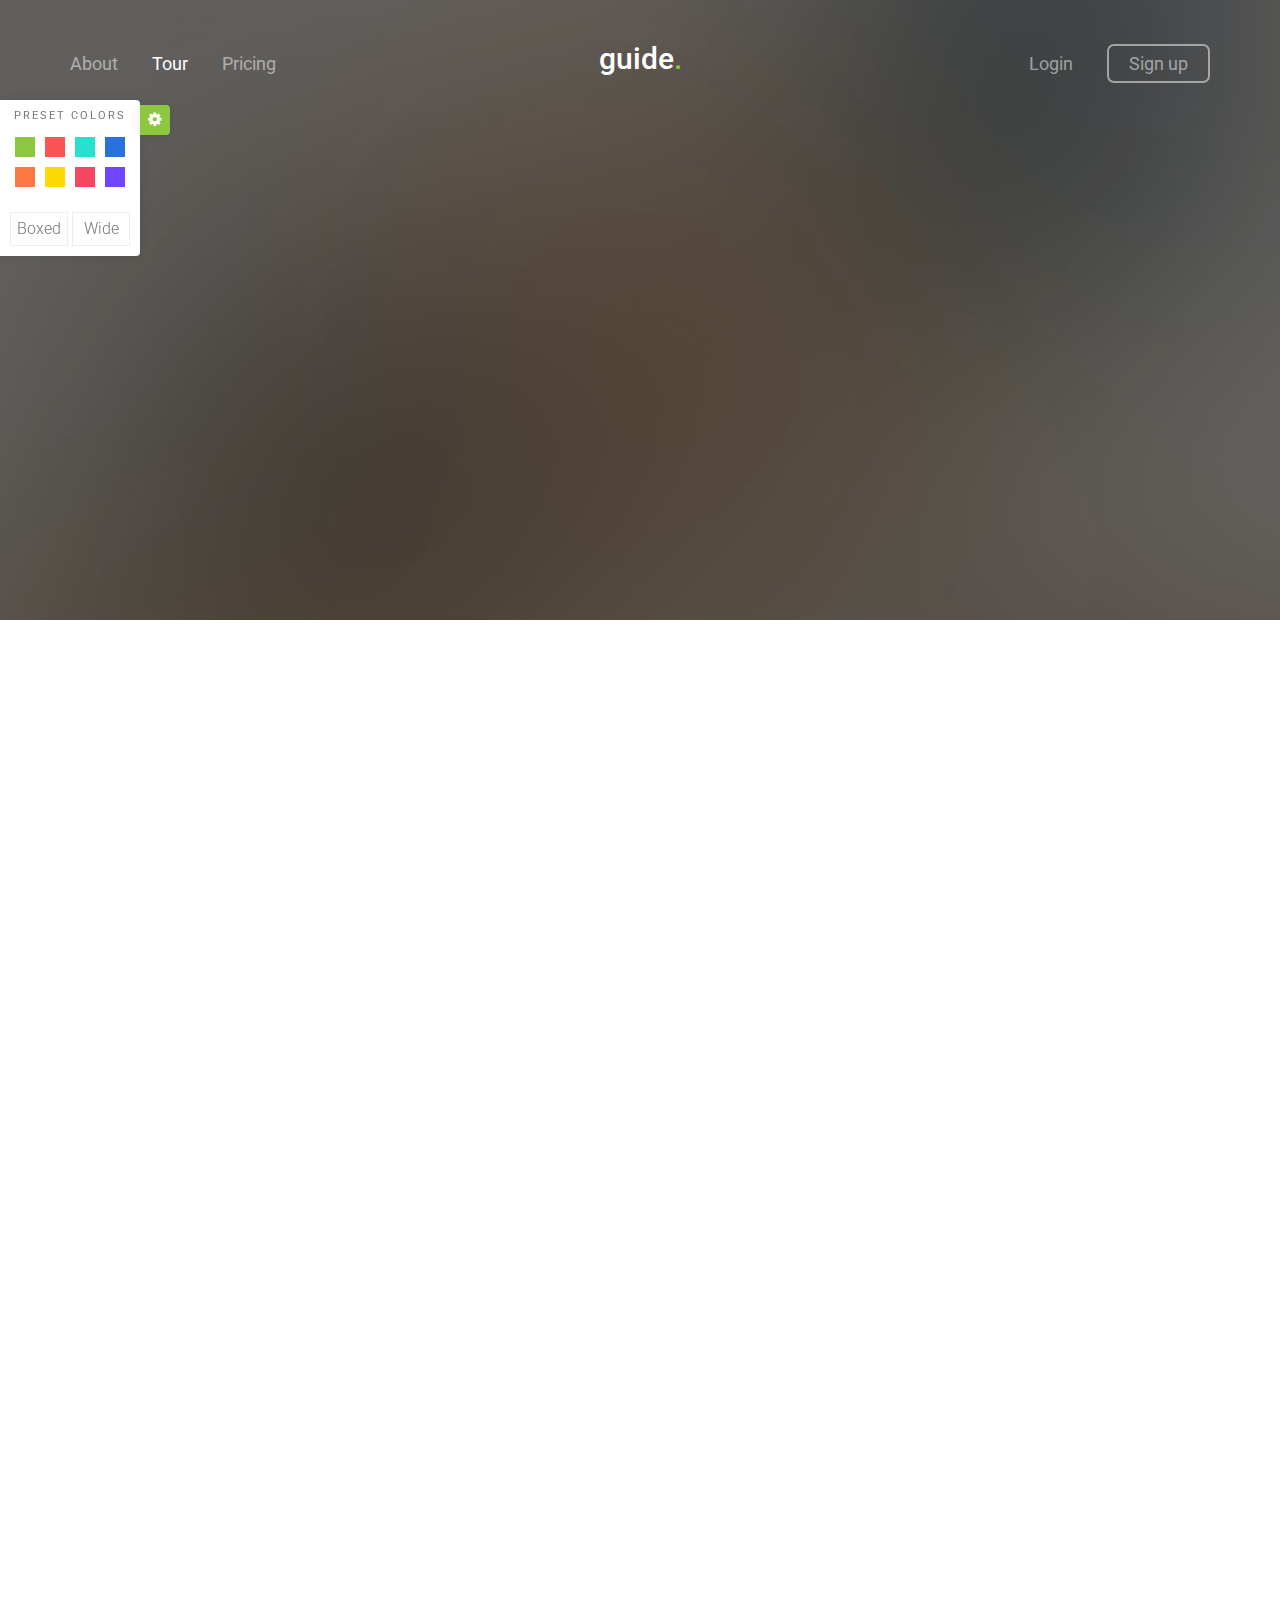
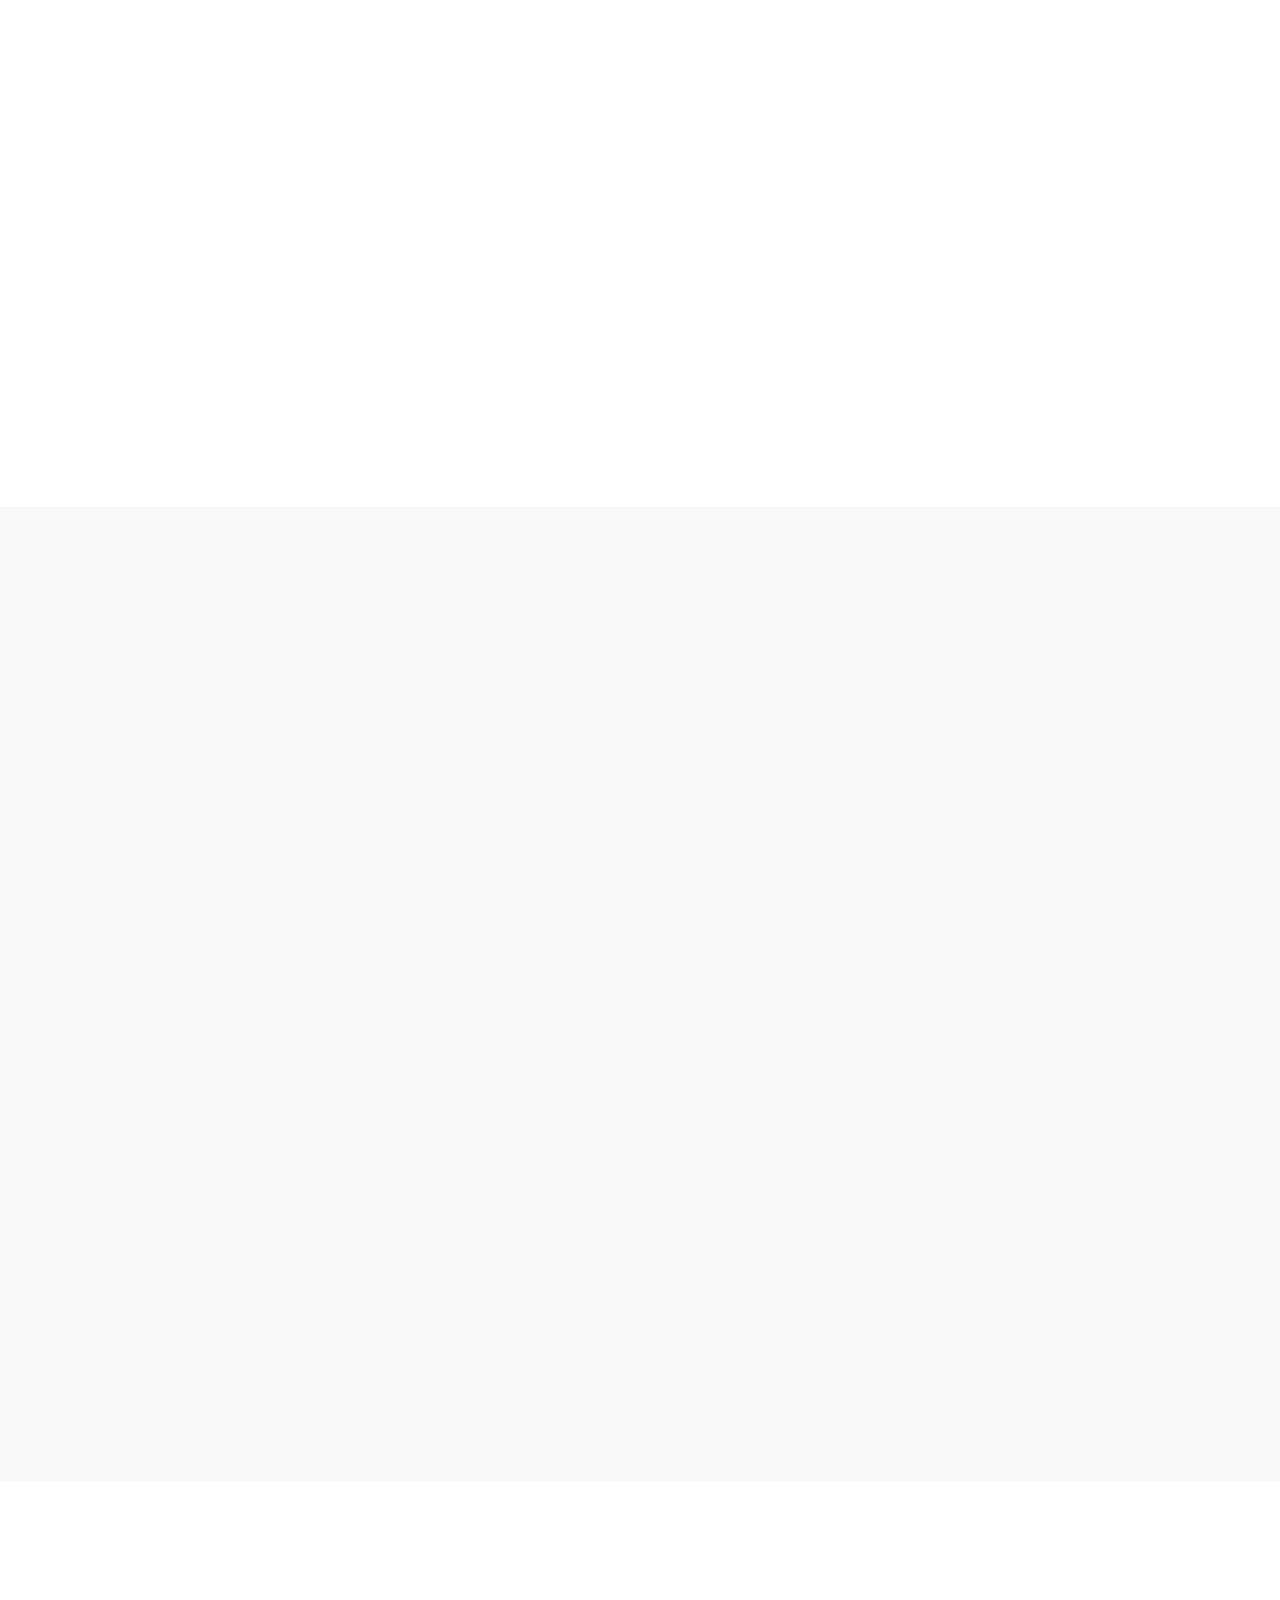
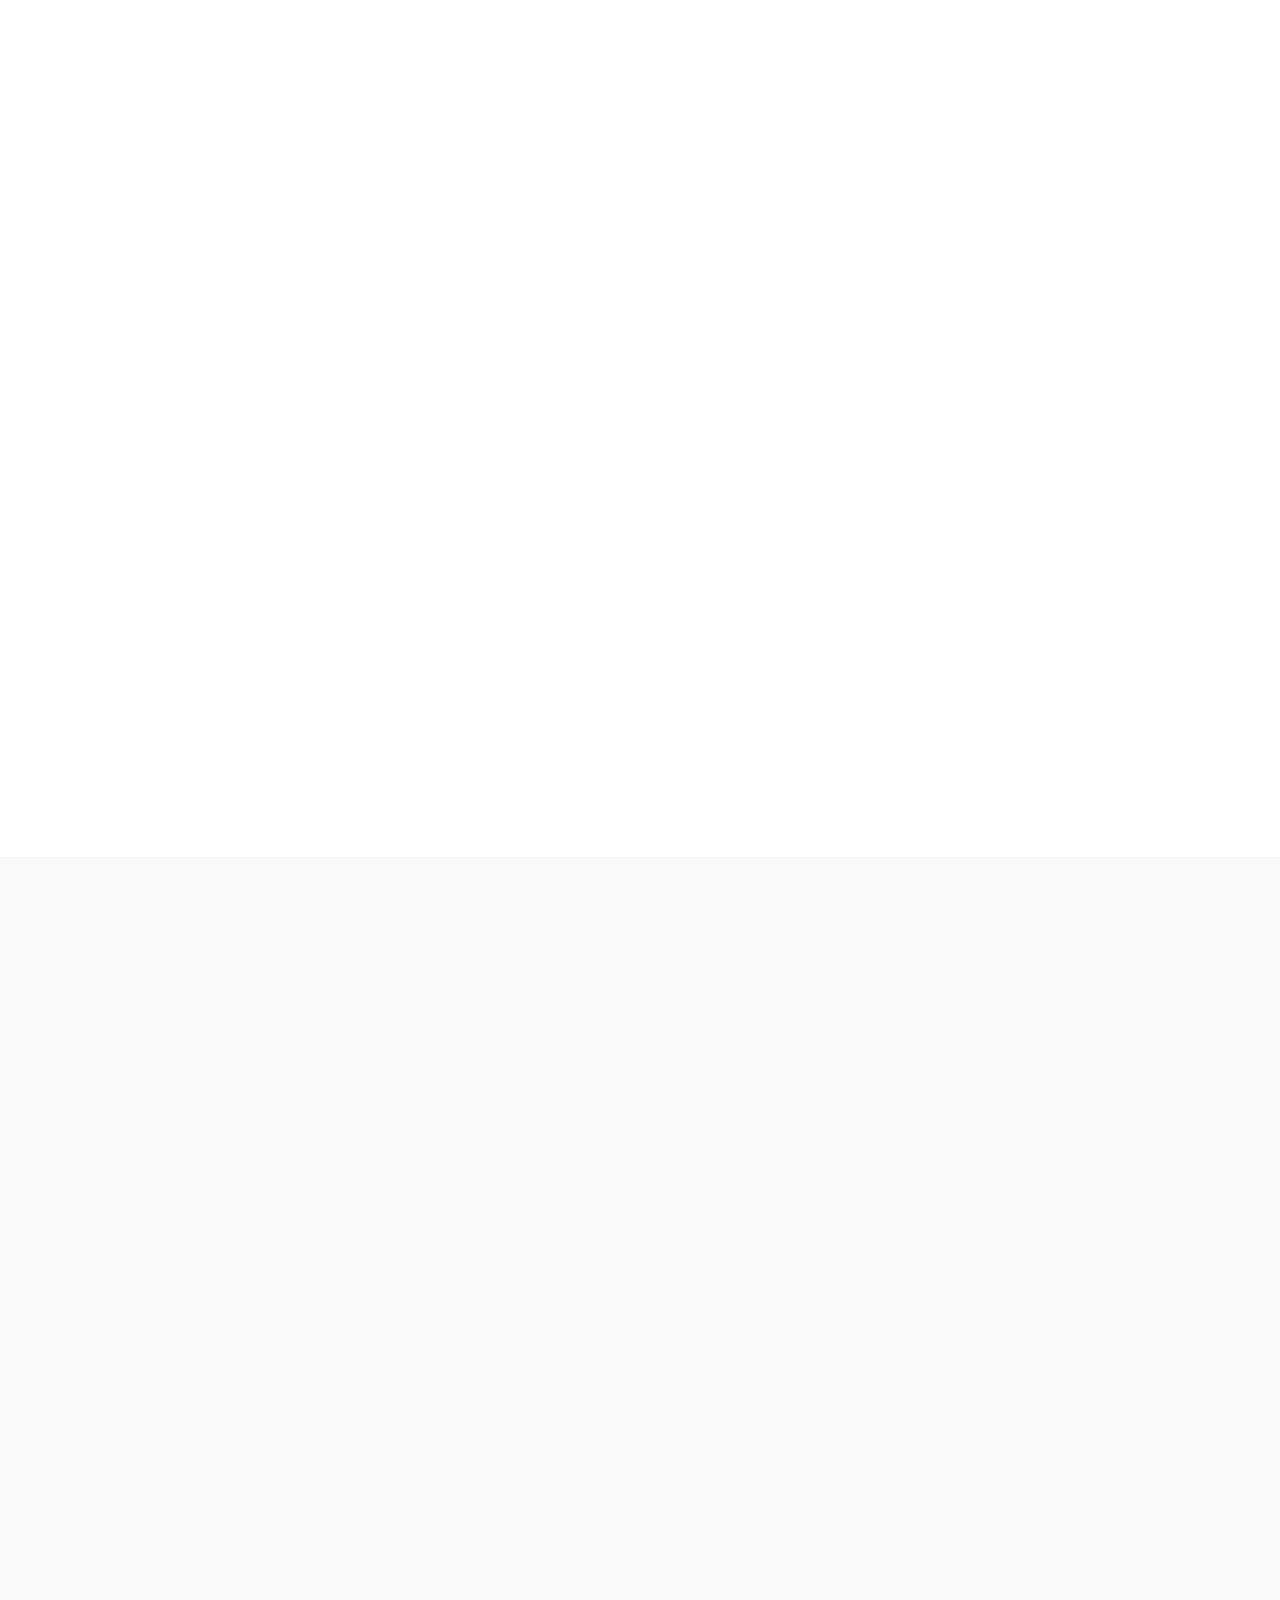
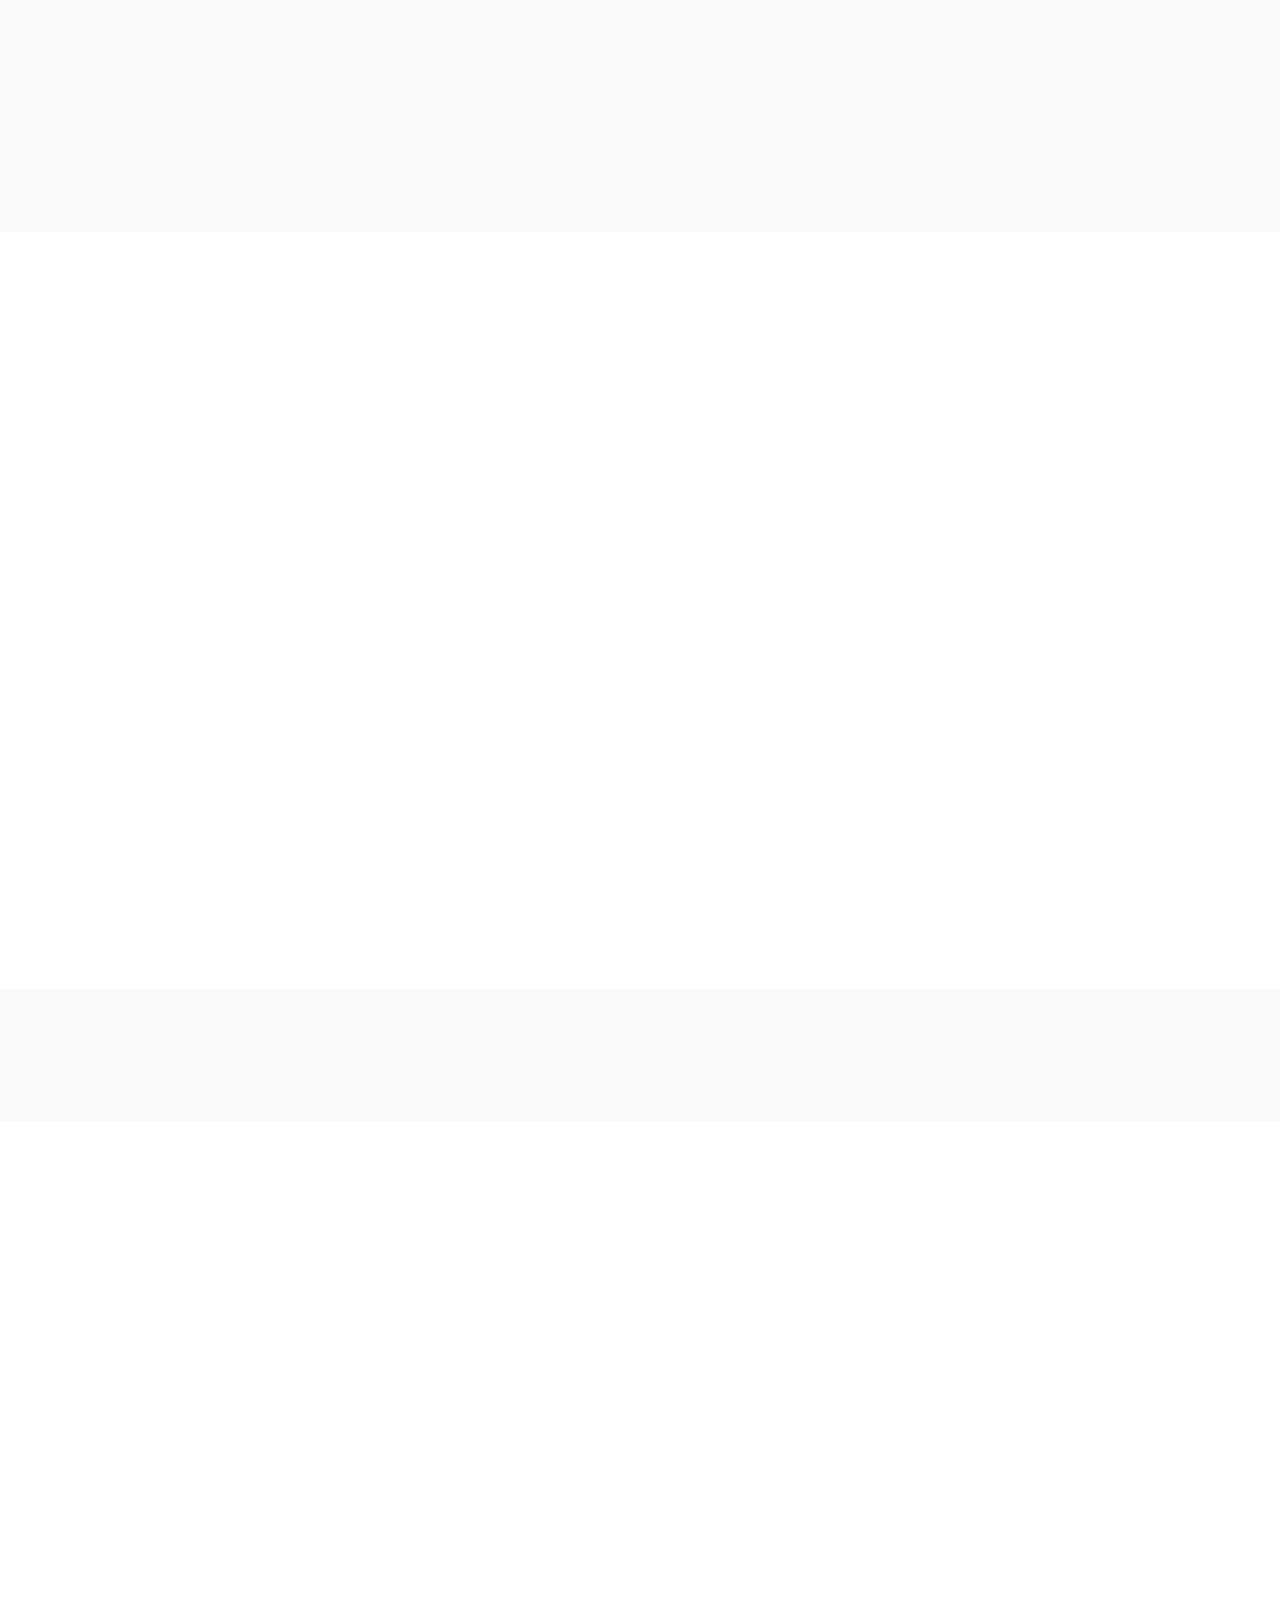
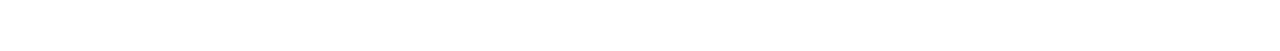
<file: guide/tour.html>
<!DOCTYPE html>
<!--[if lt IE 7]>      <html class="no-js lt-ie9 lt-ie8 lt-ie7"> <![endif]-->
<!--[if IE 7]>         <html class="no-js lt-ie9 lt-ie8"> <![endif]-->
<!--[if IE 8]>         <html class="no-js lt-ie9"> <![endif]-->
<!--[if gt IE 8]><!--> <html class="no-js"> <!--<![endif]-->
	<head>
	<meta charset="utf-8">
	<meta http-equiv="X-UA-Compatible" content="IE=edge">
	<title>Guide &mdash; 100% Free Fully Responsive HTML5 Template by FREEHTML5.co</title>
	<meta name="viewport" content="width=device-width, initial-scale=1">
	<meta name="description" content="Free HTML5 Template by FREEHTML5.CO" />
	<meta name="keywords" content="free html5, free template, free bootstrap, html5, css3, mobile first, responsive" />
	<meta name="author" content="FREEHTML5.CO" />

  <!-- 
	//////////////////////////////////////////////////////

	FREE HTML5 TEMPLATE 
	DESIGNED & DEVELOPED by FREEHTML5.CO
		
	Website: 		http://freehtml5.co/
	Email: 			info@freehtml5.co
	Twitter: 		http://twitter.com/fh5co
	Facebook: 		https://www.facebook.com/fh5co

	//////////////////////////////////////////////////////
	 -->

  	<!-- Facebook and Twitter integration -->
	<meta property="og:title" content=""/>
	<meta property="og:image" content=""/>
	<meta property="og:url" content=""/>
	<meta property="og:site_name" content=""/>
	<meta property="og:description" content=""/>
	<meta name="twitter:title" content="" />
	<meta name="twitter:image" content="" />
	<meta name="twitter:url" content="" />
	<meta name="twitter:card" content="" />

	<!-- Place favicon.ico and apple-touch-icon.png in the root directory -->
	<link rel="shortcut icon" href="favicon.ico">

	<link href='https://fonts.googleapis.com/css?family=Roboto:400,100,300,600,400italic,700' rel='stylesheet' type='text/css'>
	
	<!-- Animate.css -->
	<link rel="stylesheet" href="css/animate.css">
	<!-- Flexslider -->
	<link rel="stylesheet" href="css/flexslider.css">
	<!-- Icomoon Icon Fonts-->
	<link rel="stylesheet" href="css/icomoon.css">
	<!-- Magnific Popup -->
	<link rel="stylesheet" href="css/magnific-popup.css">
	<!-- Bootstrap  -->
	<link rel="stylesheet" href="css/bootstrap.css">

	<!-- 
	Default Theme Style 
	You can change the style.css (default color purple) to one of these styles
	-->
	<link rel="stylesheet" href="css/style.css">

	<!-- Styleswitcher ( This style is for demo purposes only, you may delete this anytime. ) -->
	<link rel="stylesheet" id="theme-switch" href="css/style.css">
	<!-- End demo purposes only -->


	<style>
	/* For demo purpose only */

	/*
	GREEN
	8dc63f
	RED
	FA5555
	TURQUOISE
	27E1CE
	BLUE 
	2772DB
	ORANGE
	FF7844
	YELLOW
	FCDA05
	PINK
	F64662
	PURPLE
	7045FF

	*/
	
	/* For Demo Purposes Only ( You can delete this anytime :-) */
	#colour-variations {
		padding: 10px;
		-webkit-transition: 0.5s;
	  	-o-transition: 0.5s;
	  	transition: 0.5s;
		width: 140px;
		position: fixed;
		left: 0;
		top: 100px;
		z-index: 999999;
		background: #fff;
		/*border-radius: 4px;*/
		border-top-right-radius: 4px;
		border-bottom-right-radius: 4px;
		-webkit-box-shadow: 0 0 9px 0 rgba(0,0,0,.1);
		-moz-box-shadow: 0 0 9px 0 rgba(0,0,0,.1);
		-ms-box-shadow: 0 0 9px 0 rgba(0,0,0,.1);
		box-shadow: 0 0 9px 0 rgba(0,0,0,.1);
	}
	#colour-variations.sleep {
		margin-left: -140px;
	}
	#colour-variations h3 {
		text-align: center;;
		font-size: 11px;
		letter-spacing: 2px;
		text-transform: uppercase;
		color: #777;
		margin: 0 0 10px 0;
		padding: 0;;
	}

	#colour-variations ul,
	#colour-variations ul li {
		padding: 0;
		margin: 0;
	}
	#colour-variations ul {
		margin-bottom: 20px;
		float: left;	
	}
	#colour-variations li {
		list-style: none;
		display: inline;
	}
	#colour-variations li a {
		width: 20px;
		height: 20px;
		position: relative;
		float: left;
		margin: 5px;
	}



	#colour-variations li a[data-theme="style"] {
		background: #8dc63f;
	}
	#colour-variations li a[data-theme="red"] {
		background: #FA5555;
	}
	#colour-variations li a[data-theme="turquoise"] {
		background: #27E1CE;
	}
	#colour-variations li a[data-theme="blue"] {
		background: #2772DB;
	}
	#colour-variations li a[data-theme="orange"] {
		background: #FF7844;
	}
	#colour-variations li a[data-theme="yellow"] {
		background: #FCDA05;
	}
	#colour-variations li a[data-theme="pink"] {
		background: #F64662;
	}
	#colour-variations li a[data-theme="purple"] {
		background: #7045FF;
	}

	#colour-variations a[data-layout="boxed"],
	#colour-variations a[data-layout="wide"] {
		padding: 2px 0;
		width: 48%;
		border: 1px solid #ededed;
		text-align: center;
		color: #777;
		display: block;
	}
	#colour-variations a[data-layout="boxed"]:hover,
	#colour-variations a[data-layout="wide"]:hover {
		border: 1px solid #777;
	}
	#colour-variations a[data-layout="boxed"] {
		float: left;
	}
	#colour-variations a[data-layout="wide"] {
		float: right;
	}

	.option-toggle {
		position: absolute;
		right: 0;
		top: 0;
		margin-top: 5px;
		margin-right: -30px;
		width: 30px;
		height: 30px;
		background: #8dc63f;
		text-align: center;
		border-top-right-radius: 4px;
		border-bottom-right-radius: 4px;
		color: #fff;
		cursor: pointer;
		-webkit-box-shadow: 0 0 9px 0 rgba(0,0,0,.1);
		-moz-box-shadow: 0 0 9px 0 rgba(0,0,0,.1);
		-ms-box-shadow: 0 0 9px 0 rgba(0,0,0,.1);
		box-shadow: 0 0 9px 0 rgba(0,0,0,.1);
	}
	.option-toggle i {
		top: 2px;
		position: relative;
	}
	.option-toggle:hover, .option-toggle:focus, .option-toggle:active {
		color:  #fff;
		text-decoration: none;
		outline: none;
	}
	</style>
	<!-- End demo purposes only -->


	<!-- Modernizr JS -->
	<script src="js/modernizr-2.6.2.min.js"></script>
	<!-- FOR IE9 below -->
	<!--[if lt IE 9]>
	<script src="js/respond.min.js"></script>
	<![endif]-->

	</head>


	<!-- 
		INFO:
		Add 'boxed' class to body element to make the layout as boxed style.
		Example: 
		<body class="boxed">	
	-->
	<body>
	<!-- Loader -->
	<div class="fh5co-loader"></div>
	
	<div id="fh5co-page">
		<section id="fh5co-header">
			<div class="container">
				<nav role="navigation">
					<ul class="pull-left left-menu">
						<li><a href="about.html">About</a></li>
						<li class="active"><a href="tour.html">Tour</a></li>
						<li><a href="pricing.html">Pricing</a></li>
					</ul>
					<h1 id="fh5co-logo"><a href="index.html">guide<span>.</span></a></h1>
					<ul class="pull-right right-menu">
						<li><a href="#">Login</a></li>
						<li class="fh5co-cta-btn"><a href="#">Sign up</a></li>
					</ul>
				</nav>
			</div>
		</section>
		<!-- #fh5co-header -->

		<section id="fh5co-hero" class="no-js-fullheight" style="background-image: url(images/full_image_2.jpg);" data-next="yes">
			<div class="fh5co-overlay"></div>
			<div class="container">
				<div class="fh5co-intro no-js-fullheight">
					<div class="fh5co-intro-text">
						<!-- 
							INFO:
							Change the class to 'fh5co-right-position' or 'fh5co-center-position' to change the layout position
							Example:
							<div class="fh5co-right-position">
						-->
						<div class="fh5co-center-position">
							<h2 class="animate-box">Tour Our Products</h2>
							<h3 class="animate-box">Far far away, behind the word mountains, far from the countries Vokalia and Consonantia, there.</h3>
						</div>
					</div>
				</div>
			</div>
			<div class="fh5co-learn-more animate-box">
				<a href="#" class="scroll-btn">
					<span class="text">See our products</span>
					<span class="arrow"><i class="icon-chevron-down"></i></span>
				</a>
			</div>
		</section>
		<!-- END #fh5co-hero -->

		<section id="fh5co-features">
			<div class="container">
				<div class="row text-center row-bottom-padded-md">
					<div class="col-md-8 col-md-offset-2">
						<figure class="fh5co-devices animate-box"><img src="images/img_devices.png" alt="Free HTML5 Bootstrap Template" class="img-responsive"></figure>
						<h2 class="fh5co-lead animate-box">Perfect Display in All Devices</h2>
						<p class="fh5co-sub-lead animate-box">Far far away, behind the word mountains, far from the countries Vokalia and Consonantia, there live the blind texts. Separated they live in Bookmarksgrove right at the coast of the Semantics, a large language ocean. A small river named Duden flows.</p>
					</div>
				</div>
				<div class="row">
					<div class="col-md-4 col-sm-6 col-xs-12">
						<div class="fh5co-feature">
							<div class="fh5co-icon animate-box">
								<i class="icon-power"></i>
							</div>
							<h3 class="animate-box">Best For Startup</h3>
							<p class="animate-box">Far far away, behind the word mountains, far from the countries Vokalia and Consonantia, there live the blind texts. Separated they live in Bookmarksgrove right .</p>
						</div>
					</div>
					<div class="col-md-4 col-sm-6 col-xs-12">
						<div class="fh5co-feature">
							<div class="fh5co-icon animate-box">
								<i class="icon-flag2"></i>
							</div>
							<h3 class="animate-box">Easy To Use</h3>
							<p class="animate-box">Far far away, behind the word mountains, far from the countries Vokalia and Consonantia, there live the blind texts. Separated they live in Bookmarksgrove right .</p>
						</div>
					</div>
					<div class="clearfix visible-sm-block"></div>
					<div class="col-md-4 col-sm-6 col-xs-12">
						<div class="fh5co-feature">
							<div class="fh5co-icon animate-box">
								<i class="icon-anchor"></i>
							</div>
							<h3 class="animate-box">Robust In Mind</h3>
							<p class="animate-box">Far far away, behind the word mountains, far from the countries Vokalia and Consonantia, there live the blind texts. Separated they live in Bookmarksgrove right .</p>
						</div>
					</div>

					<div class="col-md-4 col-sm-6 col-xs-12">
						<div class="fh5co-feature">
							<div class="fh5co-icon animate-box">
								<i class="icon-paragraph"></i>
							</div>
							<h3 class="animate-box">Beautiful Typography</h3>
							<p class="animate-box">Far far away, behind the word mountains, far from the countries Vokalia and Consonantia, there live the blind texts. Separated they live in Bookmarksgrove right .</p>
						</div>
					</div>
					<div class="clearfix visible-sm-block"></div>
					<div class="col-md-4 col-sm-6 col-xs-12">
						<div class="fh5co-feature">
							<div class="fh5co-icon animate-box">
								<i class="icon-umbrella"></i>
							</div>
							<h3 class="animate-box">Eco Friendly</h3>
							<p class="animate-box">Far far away, behind the word mountains, far from the countries Vokalia and Consonantia, there live the blind texts. Separated they live in Bookmarksgrove right .</p>
						</div>
					</div>
					<div class="col-md-4 col-sm-6 col-xs-12">
						<div class="fh5co-feature">
							<div class="fh5co-icon animate-box">
								<i class="icon-toggle"></i>
							</div>
							<h3 class="animate-box">Wide and Boxed</h3>
							<p class="animate-box">Far far away, behind the word mountains, far from the countries Vokalia and Consonantia, there live the blind texts. Separated they live in Bookmarksgrove right .</p>
						</div>
					</div>
					<div class="clearfix visible-sm-block"></div>
				</div>
			</div>
		</section>	

		<!-- END #fh5co-features -->


		<section id="fh5co-features-2">
			<div class="container">
				<div class="col-md-6 col-md-push-6">
					<figure class="fh5co-feature-image animate-box">
						<img src="images/macbook.png" alt="Free HTML5 Bootstrap Template by FREEHTML5.co">
					</figure>
				</div>
				<div class="col-md-6 col-md-pull-6">
					<span class="fh5co-label animate-box">See Features</span>
					<h2 class="fh5co-lead animate-box">Superb Features</h2>
					<div class="fh5co-feature">
						<div class="fh5co-icon animate-box"><i class="icon-check2"></i></div>
						<div class="fh5co-text animate-box">
							<h3>Beautiful Typography</h3>
							<p>Far far away, behind the word mountains, far from the countries Vokalia and Consonantia, there live the blind texts. </p>
						</div>
					</div>
					<div class="fh5co-feature">
						<div class="fh5co-icon animate-box"><i class="icon-check2"></i></div>
						<div class="fh5co-text animate-box">
							<h3>Eco Friendly</h3>
							<p>Far far away, behind the word mountains, far from the countries Vokalia and Consonantia, there live the blind texts. </p>
						</div>
					</div>
					<div class="fh5co-feature">
						<div class="fh5co-icon animate-box"><i class="icon-check2"></i></div>
						<div class="fh5co-text animate-box">
							<h3>Wide and Boxed</h3>
							<p>Far far away, behind the word mountains, far from the countries Vokalia and Consonantia, there live the blind texts. </p>
						</div>
					</div>

					<div class="fh5co-btn-action animate-box">
						<a href="#" class="btn btn-primary btn-cta">More Features</a>
					</div>

				</div>
			</div>
		</section>
		<!-- END #fh5co-features-2 -->


		<section id="fh5co-features-3">
			<div class="container">
				<div class="col-md-6 col-md-pull-8">
					<figure class="fh5co-feature-image animate-box">
						<img src="images/macbook.png" alt="Free HTML5 Bootstrap Template by FREEHTML5.co">
					</figure>
				</div>
				<div class="col-md-6">
					<span class="fh5co-label animate-box">More Features</span>
					<h2 class="fh5co-lead animate-box">Let's take your business to the next level</h2>
					<div class="fh5co-feature animate-box">
						<div class="fh5co-icon"><i class="icon-paragraph"></i></div>
						<div class="fh5co-text">
							<h3>Beautiful Typography</h3>
							<p>Far far away, behind the word mountains, far from the countries Vokalia and Consonantia, there live the blind texts. </p>
						</div>
					</div>
					<div class="fh5co-feature animate-box">
						<div class="fh5co-icon"><i class="icon-umbrella"></i></div>
						<div class="fh5co-text">
							<h3>Eco Friendly</h3>
							<p>Far far away, behind the word mountains, far from the countries Vokalia and Consonantia, there live the blind texts. </p>
						</div>
					</div>
					<div class="fh5co-feature animate-box">
						<div class="fh5co-icon"><i class="icon-toggle"></i></div>
						<div class="fh5co-text">
							<h3>Wide and Boxed</h3>
							<p>Far far away, behind the word mountains, far from the countries Vokalia and Consonantia, there live the blind texts. </p>
						</div>
					</div>

					<div class="fh5co-btn-action animate-box">
						<a href="#" class="btn btn-primary btn-cta">More Features</a>
					</div>

				</div>
			</div>
		</section>
		<!-- END #fh5co-features-3 -->


		<section id="fh5co-features-4">
			<div class="container">
				<div class="col-md-6 col-md-push-6">
					<figure class="fh5co-feature-image animate-box">
						<img src="images/macbook.png" alt="Free HTML5 Bootstrap Template by FREEHTML5.co">
					</figure>
				</div>
				<div class="col-md-6 col-md-pull-6">
					<span class="fh5co-label animate-box">See Features</span>
					<h2 class="fh5co-lead animate-box">Superb Features</h2>
					<div class="fh5co-feature animate-box">
						<div class="fh5co-icon"><i class="icon-check2"></i></div>
						<div class="fh5co-text">
							<h3>Beautiful Typography</h3>
							<p>Far far away, behind the word mountains, far from the countries Vokalia and Consonantia, there live the blind texts. </p>
						</div>
					</div>
					<div class="fh5co-feature animate-box">
						<div class="fh5co-icon"><i class="icon-check2"></i></div>
						<div class="fh5co-text">
							<h3>Eco Friendly</h3>
							<p>Far far away, behind the word mountains, far from the countries Vokalia and Consonantia, there live the blind texts. </p>
						</div>
					</div>
					<div class="fh5co-feature animate-box">
						<div class="fh5co-icon"><i class="icon-check2"></i></div>
						<div class="fh5co-text">
							<h3>Wide and Boxed</h3>
							<p>Far far away, behind the word mountains, far from the countries Vokalia and Consonantia, there live the blind texts. </p>
						</div>
					</div>

					<div class="fh5co-btn-action animate-box">
						<a href="#" class="btn btn-primary btn-cta">More Features</a>
					</div>

				</div>
			</div>
		</section>
		<!-- END #fh5co-features-4 -->
		
		<section id="fh5co-testimonials">
			<div class="container">
				<div class="row row-bottom-padded-sm">
					<div class="col-md-6 col-md-offset-3 text-center">
						<div class="fh5co-label animate-box">Testimonials</div>
						<h2 class="fh5co-lead animate-box">Join the 1 Million Users using Our Products </h2>
					</div>
				</div>
				<div class="row">
					<div class="col-md-8 col-md-offset-2 text-center animate-box">
						<div class="flexslider">
					  		<ul class="slides">
							   <li>
							      <blockquote>
							      	<p>&ldquo;Creativity is just connecting things. When you ask creative people how they did something, they feel a little guilty because they didn’t really do it, they just saw something. It seemed obvious to them after a while.&rdquo;</p>
							      	<p><cite>&mdash; Steve Jobs</cite></p>
							      </blockquote>
							   </li>
							   <li>
							    	<blockquote>
							      	<p>&ldquo;I think design would be better if designers were much more skeptical about its applications. If you believe in the potency of your craft, where you choose to dole it out is not something to take lightly.&rdquo;</p>
							      	<p><cite>&mdash; Frank Chimero</cite></p>
							      </blockquote>
							   </li>
							   <li>
							    	<blockquote>
							      	<p>&ldquo;Design must be functional and functionality must be translated into visual aesthetics, without any reliance on gimmicks that have to be explained.&rdquo;</p>
							      	<p><cite>&mdash; Ferdinand A. Porsche</cite></p>
							      </blockquote>
							   </li>
							</ul>
						</div>
						<div class="flexslider-controls">
						   <ol class="flex-control-nav">
						      <li class="animate-box"><img src="images/person4.jpg" alt="Free HTML5 Bootstrap Template by FREEHTML5.co"></li>
						      <li class="animate-box"><img src="images/person2.jpg" alt="Free HTML5 Bootstrap Template by FREEHTML5.co"></li>
						      <li class="animate-box"><img src="images/person3.jpg" alt="Free HTML5 Bootstrap Template by FREEHTML5.co"></li>
						   </ol>
						</div>
					</div>
				</div>
			</div>
		</section>
		<!-- END #fh5co-testimonials -->

		<section id="fh5co-subscribe">
			<div class="container">
		
				<h3 class="animate-box"><label for="email">Subscribe to our newsletter</label></h3>
				<form action="#" method="post" class="animate-box">
					<i class="fh5co-icon icon-paper-plane"></i>
					<input type="email" class="form-control" placeholder="Enter your email" id="email" name="email">
					<input type="submit" value="Send" class="btn btn-primary">
				</form>

			</div>
		</section>
		<!-- END #fh5co-subscribe -->

		<footer id="fh5co-footer">
			<div class="container">
				<div class="row row-bottom-padded-md">
					<div class="col-md-3 col-sm-6 col-xs-12 animate-box">
						<div class="fh5co-footer-widget">
							<h3>Company</h3>
							<ul class="fh5co-links">
								<li><a href="#">About Us</a></li>
								<li><a href="#">Careers</a></li>
								<li><a href="#">Feature Tour</a></li>
								<li><a href="#">Pricing</a></li>
								<li><a href="#">Team</a></li>
							</ul>
						</div>
					</div>

					<div class="col-md-3 col-sm-6 col-xs-12 animate-box">
						<div class="fh5co-footer-widget">
							<h3>Support</h3>
							<ul class="fh5co-links">
								<li><a href="#">Knowledge Base</a></li>
								<li><a href="#">24/7 Call Support</a></li>
								<li><a href="#">Video Demos</a></li>
								<li><a href="#">Terms of Use</a></li>
								<li><a href="#">Privacy Policy</a></li>
							</ul>
						</div>
					</div>

					<div class="col-md-3 col-sm-6 col-xs-12 animate-box">
						<div class="fh5co-footer-widget">
							<h3>Contact Us</h3>
							<p>
								<a href="mailto:info@freehtml5.co">info@freehtml5.co</a> <br>
								198 West 21th Street, <br>
								Suite 721 New York NY 10016 <br>
								<a href="tel:+123456789">+12 34  5677 89</a>
							</p>
						</div>
					</div>

					<div class="col-md-3 col-sm-6 col-xs-12 animate-box">
						<div class="fh5co-footer-widget">
							<h3>Follow Us</h3>
							<ul class="fh5co-social">
								<li><a href="#"><i class="icon-twitter"></i></a></li>
								<li><a href="#"><i class="icon-facebook"></i></a></li>
								<li><a href="#"><i class="icon-google-plus"></i></a></li>
								<li><a href="#"><i class="icon-instagram"></i></a></li>
								<li><a href="#"><i class="icon-youtube-play"></i></a></li>
							</ul>
						</div>
					</div>

				</div>
				
			</div>
			<div class="fh5co-copyright animate-box">
				<div class="container">
					<div class="row">
						<div class="col-md-12">
							<p class="fh5co-left"><small>&copy; 2016 <a href="index.html">Guide</a> free html5. All Rights Reserved.</small></p>
							<p class="fh5co-right"><small class="fh5co-right">Designed by <a href="http://freehtml5.co" target="_blank">FREEHTML5.co</a> Demo Images: <a href="http://unsplash.com" target="_blank">Unsplash</a></small></p>
						</div>
					</div>
				</div>
			</div>
		</footer>
		<!-- END #fh5co-footer -->
	</div>
	<!-- END #fh5co-page -->
	
	<!-- For demo purposes Only ( You may delete this anytime :-) -->
	<div id="colour-variations">
		<a class="option-toggle"><i class="icon-gear"></i></a>
		<h3>Preset Colors</h3>
		<ul>
			<li><a href="javascript: void(0);" data-theme="style"></a></li>
			<li><a href="javascript: void(0);" data-theme="red"></a></li>
			<li><a href="javascript: void(0);" data-theme="turquoise"></a></li>
			<li><a href="javascript: void(0);" data-theme="blue"></a></li>
			<li><a href="javascript: void(0);" data-theme="orange"></a></li>
			<li><a href="javascript: void(0);" data-theme="yellow"></a></li>
			<li><a href="javascript: void(0);" data-theme="pink"></a></li>
			<li><a href="javascript: void(0);" data-theme="purple"></a></li>
		</ul>
		<a href="#" data-layout="boxed">Boxed</a>
		<a href="#" data-layout="wide">Wide</a>
	</div>
	<!-- End demo purposes only -->

	
	<!-- jQuery -->
	<script src="js/jquery.min.js"></script>
	<!-- jQuery Easing -->
	<script src="js/jquery.easing.1.3.js"></script>
	<!-- Bootstrap -->
	<script src="js/bootstrap.min.js"></script>
	<!-- Waypoints -->
	<script src="js/jquery.waypoints.min.js"></script>
	<!-- Flexslider -->
	<script src="js/jquery.flexslider-min.js"></script>
	<!-- Magnific Popup -->
	<script src="js/jquery.magnific-popup.min.js"></script>
	<script src="js/magnific-popup-options.js"></script>

	<!-- For demo purposes only styleswitcher ( You may delete this anytime ) -->
	<script src="js/jquery.style.switcher.js"></script>
	<script>
		$(function(){
			$('#colour-variations ul').styleSwitcher({
				defaultThemeId: 'theme-switch',
				hasPreview: false,
				cookie: {
		          	expires: 30,
		          	isManagingLoad: true
		      	}
			});	
			$('.option-toggle').click(function() {
				$('#colour-variations').toggleClass('sleep');
			});
		});
	</script>
	<!-- End demo purposes only -->

	<!-- Main JS (Do not remove) -->
	<script src="js/main.js"></script>

	<!-- 
	INFO:
	jQuery Cookie for Demo Purposes Only. 
	The code below is to toggle the layout to boxed or wide 
	-->
	<script src="js/jquery.cookie.js"></script>
	<script>
		$(function(){

			if ( $.cookie('layoutCookie') != '' ) {
				$('body').addClass($.cookie('layoutCookie'));
			}

			$('a[data-layout="boxed"]').click(function(event){
				event.preventDefault();
				$.cookie('layoutCookie', 'boxed', { expires: 7, path: '/'});
				$('body').addClass($.cookie('layoutCookie')); // the value is boxed.
			});

			$('a[data-layout="wide"]').click(function(event){
				event.preventDefault();
				$('body').removeClass($.cookie('layoutCookie')); // the value is boxed.
				$.removeCookie('layoutCookie', { path: '/' }); // remove the value of our cookie 'layoutCookie'
			});
		});
	</script>

	</body>
</html>
</file>
<file: css/style-desktop.css>
/*
	MegaCorp by TEMPLATED
    templated.co @templatedco
    Released for free under the Creative Commons Attribution 3.0 license (templated.co/license)
*/

/* Header */

#header {
	overflow: hidden;
	position: relative;
		height: 8em;
}

/* Logo */

	#logo {
		position: absolute;
		top: 3em;
		left: 0;
	}
	
	#logo h1 a {
		float: left;
		padding: 0em 0.25em 0em 0em;
		letter-spacing: -1px;
		text-decoration: none;
		text-transform: uppercase;
		font-size: 2.50em;
		font-weight: 800;
		color: #FFF;
	}
	
/* Menu */

	#nav {
		position: absolute;
		top: 1.1em;
		right: 0;
	}
	
	#nav ul {
		text-align: center;
	}
	
	#nav li {
		display: inline-block;
	}
	
	#nav a {
		display: block;
		float: left;
		padding: 1em 1.5em;
		border-radius: 4px;
		letter-spacing: 1px;
		text-decoration: none;
		text-transform: uppercase;
		font-size: 1.10em;
		color: #FFF;
		outline: 0;
	}
	
	#nav .current_page_item {
	}
	
	#nav .current_page_item a {
		background: #2B8FC4;
		box-shadow: inset 0px -15px 10px 0px rgba(0,0,0,0.10);
		text-shadow: none;
		color: #FFFFFF;
	}
	
	#nav a:hover {
	}
</file>
<file: guide/css/icomoon.css>
@font-face {
	font-family: 'icomoon';
	src:url('../fonts/icomoon/icomoon.eot?qtatmt');
	src:url('../fonts/icomoon/icomoon.eot?qtatmt#iefix') format('embedded-opentype'),
		url('../fonts/icomoon/icomoon.ttf?qtatmt') format('truetype'),
		url('../fonts/icomoon/icomoon.woff?qtatmt') format('woff'),
		url('../fonts/icomoon/icomoon.svg?qtatmt#icomoon') format('svg');
	font-weight: normal;
	font-style: normal;
}

[class^="icon-"], [class*=" icon-"] {
	font-family: 'icomoon';
	speak: none;
	font-style: normal;
	font-weight: normal;
	font-variant: normal;
	text-transform: none;
	line-height: 1;

	/* Better Font Rendering =========== */
	-webkit-font-smoothing: antialiased;
	-moz-osx-font-smoothing: grayscale;
}

.icon-glass:before {
	content: "\f000";
}
.icon-music:before {
	content: "\f001";
}
.icon-search2:before {
	content: "\f002";
}
.icon-envelope-o:before {
	content: "\f003";
}
.icon-heart:before {
	content: "\f004";
}
.icon-star:before {
	content: "\f005";
}
.icon-star-o:before {
	content: "\f006";
}
.icon-user:before {
	content: "\f007";
}
.icon-film:before {
	content: "\f008";
}
.icon-th-large:before {
	content: "\f009";
}
.icon-th:before {
	content: "\f00a";
}
.icon-th-list:before {
	content: "\f00b";
}
.icon-check:before {
	content: "\f00c";
}
.icon-close:before {
	content: "\f00d";
}
.icon-remove:before {
	content: "\f00d";
}
.icon-times:before {
	content: "\f00d";
}
.icon-search-plus:before {
	content: "\f00e";
}
.icon-search-minus:before {
	content: "\f010";
}
.icon-power-off:before {
	content: "\f011";
}
.icon-signal:before {
	content: "\f012";
}
.icon-cog:before {
	content: "\f013";
}
.icon-gear:before {
	content: "\f013";
}
.icon-trash-o:before {
	content: "\f014";
}
.icon-home:before {
	content: "\f015";
}
.icon-file-o:before {
	content: "\f016";
}
.icon-clock-o:before {
	content: "\f017";
}
.icon-road:before {
	content: "\f018";
}
.icon-download:before {
	content: "\f019";
}
.icon-arrow-circle-o-down:before {
	content: "\f01a";
}
.icon-arrow-circle-o-up:before {
	content: "\f01b";
}
.icon-inbox:before {
	content: "\f01c";
}
.icon-play-circle-o:before {
	content: "\f01d";
}
.icon-repeat2:before {
	content: "\f01e";
}
.icon-rotate-right:before {
	content: "\f01e";
}
.icon-refresh:before {
	content: "\f021";
}
.icon-list-alt:before {
	content: "\f022";
}
.icon-lock:before {
	content: "\f023";
}
.icon-flag:before {
	content: "\f024";
}
.icon-headphones:before {
	content: "\f025";
}
.icon-volume-off:before {
	content: "\f026";
}
.icon-volume-down:before {
	content: "\f027";
}
.icon-volume-up:before {
	content: "\f028";
}
.icon-qrcode:before {
	content: "\f029";
}
.icon-barcode:before {
	content: "\f02a";
}
.icon-tag:before {
	content: "\f02b";
}
.icon-tags:before {
	content: "\f02c";
}
.icon-book:before {
	content: "\f02d";
}
.icon-bookmark:before {
	content: "\f02e";
}
.icon-print:before {
	content: "\f02f";
}
.icon-camera:before {
	content: "\f030";
}
.icon-font:before {
	content: "\f031";
}
.icon-bold:before {
	content: "\f032";
}
.icon-italic:before {
	content: "\f033";
}
.icon-text-height:before {
	content: "\f034";
}
.icon-text-width:before {
	content: "\f035";
}
.icon-align-left:before {
	content: "\f036";
}
.icon-align-center2:before {
	content: "\f037";
}
.icon-align-right:before {
	content: "\f038";
}
.icon-align-justify2:before {
	content: "\f039";
}
.icon-list:before {
	content: "\f03a";
}
.icon-dedent:before {
	content: "\f03b";
}
.icon-outdent:before {
	content: "\f03b";
}
.icon-indent:before {
	content: "\f03c";
}
.icon-video-camera:before {
	content: "\f03d";
}
.icon-image:before {
	content: "\f03e";
}
.icon-photo:before {
	content: "\f03e";
}
.icon-picture-o:before {
	content: "\f03e";
}
.icon-pencil:before {
	content: "\f040";
}
.icon-map-marker:before {
	content: "\f041";
}
.icon-adjust:before {
	content: "\f042";
}
.icon-tint:before {
	content: "\f043";
}
.icon-edit:before {
	content: "\f044";
}
.icon-pencil-square-o:before {
	content: "\f044";
}
.icon-share-square-o:before {
	content: "\f045";
}
.icon-check-square-o:before {
	content: "\f046";
}
.icon-arrows:before {
	content: "\f047";
}
.icon-step-backward:before {
	content: "\f048";
}
.icon-fast-backward:before {
	content: "\f049";
}
.icon-backward:before {
	content: "\f04a";
}
.icon-play2:before {
	content: "\f04b";
}
.icon-pause2:before {
	content: "\f04c";
}
.icon-stop2:before {
	content: "\f04d";
}
.icon-forward:before {
	content: "\f04e";
}
.icon-fast-forward2:before {
	content: "\f050";
}
.icon-step-forward:before {
	content: "\f051";
}
.icon-eject:before {
	content: "\f052";
}
.icon-chevron-left:before {
	content: "\f053";
}
.icon-chevron-right:before {
	content: "\f054";
}
.icon-plus-circle:before {
	content: "\f055";
}
.icon-minus-circle:before {
	content: "\f056";
}
.icon-times-circle:before {
	content: "\f057";
}
.icon-check-circle:before {
	content: "\f058";
}
.icon-question-circle:before {
	content: "\f059";
}
.icon-info-circle:before {
	content: "\f05a";
}
.icon-crosshairs:before {
	content: "\f05b";
}
.icon-times-circle-o:before {
	content: "\f05c";
}
.icon-check-circle-o:before {
	content: "\f05d";
}
.icon-ban2:before {
	content: "\f05e";
}
.icon-arrow-left:before {
	content: "\f060";
}
.icon-arrow-right:before {
	content: "\f061";
}
.icon-arrow-up:before {
	content: "\f062";
}
.icon-arrow-down:before {
	content: "\f063";
}
.icon-mail-forward:before {
	content: "\f064";
}
.icon-share:before {
	content: "\f064";
}
.icon-expand2:before {
	content: "\f065";
}
.icon-compress:before {
	content: "\f066";
}
.icon-plus:before {
	content: "\f067";
}
.icon-minus:before {
	content: "\f068";
}
.icon-asterisk:before {
	content: "\f069";
}
.icon-exclamation-circle:before {
	content: "\f06a";
}
.icon-gift:before {
	content: "\f06b";
}
.icon-leaf:before {
	content: "\f06c";
}
.icon-fire:before {
	content: "\f06d";
}
.icon-eye:before {
	content: "\f06e";
}
.icon-eye-slash:before {
	content: "\f070";
}
.icon-exclamation-triangle:before {
	content: "\f071";
}
.icon-warning:before {
	content: "\f071";
}
.icon-plane:before {
	content: "\f072";
}
.icon-calendar:before {
	content: "\f073";
}
.icon-random:before {
	content: "\f074";
}
.icon-comment:before {
	content: "\f075";
}
.icon-magnet:before {
	content: "\f076";
}
.icon-chevron-up:before {
	content: "\f077";
}
.icon-chevron-down:before {
	content: "\f078";
}
.icon-retweet:before {
	content: "\f079";
}
.icon-shopping-cart:before {
	content: "\f07a";
}
.icon-folder:before {
	content: "\f07b";
}
.icon-folder-open:before {
	content: "\f07c";
}
.icon-arrows-v:before {
	content: "\f07d";
}
.icon-arrows-h:before {
	content: "\f07e";
}
.icon-bar-chart:before {
	content: "\f080";
}
.icon-bar-chart-o:before {
	content: "\f080";
}
.icon-twitter-square:before {
	content: "\f081";
}
.icon-facebook-square:before {
	content: "\f082";
}
.icon-camera-retro:before {
	content: "\f083";
}
.icon-key:before {
	content: "\f084";
}
.icon-cogs:before {
	content: "\f085";
}
.icon-gears:before {
	content: "\f085";
}
.icon-comments:before {
	content: "\f086";
}
.icon-thumbs-o-up:before {
	content: "\f087";
}
.icon-thumbs-o-down:before {
	content: "\f088";
}
.icon-star-half:before {
	content: "\f089";
}
.icon-heart-o:before {
	content: "\f08a";
}
.icon-sign-out:before {
	content: "\f08b";
}
.icon-linkedin-square:before {
	content: "\f08c";
}
.icon-thumb-tack:before {
	content: "\f08d";
}
.icon-external-link:before {
	content: "\f08e";
}
.icon-sign-in:before {
	content: "\f090";
}
.icon-trophy:before {
	content: "\f091";
}
.icon-github-square:before {
	content: "\f092";
}
.icon-upload:before {
	content: "\f093";
}
.icon-lemon-o:before {
	content: "\f094";
}
.icon-phone:before {
	content: "\f095";
}
.icon-square-o:before {
	content: "\f096";
}
.icon-bookmark-o:before {
	content: "\f097";
}
.icon-phone-square:before {
	content: "\f098";
}
.icon-twitter:before {
	content: "\f099";
}
.icon-facebook:before {
	content: "\f09a";
}
.icon-facebook-f:before {
	content: "\f09a";
}
.icon-github:before {
	content: "\f09b";
}
.icon-unlock2:before {
	content: "\f09c";
}
.icon-credit-card:before {
	content: "\f09d";
}
.icon-feed:before {
	content: "\f09e";
}
.icon-rss:before {
	content: "\f09e";
}
.icon-hdd-o:before {
	content: "\f0a0";
}
.icon-bullhorn:before {
	content: "\f0a1";
}
.icon-bell-o:before {
	content: "\f0a2";
}
.icon-certificate:before {
	content: "\f0a3";
}
.icon-hand-o-right:before {
	content: "\f0a4";
}
.icon-hand-o-left:before {
	content: "\f0a5";
}
.icon-hand-o-up:before {
	content: "\f0a6";
}
.icon-hand-o-down:before {
	content: "\f0a7";
}
.icon-arrow-circle-left:before {
	content: "\f0a8";
}
.icon-arrow-circle-right:before {
	content: "\f0a9";
}
.icon-arrow-circle-up:before {
	content: "\f0aa";
}
.icon-arrow-circle-down:before {
	content: "\f0ab";
}
.icon-globe:before {
	content: "\f0ac";
}
.icon-wrench:before {
	content: "\f0ad";
}
.icon-tasks:before {
	content: "\f0ae";
}
.icon-filter:before {
	content: "\f0b0";
}
.icon-briefcase:before {
	content: "\f0b1";
}
.icon-arrows-alt:before {
	content: "\f0b2";
}
.icon-group:before {
	content: "\f0c0";
}
.icon-users:before {
	content: "\f0c0";
}
.icon-chain:before {
	content: "\f0c1";
}
.icon-link:before {
	content: "\f0c1";
}
.icon-cloud:before {
	content: "\f0c2";
}
.icon-flask:before {
	content: "\f0c3";
}
.icon-cut:before {
	content: "\f0c4";
}
.icon-scissors:before {
	content: "\f0c4";
}
.icon-copy:before {
	content: "\f0c5";
}
.icon-files-o:before {
	content: "\f0c5";
}
.icon-paperclip:before {
	content: "\f0c6";
}
.icon-floppy-o:before {
	content: "\f0c7";
}
.icon-save:before {
	content: "\f0c7";
}
.icon-square:before {
	content: "\f0c8";
}
.icon-bars:before {
	content: "\f0c9";
}
.icon-navicon:before {
	content: "\f0c9";
}
.icon-reorder:before {
	content: "\f0c9";
}
.icon-list-ul:before {
	content: "\f0ca";
}
.icon-list-ol:before {
	content: "\f0cb";
}
.icon-strikethrough:before {
	content: "\f0cc";
}
.icon-underline:before {
	content: "\f0cd";
}
.icon-table:before {
	content: "\f0ce";
}
.icon-magic:before {
	content: "\f0d0";
}
.icon-truck:before {
	content: "\f0d1";
}
.icon-pinterest:before {
	content: "\f0d2";
}
.icon-pinterest-square:before {
	content: "\f0d3";
}
.icon-google-plus-square:before {
	content: "\f0d4";
}
.icon-google-plus:before {
	content: "\f0d5";
}
.icon-money:before {
	content: "\f0d6";
}
.icon-caret-down:before {
	content: "\f0d7";
}
.icon-caret-up:before {
	content: "\f0d8";
}
.icon-caret-left:before {
	content: "\f0d9";
}
.icon-caret-right:before {
	content: "\f0da";
}
.icon-columns2:before {
	content: "\f0db";
}
.icon-sort:before {
	content: "\f0dc";
}
.icon-unsorted:before {
	content: "\f0dc";
}
.icon-sort-desc:before {
	content: "\f0dd";
}
.icon-sort-down:before {
	content: "\f0dd";
}
.icon-sort-asc:before {
	content: "\f0de";
}
.icon-sort-up:before {
	content: "\f0de";
}
.icon-envelope:before {
	content: "\f0e0";
}
.icon-linkedin:before {
	content: "\f0e1";
}
.icon-rotate-left:before {
	content: "\f0e2";
}
.icon-undo:before {
	content: "\f0e2";
}
.icon-gavel:before {
	content: "\f0e3";
}
.icon-legal:before {
	content: "\f0e3";
}
.icon-dashboard:before {
	content: "\f0e4";
}
.icon-tachometer:before {
	content: "\f0e4";
}
.icon-comment-o:before {
	content: "\f0e5";
}
.icon-comments-o:before {
	content: "\f0e6";
}
.icon-bolt:before {
	content: "\f0e7";
}
.icon-flash:before {
	content: "\f0e7";
}
.icon-sitemap:before {
	content: "\f0e8";
}
.icon-umbrella2:before {
	content: "\f0e9";
}
.icon-clipboard:before {
	content: "\f0ea";
}
.icon-paste:before {
	content: "\f0ea";
}
.icon-lightbulb-o:before {
	content: "\f0eb";
}
.icon-exchange:before {
	content: "\f0ec";
}
.icon-cloud-download2:before {
	content: "\f0ed";
}
.icon-cloud-upload2:before {
	content: "\f0ee";
}
.icon-user-md:before {
	content: "\f0f0";
}
.icon-stethoscope:before {
	content: "\f0f1";
}
.icon-suitcase:before {
	content: "\f0f2";
}
.icon-bell:before {
	content: "\f0f3";
}
.icon-coffee:before {
	content: "\f0f4";
}
.icon-cutlery:before {
	content: "\f0f5";
}
.icon-file-text-o:before {
	content: "\f0f6";
}
.icon-building-o:before {
	content: "\f0f7";
}
.icon-hospital-o:before {
	content: "\f0f8";
}
.icon-ambulance:before {
	content: "\f0f9";
}
.icon-medkit:before {
	content: "\f0fa";
}
.icon-fighter-jet:before {
	content: "\f0fb";
}
.icon-beer:before {
	content: "\f0fc";
}
.icon-h-square:before {
	content: "\f0fd";
}
.icon-plus-square:before {
	content: "\f0fe";
}
.icon-angle-double-left:before {
	content: "\f100";
}
.icon-angle-double-right:before {
	content: "\f101";
}
.icon-angle-double-up:before {
	content: "\f102";
}
.icon-angle-double-down:before {
	content: "\f103";
}
.icon-angle-left:before {
	content: "\f104";
}
.icon-angle-right:before {
	content: "\f105";
}
.icon-angle-up:before {
	content: "\f106";
}
.icon-angle-down:before {
	content: "\f107";
}
.icon-desktop:before {
	content: "\f108";
}
.icon-laptop:before {
	content: "\f109";
}
.icon-tablet:before {
	content: "\f10a";
}
.icon-mobile:before {
	content: "\f10b";
}
.icon-mobile-phone:before {
	content: "\f10b";
}
.icon-circle-o:before {
	content: "\f10c";
}
.icon-quote-left:before {
	content: "\f10d";
}
.icon-quote-right:before {
	content: "\f10e";
}
.icon-spinner:before {
	content: "\f110";
}
.icon-circle:before {
	content: "\f111";
}
.icon-mail-reply:before {
	content: "\f112";
}
.icon-reply:before {
	content: "\f112";
}
.icon-github-alt:before {
	content: "\f113";
}
.icon-folder-o:before {
	content: "\f114";
}
.icon-folder-open-o:before {
	content: "\f115";
}
.icon-smile-o:before {
	content: "\f118";
}
.icon-frown-o:before {
	content: "\f119";
}
.icon-meh-o:before {
	content: "\f11a";
}
.icon-gamepad:before {
	content: "\f11b";
}
.icon-keyboard-o:before {
	content: "\f11c";
}
.icon-flag-o:before {
	content: "\f11d";
}
.icon-flag-checkered:before {
	content: "\f11e";
}
.icon-terminal:before {
	content: "\f120";
}
.icon-code:before {
	content: "\f121";
}
.icon-mail-reply-all:before {
	content: "\f122";
}
.icon-reply-all:before {
	content: "\f122";
}
.icon-star-half-empty:before {
	content: "\f123";
}
.icon-star-half-full:before {
	content: "\f123";
}
.icon-star-half-o:before {
	content: "\f123";
}
.icon-location-arrow:before {
	content: "\f124";
}
.icon-crop:before {
	content: "\f125";
}
.icon-code-fork:before {
	content: "\f126";
}
.icon-chain-broken:before {
	content: "\f127";
}
.icon-unlink:before {
	content: "\f127";
}
.icon-question:before {
	content: "\f128";
}
.icon-info:before {
	content: "\f129";
}
.icon-exclamation:before {
	content: "\f12a";
}
.icon-superscript:before {
	content: "\f12b";
}
.icon-subscript:before {
	content: "\f12c";
}
.icon-eraser:before {
	content: "\f12d";
}
.icon-puzzle-piece:before {
	content: "\f12e";
}
.icon-microphone2:before {
	content: "\f130";
}
.icon-microphone-slash:before {
	content: "\f131";
}
.icon-shield:before {
	content: "\f132";
}
.icon-calendar-o:before {
	content: "\f133";
}
.icon-fire-extinguisher:before {
	content: "\f134";
}
.icon-rocket:before {
	content: "\f135";
}
.icon-maxcdn:before {
	content: "\f136";
}
.icon-chevron-circle-left:before {
	content: "\f137";
}
.icon-chevron-circle-right:before {
	content: "\f138";
}
.icon-chevron-circle-up:before {
	content: "\f139";
}
.icon-chevron-circle-down:before {
	content: "\f13a";
}
.icon-html5:before {
	content: "\f13b";
}
.icon-css3:before {
	content: "\f13c";
}
.icon-anchor2:before {
	content: "\f13d";
}
.icon-unlock-alt:before {
	content: "\f13e";
}
.icon-bullseye:before {
	content: "\f140";
}
.icon-ellipsis-h:before {
	content: "\f141";
}
.icon-ellipsis-v:before {
	content: "\f142";
}
.icon-rss-square:before {
	content: "\f143";
}
.icon-play-circle:before {
	content: "\f144";
}
.icon-ticket:before {
	content: "\f145";
}
.icon-minus-square:before {
	content: "\f146";
}
.icon-minus-square-o:before {
	content: "\f147";
}
.icon-level-up:before {
	content: "\f148";
}
.icon-level-down:before {
	content: "\f149";
}
.icon-check-square:before {
	content: "\f14a";
}
.icon-pencil-square:before {
	content: "\f14b";
}
.icon-external-link-square:before {
	content: "\f14c";
}
.icon-share-square:before {
	content: "\f14d";
}
.icon-compass:before {
	content: "\f14e";
}
.icon-caret-square-o-down:before {
	content: "\f150";
}
.icon-toggle-down:before {
	content: "\f150";
}
.icon-caret-square-o-up:before {
	content: "\f151";
}
.icon-toggle-up:before {
	content: "\f151";
}
.icon-caret-square-o-right:before {
	content: "\f152";
}
.icon-toggle-right:before {
	content: "\f152";
}
.icon-eur:before {
	content: "\f153";
}
.icon-euro:before {
	content: "\f153";
}
.icon-gbp:before {
	content: "\f154";
}
.icon-dollar:before {
	content: "\f155";
}
.icon-usd:before {
	content: "\f155";
}
.icon-inr:before {
	content: "\f156";
}
.icon-rupee:before {
	content: "\f156";
}
.icon-cny:before {
	content: "\f157";
}
.icon-jpy:before {
	content: "\f157";
}
.icon-rmb:before {
	content: "\f157";
}
.icon-yen:before {
	content: "\f157";
}
.icon-rouble:before {
	content: "\f158";
}
.icon-rub:before {
	content: "\f158";
}
.icon-ruble:before {
	content: "\f158";
}
.icon-krw:before {
	content: "\f159";
}
.icon-won:before {
	content: "\f159";
}
.icon-bitcoin:before {
	content: "\f15a";
}
.icon-btc:before {
	content: "\f15a";
}
.icon-file2:before {
	content: "\f15b";
}
.icon-file-text:before {
	content: "\f15c";
}
.icon-sort-alpha-asc:before {
	content: "\f15d";
}
.icon-sort-alpha-desc:before {
	content: "\f15e";
}
.icon-sort-amount-asc:before {
	content: "\f160";
}
.icon-sort-amount-desc:before {
	content: "\f161";
}
.icon-sort-numeric-asc:before {
	content: "\f162";
}
.icon-sort-numeric-desc:before {
	content: "\f163";
}
.icon-thumbs-up:before {
	content: "\f164";
}
.icon-thumbs-down:before {
	content: "\f165";
}
.icon-youtube-square:before {
	content: "\f166";
}
.icon-youtube:before {
	content: "\f167";
}
.icon-xing:before {
	content: "\f168";
}
.icon-xing-square:before {
	content: "\f169";
}
.icon-youtube-play:before {
	content: "\f16a";
}
.icon-dropbox:before {
	content: "\f16b";
}
.icon-stack-overflow:before {
	content: "\f16c";
}
.icon-instagram:before {
	content: "\f16d";
}
.icon-flickr:before {
	content: "\f16e";
}
.icon-adn:before {
	content: "\f170";
}
.icon-bitbucket:before {
	content: "\f171";
}
.icon-bitbucket-square:before {
	content: "\f172";
}
.icon-tumblr:before {
	content: "\f173";
}
.icon-tumblr-square:before {
	content: "\f174";
}
.icon-long-arrow-down:before {
	content: "\f175";
}
.icon-long-arrow-up:before {
	content: "\f176";
}
.icon-long-arrow-left:before {
	content: "\f177";
}
.icon-long-arrow-right:before {
	content: "\f178";
}
.icon-apple:before {
	content: "\f179";
}
.icon-windows:before {
	content: "\f17a";
}
.icon-android:before {
	content: "\f17b";
}
.icon-linux:before {
	content: "\f17c";
}
.icon-dribbble:before {
	content: "\f17d";
}
.icon-skype:before {
	content: "\f17e";
}
.icon-foursquare:before {
	content: "\f180";
}
.icon-trello:before {
	content: "\f181";
}
.icon-female:before {
	content: "\f182";
}
.icon-male:before {
	content: "\f183";
}
.icon-gittip:before {
	content: "\f184";
}
.icon-gratipay:before {
	content: "\f184";
}
.icon-sun-o:before {
	content: "\f185";
}
.icon-moon-o:before {
	content: "\f186";
}
.icon-archive:before {
	content: "\f187";
}
.icon-bug:before {
	content: "\f188";
}
.icon-vk:before {
	content: "\f189";
}
.icon-weibo:before {
	content: "\f18a";
}
.icon-renren:before {
	content: "\f18b";
}
.icon-pagelines:before {
	content: "\f18c";
}
.icon-stack-exchange:before {
	content: "\f18d";
}
.icon-arrow-circle-o-right:before {
	content: "\f18e";
}
.icon-arrow-circle-o-left:before {
	content: "\f190";
}
.icon-caret-square-o-left:before {
	content: "\f191";
}
.icon-toggle-left:before {
	content: "\f191";
}
.icon-dot-circle-o:before {
	content: "\f192";
}
.icon-wheelchair:before {
	content: "\f193";
}
.icon-vimeo-square:before {
	content: "\f194";
}
.icon-try:before {
	content: "\f195";
}
.icon-turkish-lira:before {
	content: "\f195";
}
.icon-plus-square-o:before {
	content: "\f196";
}
.icon-space-shuttle:before {
	content: "\f197";
}
.icon-slack:before {
	content: "\f198";
}
.icon-envelope-square:before {
	content: "\f199";
}
.icon-wordpress:before {
	content: "\f19a";
}
.icon-openid:before {
	content: "\f19b";
}
.icon-bank:before {
	content: "\f19c";
}
.icon-institution:before {
	content: "\f19c";
}
.icon-university:before {
	content: "\f19c";
}
.icon-graduation-cap:before {
	content: "\f19d";
}
.icon-mortar-board:before {
	content: "\f19d";
}
.icon-yahoo:before {
	content: "\f19e";
}
.icon-google:before {
	content: "\f1a0";
}
.icon-reddit:before {
	content: "\f1a1";
}
.icon-reddit-square:before {
	content: "\f1a2";
}
.icon-stumbleupon-circle:before {
	content: "\f1a3";
}
.icon-stumbleupon:before {
	content: "\f1a4";
}
.icon-delicious:before {
	content: "\f1a5";
}
.icon-digg:before {
	content: "\f1a6";
}
.icon-pied-piper:before {
	content: "\f1a7";
}
.icon-pied-piper-alt:before {
	content: "\f1a8";
}
.icon-drupal:before {
	content: "\f1a9";
}
.icon-joomla:before {
	content: "\f1aa";
}
.icon-language:before {
	content: "\f1ab";
}
.icon-fax:before {
	content: "\f1ac";
}
.icon-building:before {
	content: "\f1ad";
}
.icon-child:before {
	content: "\f1ae";
}
.icon-paw:before {
	content: "\f1b0";
}
.icon-spoon:before {
	content: "\f1b1";
}
.icon-cube:before {
	content: "\f1b2";
}
.icon-cubes:before {
	content: "\f1b3";
}
.icon-behance:before {
	content: "\f1b4";
}
.icon-behance-square:before {
	content: "\f1b5";
}
.icon-steam:before {
	content: "\f1b6";
}
.icon-steam-square:before {
	content: "\f1b7";
}
.icon-recycle:before {
	content: "\f1b8";
}
.icon-automobile:before {
	content: "\f1b9";
}
.icon-car:before {
	content: "\f1b9";
}
.icon-cab:before {
	content: "\f1ba";
}
.icon-taxi:before {
	content: "\f1ba";
}
.icon-tree:before {
	content: "\f1bb";
}
.icon-spotify:before {
	content: "\f1bc";
}
.icon-deviantart:before {
	content: "\f1bd";
}
.icon-soundcloud:before {
	content: "\f1be";
}
.icon-database:before {
	content: "\f1c0";
}
.icon-file-pdf-o:before {
	content: "\f1c1";
}
.icon-file-word-o:before {
	content: "\f1c2";
}
.icon-file-excel-o:before {
	content: "\f1c3";
}
.icon-file-powerpoint-o:before {
	content: "\f1c4";
}
.icon-file-image-o:before {
	content: "\f1c5";
}
.icon-file-photo-o:before {
	content: "\f1c5";
}
.icon-file-picture-o:before {
	content: "\f1c5";
}
.icon-file-archive-o:before {
	content: "\f1c6";
}
.icon-file-zip-o:before {
	content: "\f1c6";
}
.icon-file-audio-o:before {
	content: "\f1c7";
}
.icon-file-sound-o:before {
	content: "\f1c7";
}
.icon-file-movie-o:before {
	content: "\f1c8";
}
.icon-file-video-o:before {
	content: "\f1c8";
}
.icon-file-code-o:before {
	content: "\f1c9";
}
.icon-vine:before {
	content: "\f1ca";
}
.icon-codepen:before {
	content: "\f1cb";
}
.icon-jsfiddle:before {
	content: "\f1cc";
}
.icon-life-bouy:before {
	content: "\f1cd";
}
.icon-life-buoy:before {
	content: "\f1cd";
}
.icon-life-ring:before {
	content: "\f1cd";
}
.icon-life-saver:before {
	content: "\f1cd";
}
.icon-support:before {
	content: "\f1cd";
}
.icon-circle-o-notch:before {
	content: "\f1ce";
}
.icon-ra:before {
	content: "\f1d0";
}
.icon-rebel:before {
	content: "\f1d0";
}
.icon-empire:before {
	content: "\f1d1";
}
.icon-ge:before {
	content: "\f1d1";
}
.icon-git-square:before {
	content: "\f1d2";
}
.icon-git:before {
	content: "\f1d3";
}
.icon-hacker-news:before {
	content: "\f1d4";
}
.icon-y-combinator-square:before {
	content: "\f1d4";
}
.icon-yc-square:before {
	content: "\f1d4";
}
.icon-tencent-weibo:before {
	content: "\f1d5";
}
.icon-qq:before {
	content: "\f1d6";
}
.icon-wechat:before {
	content: "\f1d7";
}
.icon-weixin:before {
	content: "\f1d7";
}
.icon-paper-plane:before {
	content: "\f1d8";
}
.icon-send:before {
	content: "\f1d8";
}
.icon-paper-plane-o:before {
	content: "\f1d9";
}
.icon-send-o:before {
	content: "\f1d9";
}
.icon-history:before {
	content: "\f1da";
}
.icon-circle-thin:before {
	content: "\f1db";
}
.icon-header:before {
	content: "\f1dc";
}
.icon-paragraph2:before {
	content: "\f1dd";
}
.icon-sliders:before {
	content: "\f1de";
}
.icon-share-alt:before {
	content: "\f1e0";
}
.icon-share-alt-square:before {
	content: "\f1e1";
}
.icon-bomb:before {
	content: "\f1e2";
}
.icon-futbol-o:before {
	content: "\f1e3";
}
.icon-soccer-ball-o:before {
	content: "\f1e3";
}
.icon-tty:before {
	content: "\f1e4";
}
.icon-binoculars:before {
	content: "\f1e5";
}
.icon-plug:before {
	content: "\f1e6";
}
.icon-slideshare:before {
	content: "\f1e7";
}
.icon-twitch:before {
	content: "\f1e8";
}
.icon-yelp:before {
	content: "\f1e9";
}
.icon-newspaper-o:before {
	content: "\f1ea";
}
.icon-wifi:before {
	content: "\f1eb";
}
.icon-calculator:before {
	content: "\f1ec";
}
.icon-paypal:before {
	content: "\f1ed";
}
.icon-google-wallet:before {
	content: "\f1ee";
}
.icon-cc-visa:before {
	content: "\f1f0";
}
.icon-cc-mastercard:before {
	content: "\f1f1";
}
.icon-cc-discover:before {
	content: "\f1f2";
}
.icon-cc-amex:before {
	content: "\f1f3";
}
.icon-cc-paypal:before {
	content: "\f1f4";
}
.icon-cc-stripe:before {
	content: "\f1f5";
}
.icon-bell-slash:before {
	content: "\f1f6";
}
.icon-bell-slash-o:before {
	content: "\f1f7";
}
.icon-trash:before {
	content: "\f1f8";
}
.icon-copyright:before {
	content: "\f1f9";
}
.icon-at:before {
	content: "\f1fa";
}
.icon-eyedropper:before {
	content: "\f1fb";
}
.icon-paint-brush:before {
	content: "\f1fc";
}
.icon-birthday-cake:before {
	content: "\f1fd";
}
.icon-area-chart:before {
	content: "\f1fe";
}
.icon-pie-chart:before {
	content: "\f200";
}
.icon-line-chart:before {
	content: "\f201";
}
.icon-lastfm:before {
	content: "\f202";
}
.icon-lastfm-square:before {
	content: "\f203";
}
.icon-toggle-off:before {
	content: "\f204";
}
.icon-toggle-on:before {
	content: "\f205";
}
.icon-bicycle:before {
	content: "\f206";
}
.icon-bus:before {
	content: "\f207";
}
.icon-ioxhost:before {
	content: "\f208";
}
.icon-angellist:before {
	content: "\f209";
}
.icon-cc:before {
	content: "\f20a";
}
.icon-ils:before {
	content: "\f20b";
}
.icon-shekel:before {
	content: "\f20b";
}
.icon-sheqel:before {
	content: "\f20b";
}
.icon-meanpath:before {
	content: "\f20c";
}
.icon-buysellads:before {
	content: "\f20d";
}
.icon-connectdevelop:before {
	content: "\f20e";
}
.icon-dashcube:before {
	content: "\f210";
}
.icon-forumbee:before {
	content: "\f211";
}
.icon-leanpub:before {
	content: "\f212";
}
.icon-sellsy:before {
	content: "\f213";
}
.icon-shirtsinbulk:before {
	content: "\f214";
}
.icon-simplybuilt:before {
	content: "\f215";
}
.icon-skyatlas:before {
	content: "\f216";
}
.icon-cart-plus:before {
	content: "\f217";
}
.icon-cart-arrow-down:before {
	content: "\f218";
}
.icon-diamond:before {
	content: "\f219";
}
.icon-ship:before {
	content: "\f21a";
}
.icon-user-secret:before {
	content: "\f21b";
}
.icon-motorcycle:before {
	content: "\f21c";
}
.icon-street-view:before {
	content: "\f21d";
}
.icon-heartbeat:before {
	content: "\f21e";
}
.icon-venus:before {
	content: "\f221";
}
.icon-mars:before {
	content: "\f222";
}
.icon-mercury:before {
	content: "\f223";
}
.icon-intersex:before {
	content: "\f224";
}
.icon-transgender:before {
	content: "\f224";
}
.icon-transgender-alt:before {
	content: "\f225";
}
.icon-venus-double:before {
	content: "\f226";
}
.icon-mars-double:before {
	content: "\f227";
}
.icon-venus-mars:before {
	content: "\f228";
}
.icon-mars-stroke:before {
	content: "\f229";
}
.icon-mars-stroke-v:before {
	content: "\f22a";
}
.icon-mars-stroke-h:before {
	content: "\f22b";
}
.icon-neuter:before {
	content: "\f22c";
}
.icon-genderless:before {
	content: "\f22d";
}
.icon-facebook-official:before {
	content: "\f230";
}
.icon-pinterest-p:before {
	content: "\f231";
}
.icon-whatsapp:before {
	content: "\f232";
}
.icon-server2:before {
	content: "\f233";
}
.icon-user-plus:before {
	content: "\f234";
}
.icon-user-times:before {
	content: "\f235";
}
.icon-bed:before {
	content: "\f236";
}
.icon-hotel:before {
	content: "\f236";
}
.icon-viacoin:before {
	content: "\f237";
}
.icon-train:before {
	content: "\f238";
}
.icon-subway:before {
	content: "\f239";
}
.icon-medium:before {
	content: "\f23a";
}
.icon-y-combinator:before {
	content: "\f23b";
}
.icon-yc:before {
	content: "\f23b";
}
.icon-optin-monster:before {
	content: "\f23c";
}
.icon-opencart:before {
	content: "\f23d";
}
.icon-expeditedssl:before {
	content: "\f23e";
}
.icon-battery-4:before {
	content: "\f240";
}
.icon-battery-full:before {
	content: "\f240";
}
.icon-battery-3:before {
	content: "\f241";
}
.icon-battery-three-quarters:before {
	content: "\f241";
}
.icon-battery-2:before {
	content: "\f242";
}
.icon-battery-half:before {
	content: "\f242";
}
.icon-battery-1:before {
	content: "\f243";
}
.icon-battery-quarter:before {
	content: "\f243";
}
.icon-battery-0:before {
	content: "\f244";
}
.icon-battery-empty:before {
	content: "\f244";
}
.icon-mouse-pointer:before {
	content: "\f245";
}
.icon-i-cursor:before {
	content: "\f246";
}
.icon-object-group:before {
	content: "\f247";
}
.icon-object-ungroup:before {
	content: "\f248";
}
.icon-sticky-note:before {
	content: "\f249";
}
.icon-sticky-note-o:before {
	content: "\f24a";
}
.icon-cc-jcb:before {
	content: "\f24b";
}
.icon-cc-diners-club:before {
	content: "\f24c";
}
.icon-clone:before {
	content: "\f24d";
}
.icon-balance-scale:before {
	content: "\f24e";
}
.icon-hourglass-o:before {
	content: "\f250";
}
.icon-hourglass-1:before {
	content: "\f251";
}
.icon-hourglass-start:before {
	content: "\f251";
}
.icon-hourglass-2:before {
	content: "\f252";
}
.icon-hourglass-half:before {
	content: "\f252";
}
.icon-hourglass-3:before {
	content: "\f253";
}
.icon-hourglass-end:before {
	content: "\f253";
}
.icon-hourglass:before {
	content: "\f254";
}
.icon-hand-grab-o:before {
	content: "\f255";
}
.icon-hand-rock-o:before {
	content: "\f255";
}
.icon-hand-paper-o:before {
	content: "\f256";
}
.icon-hand-stop-o:before {
	content: "\f256";
}
.icon-hand-scissors-o:before {
	content: "\f257";
}
.icon-hand-lizard-o:before {
	content: "\f258";
}
.icon-hand-spock-o:before {
	content: "\f259";
}
.icon-hand-pointer-o:before {
	content: "\f25a";
}
.icon-hand-peace-o:before {
	content: "\f25b";
}
.icon-trademark:before {
	content: "\f25c";
}
.icon-registered:before {
	content: "\f25d";
}
.icon-creative-commons:before {
	content: "\f25e";
}
.icon-gg:before {
	content: "\f260";
}
.icon-gg-circle:before {
	content: "\f261";
}
.icon-tripadvisor:before {
	content: "\f262";
}
.icon-odnoklassniki:before {
	content: "\f263";
}
.icon-odnoklassniki-square:before {
	content: "\f264";
}
.icon-get-pocket:before {
	content: "\f265";
}
.icon-wikipedia-w:before {
	content: "\f266";
}
.icon-safari:before {
	content: "\f267";
}
.icon-chrome:before {
	content: "\f268";
}
.icon-firefox:before {
	content: "\f269";
}
.icon-opera:before {
	content: "\f26a";
}
.icon-internet-explorer:before {
	content: "\f26b";
}
.icon-television:before {
	content: "\f26c";
}
.icon-tv:before {
	content: "\f26c";
}
.icon-contao:before {
	content: "\f26d";
}
.icon-500px:before {
	content: "\f26e";
}
.icon-amazon:before {
	content: "\f270";
}
.icon-calendar-plus-o:before {
	content: "\f271";
}
.icon-calendar-minus-o:before {
	content: "\f272";
}
.icon-calendar-times-o:before {
	content: "\f273";
}
.icon-calendar-check-o:before {
	content: "\f274";
}
.icon-industry:before {
	content: "\f275";
}
.icon-map-pin:before {
	content: "\f276";
}
.icon-map-signs:before {
	content: "\f277";
}
.icon-map-o:before {
	content: "\f278";
}
.icon-map:before {
	content: "\f279";
}
.icon-commenting:before {
	content: "\f27a";
}
.icon-commenting-o:before {
	content: "\f27b";
}
.icon-houzz:before {
	content: "\f27c";
}
.icon-vimeo:before {
	content: "\f27d";
}
.icon-black-tie:before {
	content: "\f27e";
}
.icon-fonticons:before {
	content: "\f280";
}
.icon-eye2:before {
	content: "\e000";
}
.icon-paper-clip:before {
	content: "\e001";
}
.icon-mail2:before {
	content: "\e002";
}
.icon-toggle:before {
	content: "\e003";
}
.icon-layout:before {
	content: "\e004";
}
.icon-link2:before {
	content: "\e005";
}
.icon-bell2:before {
	content: "\e006";
}
.icon-lock2:before {
	content: "\e007";
}
.icon-unlock:before {
	content: "\e008";
}
.icon-ribbon:before {
	content: "\e009";
}
.icon-image2:before {
	content: "\e010";
}
.icon-signal2:before {
	content: "\e011";
}
.icon-target:before {
	content: "\e012";
}
.icon-clipboard2:before {
	content: "\e013";
}
.icon-clock2:before {
	content: "\e014";
}
.icon-watch:before {
	content: "\e015";
}
.icon-air-play:before {
	content: "\e016";
}
.icon-camera2:before {
	content: "\e017";
}
.icon-video2:before {
	content: "\e018";
}
.icon-disc:before {
	content: "\e019";
}
.icon-printer:before {
	content: "\e020";
}
.icon-monitor:before {
	content: "\e021";
}
.icon-server:before {
	content: "\e022";
}
.icon-cog2:before {
	content: "\e023";
}
.icon-heart2:before {
	content: "\e024";
}
.icon-paragraph:before {
	content: "\e025";
}
.icon-align-justify:before {
	content: "\e026";
}
.icon-align-left2:before {
	content: "\e027";
}
.icon-align-center:before {
	content: "\e028";
}
.icon-align-right2:before {
	content: "\e029";
}
.icon-book2:before {
	content: "\e030";
}
.icon-layers2:before {
	content: "\e031";
}
.icon-stack:before {
	content: "\e032";
}
.icon-stack-2:before {
	content: "\e033";
}
.icon-paper:before {
	content: "\e034";
}
.icon-paper-stack:before {
	content: "\e035";
}
.icon-search:before {
	content: "\e036";
}
.icon-zoom-in:before {
	content: "\e037";
}
.icon-zoom-out:before {
	content: "\e038";
}
.icon-reply2:before {
	content: "\e039";
}
.icon-circle-plus:before {
	content: "\e040";
}
.icon-circle-minus:before {
	content: "\e041";
}
.icon-circle-check:before {
	content: "\e042";
}
.icon-circle-cross:before {
	content: "\e043";
}
.icon-square-plus:before {
	content: "\e044";
}
.icon-square-minus:before {
	content: "\e045";
}
.icon-square-check:before {
	content: "\e046";
}
.icon-square-cross:before {
	content: "\e047";
}
.icon-microphone:before {
	content: "\e048";
}
.icon-record:before {
	content: "\e049";
}
.icon-skip-back:before {
	content: "\e050";
}
.icon-rewind:before {
	content: "\e051";
}
.icon-play:before {
	content: "\e052";
}
.icon-pause:before {
	content: "\e053";
}
.icon-stop:before {
	content: "\e054";
}
.icon-fast-forward:before {
	content: "\e055";
}
.icon-skip-forward:before {
	content: "\e056";
}
.icon-shuffle2:before {
	content: "\e057";
}
.icon-repeat:before {
	content: "\e058";
}
.icon-folder2:before {
	content: "\e059";
}
.icon-umbrella:before {
	content: "\e060";
}
.icon-moon2:before {
	content: "\e061";
}
.icon-thermometer2:before {
	content: "\e062";
}
.icon-drop2:before {
	content: "\e063";
}
.icon-sun:before {
	content: "\e064";
}
.icon-cloud2:before {
	content: "\e065";
}
.icon-cloud-upload:before {
	content: "\e066";
}
.icon-cloud-download:before {
	content: "\e067";
}
.icon-upload2:before {
	content: "\e068";
}
.icon-download2:before {
	content: "\e069";
}
.icon-location2:before {
	content: "\e070";
}
.icon-location-2:before {
	content: "\e071";
}
.icon-map2:before {
	content: "\e072";
}
.icon-battery2:before {
	content: "\e073";
}
.icon-head:before {
	content: "\e074";
}
.icon-briefcase2:before {
	content: "\e075";
}
.icon-speech-bubble:before {
	content: "\e076";
}
.icon-anchor:before {
	content: "\e077";
}
.icon-globe2:before {
	content: "\e078";
}
.icon-box2:before {
	content: "\e079";
}
.icon-reload:before {
	content: "\e080";
}
.icon-share2:before {
	content: "\e081";
}
.icon-marquee:before {
	content: "\e082";
}
.icon-marquee-plus:before {
	content: "\e083";
}
.icon-marquee-minus:before {
	content: "\e084";
}
.icon-tag2:before {
	content: "\e085";
}
.icon-power:before {
	content: "\e086";
}
.icon-command:before {
	content: "\e087";
}
.icon-alt:before {
	content: "\e088";
}
.icon-esc:before {
	content: "\e089";
}
.icon-bar-graph2:before {
	content: "\e090";
}
.icon-bar-graph-2:before {
	content: "\e091";
}
.icon-pie-graph:before {
	content: "\e092";
}
.icon-star2:before {
	content: "\e093";
}
.icon-arrow-left2:before {
	content: "\e094";
}
.icon-arrow-right2:before {
	content: "\e095";
}
.icon-arrow-up2:before {
	content: "\e096";
}
.icon-arrow-down2:before {
	content: "\e097";
}
.icon-volume:before {
	content: "\e098";
}
.icon-mute:before {
	content: "\e099";
}
.icon-content-right:before {
	content: "\e100";
}
.icon-content-left:before {
	content: "\e101";
}
.icon-grid2:before {
	content: "\e102";
}
.icon-grid-2:before {
	content: "\e103";
}
.icon-columns:before {
	content: "\e104";
}
.icon-loader:before {
	content: "\e105";
}
.icon-bag:before {
	content: "\e106";
}
.icon-ban:before {
	content: "\e107";
}
.icon-flag2:before {
	content: "\e108";
}
.icon-trash2:before {
	content: "\e109";
}
.icon-expand:before {
	content: "\e110";
}
.icon-contract:before {
	content: "\e111";
}
.icon-maximize:before {
	content: "\e112";
}
.icon-minimize:before {
	content: "\e113";
}
.icon-plus2:before {
	content: "\e114";
}
.icon-minus2:before {
	content: "\e115";
}
.icon-check2:before {
	content: "\e116";
}
.icon-cross2:before {
	content: "\e117";
}
.icon-move:before {
	content: "\e118";
}
.icon-delete:before {
	content: "\e119";
}
.icon-menu2:before {
	content: "\e120";
}
.icon-archive2:before {
	content: "\e121";
}
.icon-inbox2:before {
	content: "\e122";
}
.icon-outbox:before {
	content: "\e123";
}
.icon-file:before {
	content: "\e124";
}
.icon-file-add:before {
	content: "\e125";
}
.icon-file-subtract:before {
	content: "\e126";
}
.icon-help2:before {
	content: "\e127";
}
.icon-open:before {
	content: "\e128";
}
.icon-ellipsis:before {
	content: "\e129";
}
</file>
<file: guide/css/style.css>
@font-face {
  font-family: 'icomoon';
  src: url("../fonts/icomoon/icomoon.eot?srf3rx");
  src: url("../fonts/icomoon/icomoon.eot?srf3rx#iefix") format("embedded-opentype"), url("../fonts/icomoon/icomoon.ttf?srf3rx") format("truetype"), url("../fonts/icomoon/icomoon.woff?srf3rx") format("woff"), url("../fonts/icomoon/icomoon.svg?srf3rx#icomoon") format("svg");
  font-weight: normal;
  font-style: normal;
}
/* =======================================================
*
* 	Template Style
*	Edit this section
*
* ======================================================= */
body {
  font-family: "Roboto", Arial, sans-serif;
  font-size: 16px;
  line-height: 28px;
  font-weight: 300;
  color: #85919d;
  height: 100%;
  position: relative;
}
body.fh5co-overflow {
  overflow-x: auto;
}

a {
  color: #8dc63f;
  -webkit-transition: 0.5s;
  -o-transition: 0.5s;
  transition: 0.5s;
}
a:hover, a:active, a:focus {
  color: #8dc63f;
  outline: none;
  text-decoration: none;
}

p, figure {
  margin-bottom: 1.5em;
}

h1, h2, h3, h4, h5, h6 {
  color: #484c50;
  font-family: "Roboto", Arial, sans-serif;
  font-weight: 400;
  margin: 0 0 30px 0;
}

::-webkit-selection {
  color: #818892;
  background: #f9f6f0;
}

::-moz-selection {
  color: #818892;
  background: #f9f6f0;
}

::selection {
  color: #818892;
  background: #f9f6f0;
}

.btn {
  margin-right: 4px;
  margin-bottom: 4px;
  font-family: "Roboto", Arial, sans-serif;
  font-size: 16px;
  font-weight: 400;
  -webkit-border-radius: 4px;
  -moz-border-radius: 4px;
  -ms-border-radius: 4px;
  border-radius: 4px;
  -webkit-transition: 0.5s;
  -o-transition: 0.5s;
  transition: 0.5s;
}
.btn.btn-md {
  padding: 10px 20px !important;
}
.btn.btn-lg {
  padding: 18px 36px !important;
}
.btn:hover, .btn:active, .btn:focus {
  box-shadow: none !important;
  outline: none !important;
}

.btn-primary {
  background: #8dc63f;
  color: #fff;
  border: 2px solid #8dc63f;
}
.btn-primary:hover, .btn-primary:focus, .btn-primary:active {
  background: #99cc53 !important;
  border-color: #99cc53 !important;
}
.btn-primary.btn-outline {
  background: transparent;
  color: #8dc63f;
  border: 2px solid #8dc63f;
}
.btn-primary.btn-outline:hover, .btn-primary.btn-outline:focus, .btn-primary.btn-outline:active {
  background: #8dc63f;
  color: #fff;
}

.btn-success {
  background: #5cb85c;
  color: #fff;
  border: 2px solid #5cb85c;
}
.btn-success:hover, .btn-success:focus, .btn-success:active {
  background: #4cae4c !important;
  border-color: #4cae4c !important;
}
.btn-success.btn-outline {
  background: transparent;
  color: #5cb85c;
  border: 2px solid #5cb85c;
}
.btn-success.btn-outline:hover, .btn-success.btn-outline:focus, .btn-success.btn-outline:active {
  background: #5cb85c;
  color: #fff;
}

.btn-info {
  background: #5bc0de;
  color: #fff;
  border: 2px solid #5bc0de;
}
.btn-info:hover, .btn-info:focus, .btn-info:active {
  background: #46b8da !important;
  border-color: #46b8da !important;
}
.btn-info.btn-outline {
  background: transparent;
  color: #5bc0de;
  border: 2px solid #5bc0de;
}
.btn-info.btn-outline:hover, .btn-info.btn-outline:focus, .btn-info.btn-outline:active {
  background: #5bc0de;
  color: #fff;
}

.btn-warning {
  background: #f0ad4e;
  color: #fff;
  border: 2px solid #f0ad4e;
}
.btn-warning:hover, .btn-warning:focus, .btn-warning:active {
  background: #eea236 !important;
  border-color: #eea236 !important;
}
.btn-warning.btn-outline {
  background: transparent;
  color: #f0ad4e;
  border: 2px solid #f0ad4e;
}
.btn-warning.btn-outline:hover, .btn-warning.btn-outline:focus, .btn-warning.btn-outline:active {
  background: #f0ad4e;
  color: #fff;
}

.btn-danger {
  background: #d9534f;
  color: #fff;
  border: 2px solid #d9534f;
}
.btn-danger:hover, .btn-danger:focus, .btn-danger:active {
  background: #d43f3a !important;
  border-color: #d43f3a !important;
}
.btn-danger.btn-outline {
  background: transparent;
  color: #d9534f;
  border: 2px solid #d9534f;
}
.btn-danger.btn-outline:hover, .btn-danger.btn-outline:focus, .btn-danger.btn-outline:active {
  background: #d9534f;
  color: #fff;
}

.btn-outline {
  background: none;
  border: 2px solid gray;
  font-size: 16px;
  -webkit-transition: 0.3s;
  -o-transition: 0.3s;
  transition: 0.3s;
}
.btn-outline:hover, .btn-outline:focus, .btn-outline:active {
  box-shadow: none;
}

.form-control {
  border: 1px solid #cdd1d6;
  padding:7px 20px;
  box-shadow: 0 2px 0 0 #dbe1ea;
  margin: 0;
  background-color: #f9f8f7;
  font-size: 14px;
  height: 36px;
  font-weight: 300;
}
.form-control:active, .form-control:focus {
  outline: none;
  box-shadow: none;
  border-color: #8dc63f;
}

body {
  background: #efefef url(../images/white_wave.png) repeat;
}
@media only screen and (-webkit-min-device-pixel-ratio: 2), only screen and (min--moz-device-pixel-ratio: 2), only screen and (-o-min-device-pixel-ratio: 2 / 1), only screen and (min-device-pixel-ratio: 2), only screen and (min-resolution: 192dpi), only screen and (min-resolution: 2dppx) {
  body {
    background: #efefef url(../images/white_wave_@2X.png) repeat;
  }
}

.boxed #fh5co-page {
  max-width: 1340px;
  max-width: 1140px;
  margin: 0 auto;
  background: #fff;
  -webkit-box-shadow: 0px 3px 8px 0px rgba(0, 0, 0, 0.1);
  -moz-box-shadow: 0px 3px 8px 0px rgba(0, 0, 0, 0.1);
  -ms-box-shadow: 0px 3px 8px 0px rgba(0, 0, 0, 0.1);
  -o-box-shadow: 0px 3px 8px 0px rgba(0, 0, 0, 0.1);
  box-shadow: 0px 3px 8px 0px rgba(0, 0, 0, 0.1);
}
@media screen and (max-width: 1200px) {
  .boxed #fh5co-page {
    max-width: 1060px;
    max-width: 960px;
  }
}
.boxed #fh5co-page .container {
  max-width: 1140px;
  max-width: 960px;
  margin: 0 auto;
}
@media screen and (max-width: 1200px) {
  .boxed #fh5co-page .container {
    max-width: 960px;
    max-width: 780px;
  }
}

#fh5co-header {
  position: absolute;
  width: 100%;
  left: 0;
  padding-top: 50px;
  z-index: 12;
}
@media screen and (max-width: 768px) {
  #fh5co-header {
    padding-top: 30px;
  }
}
#fh5co-header #fh5co-logo {
  text-align: center;
  display: block;
  position: absolute;
  width: 100%;
  left: 0;
  top: -12px;
  z-index: 1;
}
#fh5co-header #fh5co-logo a {
  font-size: 30px;
  font-weight: 500;
  color: white;
}
#fh5co-header #fh5co-logo a span {
  color: #8dc63f;
}
#fh5co-header nav {
  position: relative;
}
#fh5co-header nav ul {
  padding: 0;
  margin: 0;
  z-index: 2;
  position: relative;
}
@media screen and (max-width: 768px) {
  #fh5co-header nav ul {
    display: none;
  }
}
#fh5co-header nav ul li {
  display: inline;
}
#fh5co-header nav ul li a {
  font-size: 18px;
  color: rgba(255, 255, 255, 0.5);
  font-weight: 400;
}
#fh5co-header nav ul li a:hover {
  color: white;
}
#fh5co-header nav ul li.fh5co-cta-btn a {
  position: relative;
  border-bottom: none;
  padding: 7px 20px;
  border: 2px solid rgba(255, 255, 255, 0.5);
  -webkit-border-radius: 7px;
  -moz-border-radius: 7px;
  -ms-border-radius: 7px;
  border-radius: 7px;
}
#fh5co-header nav ul li.fh5co-cta-btn a:hover {
  border: 2px solid white;
}
#fh5co-header nav ul li.active a {
  color: white;
}
#fh5co-header nav ul.left-menu li {
  margin-right: 30px;
}
#fh5co-header nav ul.right-menu li {
  margin-left: 30px;
}

#fh5co-hero {
  background-color: transparent;
  background-size: cover;
  background-attachment: fixed;
  background-repeat: no-repeat;
  position: relative;
  width: 100%;
}
@media screen and (max-width: 480px) {
  #fh5co-hero {
    height: 450px;
  }
}
#fh5co-hero .fh5co-overlay {
  position: absolute;
  top: 0;
  left: 0;
  right: 0;
  bottom: 0;
  background: #2a2d36;
  opacity: .54;
  z-index: 9;
}
#fh5co-hero .fh5co-intro {
  display: table;
  width: 100%;
  z-index: 10;
  position: relative;
}
@media screen and (max-width: 480px) {
  #fh5co-hero .fh5co-intro {
    height: 450px;
  }
}
#fh5co-hero .fh5co-intro > div {
  vertical-align: middle;
  display: table-cell;
}
#fh5co-hero .fh5co-intro > div .fh5co-left-position {
  width: 65%;
  float: none;
  margin: auto;
}
@media screen and (max-width: 992px) {
  #fh5co-hero .fh5co-intro > div .fh5co-left-position {
    width: 100%;
  }
}
#fh5co-hero .fh5co-intro > div .fh5co-center-position {
  width: 65%;
  text-align: center;
  margin: 0 auto;
}
@media screen and (max-width: 992px) {
  #fh5co-hero .fh5co-intro > div .fh5co-center-position {
    width: 100%;
    text-align: center;
  }
}
#fh5co-hero .fh5co-intro > div .fh5co-right-position {
  width: 65%;
  float: right;
  text-align: right;
}
@media screen and (max-width: 992px) {
  #fh5co-hero .fh5co-intro > div .fh5co-right-position {
    width: 100%;
    text-align: left;
  }
}
#fh5co-hero .fh5co-intro > div h2 {
  font-size: 70px;
  line-height: 87px;
  font-weight: 100;
  color: white;
}
@media screen and (max-width: 992px) {
  #fh5co-hero .fh5co-intro > div h2 {
    font-size: 40px;
    line-height: 57px;
    text-align: center;
  }
}
#fh5co-hero .fh5co-intro > div h3 {
  font-weight: 100;
  font-size: 30px;
  line-height: 45px;
  color: white;
}
@media screen and (max-width: 992px) {
  #fh5co-hero .fh5co-intro > div h3 {
    font-size: 24px;
    line-height: 37px;
    text-align: center;
  }
}
#fh5co-hero .fh5co-intro > div .btn-outline, #fh5co-hero .fh5co-intro > div .btn-primary {
  padding: 20px 30px !important;
  min-width: 200px;
  font-size: 18px;
}
@media screen and (max-width: 480px) {
  #fh5co-hero .fh5co-intro > div .btn-outline, #fh5co-hero .fh5co-intro > div .btn-primary {
    padding: 10px 30px !important;
    width: 100%;
  }
}
#fh5co-hero .fh5co-intro > div .btn-outline {
  border-color: rgba(255, 255, 255, 0.2);
  color: white;
  background-color: rgba(255, 193, 7, 0.41);;
}
#fh5co-hero .fh5co-intro > div .btn-outline:hover {
  border-color: rgba(255, 255, 255, 0.4);
  color: white;
  background-color: rgba(255, 255, 255, 0.2);
}
#fh5co-hero .fh5co-learn-more {
  position: absolute;
  bottom: 10px;
  left: 50%;
  z-index: 12;
  text-align: center;
}
#fh5co-hero .fh5co-learn-more a {
  display: block;
}
#fh5co-hero .fh5co-learn-more a .text {
  display: block;
  color: rgba(255, 255, 255, 0.5);
  margin-bottom: 20px;
}
#fh5co-hero .fh5co-learn-more a .arrow {
  display: block;
  width: 50px;
  height: 50px;
  margin: 0 auto;
  background: #8dc63f;
  -webkit-border-radius: 50%;
  -moz-border-radius: 50%;
  -ms-border-radius: 50%;
  border-radius: 50%;
}
#fh5co-hero .fh5co-learn-more a .arrow i {
  top: 10px;
  position: relative;
  color: #fff;
  vertical-align: middle;
}

.no-js-fullheight {
  height: 620px;
}
@media screen and (max-width: 768px) {
  .no-js-fullheight {
    height: inherit;
    padding: 3em 0;
  }
}

.fh5co-lead {
  font-size: 50px;
  font-weight: 300;
  color: #484c50;
  margin-bottom: 10px;
}
@media screen and (max-width: 768px) {
  .fh5co-lead {
    font-size: 35px;
  }
}

.fh5co-sub-lead {
  font-size: 18px;
  line-height: 32px;
  font-weight: 300;
}

#fh5co-features,
#fh5co-features-2,
#fh5co-features-3,
#fh5co-features-4,
#fh5co-projects,
#fh5co-testimonials,
#fh5co-about,
#fh5co-subscribe,
#fh5co-info,
#fh5co-pricing,
#fh5co-faqs,
#fh5co-footer {
  background-color: #fff;
  padding: 7em 0;
}
@media screen and (max-width: 768px) {
  #fh5co-features,
  #fh5co-features-2,
  #fh5co-features-3,
  #fh5co-features-4,
  #fh5co-projects,
  #fh5co-testimonials,
  #fh5co-about,
  #fh5co-subscribe,
  #fh5co-info,
  #fh5co-pricing,
  #fh5co-faqs,
  #fh5co-footer {
    padding: 3em 0;
  }
}

#fh5co-projects {
  background-image:url(https://leomarkets.com/land/images/png/why-cover.png);
  background-attachment: fixed;
}
#fh5co-projects .fh5co-lead {
  font-size: 40px;
  font-weight: 300;
  color: #c4bfc8;
  margin-bottom: 10px;
}
@media screen and (max-width: 768px) {
  #fh5co-projects .fh5co-lead {
    font-size: 35px;
  }
}
#fh5co-projects .fh5co-sub-lead {
  font-size: 12pt;
  line-height: 32px;
  font-weight: 300;
}
#fh5co-projects .fh5co-project-item {
  display: block;
  width: 100%;
  position: relative;
  background: #fff;
  overflow: hidden;
  z-index: 9;
  margin-bottom: 30px;
  -webkit-box-shadow: 0px 3px 8px 0px rgba(0, 0, 0, 0.1);
  -moz-box-shadow: 0px 3px 8px 0px rgba(0, 0, 0, 0.1);
  -ms-box-shadow: 0px 3px 8px 0px rgba(0, 0, 0, 0.1);
  -o-box-shadow: 0px 3px 8px 0px rgba(0, 0, 0, 0.1);
  box-shadow: 0px 3px 8px 0px rgba(0, 0, 0, 0.1);
  -webkit-border-radius: 7px;
  -moz-border-radius: 7px;
  -ms-border-radius: 7px;
  border-radius: 7px;
  -webkit-transition: 0.3s;
  -o-transition: 0.3s;
  transition: 0.3s;
}
#fh5co-projects .fh5co-project-item img {
  z-index: 8;
  opacity: 1;
  -webkit-transition: 0.3s;
  -o-transition: 0.3s;
  transition: 0.3s;
}
#fh5co-projects .fh5co-project-item .fh5co-text {
  padding: 30px 10px 10px 20px;
  text-align: center;
}
#fh5co-projects .fh5co-project-item .fh5co-text h2, #fh5co-projects .fh5co-project-item .fh5co-text span {
  text-decoration: none !important;
}
#fh5co-projects .fh5co-project-item .fh5co-text h2 {
  font-size: 18px;
  font-weight: bold;
  margin: 0 0 10px 0;
  color: #484c50;
}
#fh5co-projects .fh5co-project-item .fh5co-text span {
  color: #b3b3b3;
  font-size: 16px;
  font-weight: 400;
}
#fh5co-projects .fh5co-project-item .fh5co-text p {
  color: #85919d;
  -webkit-transition: 0.5s;
  -o-transition: 0.5s;
  transition: 0.5s;
}
#fh5co-projects .fh5co-project-item:hover, #fh5co-projects .fh5co-project-item:focus {
  -webkit-box-shadow: 0px 3px 20px 0px rgba(0, 0, 0, 0.1);
  -moz-box-shadow: 0px 3px 20px 0px rgba(0, 0, 0, 0.1);
  -ms-box-shadow: 0px 3px 20px 0px rgba(0, 0, 0, 0.1);
  -o-box-shadow: 0px 3px 20px 0px rgba(0, 0, 0, 0.1);
  box-shadow: 0px 3px 20px 0px rgba(0, 0, 0, 0.1);
  text-decoration: none;
}
#fh5co-projects .fh5co-project-item:hover img, #fh5co-projects .fh5co-project-item:focus img {
  opacity: .7;
}
#fh5co-projects .fh5co-project-item:hover h2, #fh5co-projects .fh5co-project-item:hover span, #fh5co-projects .fh5co-project-item:focus h2, #fh5co-projects .fh5co-project-item:focus span {
  text-decoration: none !important;
}
#fh5co-projects .fh5co-project-item:hover p, #fh5co-projects .fh5co-project-item:focus p {
  color: #484c50;
}

#fh5co-features .fh5co-devices {
  margin-bottom: 40px;
}
#fh5co-features .fh5co-devices img {
  margin: 0 auto;
}
#fh5co-features .fh5co-lead {
  font-size: 40px;
  font-weight: 300;
  color: #484c50;
  margin-bottom: 10px;
}
@media screen and (max-width: 768px) {
  #fh5co-features .fh5co-lead {
    font-size: 35px;
  }
}
#fh5co-features .fh5co-sub-lead {
  font-size: 18px;
  line-height: 32px;
  font-weight: 300;
}
#fh5co-features .fh5co-feature {
  text-align: center;
  padding-left: 20px;
  padding-right: 20px;
  margin-bottom: 30px;
  width: 100%;
}
@media screen and (max-width: 768px) {
  #fh5co-features .fh5co-feature {
    padding-left: 0px;
    padding-right: 0px;
  }
}
#fh5co-features .fh5co-feature .fh5co-icon {
  width: 112px;
  height: 112px;
  display: table;
  margin: 0 auto 30px auto;
  background: #e6f2d4;
  -webkit-border-radius: 50%;
  -moz-border-radius: 50%;
  -ms-border-radius: 50%;
  border-radius: 50%;
}
#fh5co-features .fh5co-feature .fh5co-icon i {
  position: relative;
  top: -1px;
  display: table-cell;
  vertical-align: middle;
  font-size: 50px;
  color: #8dc63f;
}
#fh5co-features .fh5co-feature h3 {
  font-size: 20px;
  margin-bottom: 10px;
}

#fh5co-features-2, #fh5co-features-3, #fh5co-features-4 {
  background: #f9f9f9;
  overflow: hidden;
}
#fh5co-features-2 .fh5co-label, #fh5co-features-3 .fh5co-label, #fh5co-features-4 .fh5co-label {
  display: block;
}
#fh5co-features-2 .fh5co-lead, #fh5co-features-3 .fh5co-lead, #fh5co-features-4 .fh5co-lead {
  font-size: 50px;
  font-weight: 300;
  color: #484c50;
  margin-bottom: 40px;
}
@media screen and (max-width: 768px) {
  #fh5co-features-2 .fh5co-lead, #fh5co-features-3 .fh5co-lead, #fh5co-features-4 .fh5co-lead {
    font-size: 35px;
  }
}
#fh5co-features-2 .fh5co-feature, #fh5co-features-3 .fh5co-feature, #fh5co-features-4 .fh5co-feature {
  clear: both;
  margin-bottom: 20px;
  float: left;
  width: 100%;
}
#fh5co-features-2 .fh5co-feature .fh5co-icon, #fh5co-features-3 .fh5co-feature .fh5co-icon, #fh5co-features-4 .fh5co-feature .fh5co-icon {
  float: left;
  width: 10%;
}
#fh5co-features-2 .fh5co-feature .fh5co-icon i, #fh5co-features-3 .fh5co-feature .fh5co-icon i, #fh5co-features-4 .fh5co-feature .fh5co-icon i {
  font-size: 40px;
  color: #8dc63f;
}
@media screen and (max-width: 768px) {
  #fh5co-features-2 .fh5co-feature .fh5co-icon i, #fh5co-features-3 .fh5co-feature .fh5co-icon i, #fh5co-features-4 .fh5co-feature .fh5co-icon i {
    font-size: 30px;
  }
}
#fh5co-features-2 .fh5co-feature .fh5co-text, #fh5co-features-3 .fh5co-feature .fh5co-text, #fh5co-features-4 .fh5co-feature .fh5co-text {
  float: right;
  width: 85%;
}
#fh5co-features-2 .fh5co-feature h3, #fh5co-features-3 .fh5co-feature h3, #fh5co-features-4 .fh5co-feature h3 {
  font-size: 24px;
  color: #484c50;
  margin-bottom: 10px;
  font-weight: 300;
}
#fh5co-features-2 .fh5co-btn-action, #fh5co-features-3 .fh5co-btn-action, #fh5co-features-4 .fh5co-btn-action {
  width: 100%;
  float: left;
}
#fh5co-features-2 .fh5co-btn-action > a, #fh5co-features-3 .fh5co-btn-action > a, #fh5co-features-4 .fh5co-btn-action > a {
  margin-left: 15%;
}
@media screen and (max-width: 480px) {
  #fh5co-features-2 .fh5co-btn-action > a, #fh5co-features-3 .fh5co-btn-action > a, #fh5co-features-4 .fh5co-btn-action > a {
    margin-left: 0;
  }
}
@media screen and (max-width: 992px) {
  #fh5co-features-2 .fh5co-feature-image img, #fh5co-features-3 .fh5co-feature-image img, #fh5co-features-4 .fh5co-feature-image img {
    max-width: 100%;
  }
}

#fh5co-features-3 {
  background: #fff;
}

#fh5co-testimonials.boredr-top {
  border-top: 1px solid #f0f2f3;
}
#fh5co-testimonials .fh5co-lead {
  font-size: 50px;
  font-weight: 300;
  color: #484c50;
  margin-bottom: 10px;
}
@media screen and (max-width: 768px) {
  #fh5co-testimonials .fh5co-lead {
    font-size: 35px;
  }
}
#fh5co-testimonials .flexslider {
  background: transparent;
  border: none;
  -webkit-border-radius: 0;
  -moz-border-radius: 0;
  -ms-border-radius: 0;
  border-radius: 0;
}
#fh5co-testimonials .slides {
  z-index: 99;
}
#fh5co-testimonials .slides li blockquote {
  border-left: none;
  padding-left: 0;
  font-size: 26px;
  line-height: 46px;
  margin-bottom: 0;
}
#fh5co-testimonials .slides li p cite {
  font-size: 16px;
}
#fh5co-testimonials .flexslider-controls {
  margin-left: -15px;
  z-index: 100;
  position: relative;
}
#fh5co-testimonials .flexslider-controls .flex-control-nav {
  padding-bottom: 30px;
}
@media screen and (max-width: 768px) {
  #fh5co-testimonials .flexslider-controls .flex-control-nav {
    padding-bottom: 30px;
  }
}
#fh5co-testimonials .flexslider-controls .flex-control-nav li {
  cursor: pointer;
}
#fh5co-testimonials .flexslider-controls .flex-control-nav li img {
  cursor: pointer;
  width: 50px;
  opacity: .3;
  -webkit-transition: 0.5s;
  -o-transition: 0.5s;
  transition: 0.5s;
  -webkit-border-radius: 50%;
  -moz-border-radius: 50%;
  -ms-border-radius: 50%;
  border-radius: 50%;
}
#fh5co-testimonials .flexslider-controls .flex-control-nav li.flex-active img {
  opacity: 1;
}
#fh5co-testimonials .flexslider-controls .flex-control-nav li:hover img {
  opacity: 1;
}

#fh5co-about .fh5co-social a {
  font-size: 35px !important;
  color: #b3b3b3 !important;
}
#fh5co-about .fh5co-social a:hover {
  color: #333333 !important;
}
#fh5co-about .fh5co-lead {
  font-size: 50px;
  font-weight: 300;
  color: #484c50;
  margin-bottom: 30px;
}
@media screen and (max-width: 768px) {
  #fh5co-about .fh5co-lead {
    font-size: 35px;
  }
}
#fh5co-about .fh5co-sub-lead {
  font-size: 18px;
  line-height: 32px;
  font-weight: 300;
}
#fh5co-about .flexslider {
  background: transparent;
  border: none;
  -webkit-border-radius: 0;
  -moz-border-radius: 0;
  -ms-border-radius: 0;
  border-radius: 0;
}

#fh5co-subscribe {
  background: #f9f9f9;
  padding: 3em 0;
}
#fh5co-subscribe h3 {
  float: left;
  width: 30%;
  top: 10px;
  font-size: 26px;
  margin-bottom: 0;
  position: relative;
}
#fh5co-subscribe h3 label {
  font-weight: 300;
}
@media screen and (max-width: 992px) {
  #fh5co-subscribe h3 {
    width: 100%;
    margin-bottom: 30px;
  }
}
#fh5co-subscribe form {
  width: 60%;
  float: right;
  position: relative;
}
@media screen and (max-width: 992px) {
  #fh5co-subscribe form {
    width: 100%;
  }
}
#fh5co-subscribe form .fh5co-icon {
  position: absolute;
  top: 50%;
  margin-top: -10px;
  left: 15px;
  font-size: 20px;
}
@media screen and (max-width: 480px) {
  #fh5co-subscribe form .fh5co-icon {
    position: absolute;
    top: 26px;
  }
}
#fh5co-subscribe form input[type="email"] {
  width: 100%;
  background: #ededed;
  border: none;
  padding-left: 50px;
  padding-right: 170px;
}
@media screen and (max-width: 480px) {
  #fh5co-subscribe form input[type="email"] {
    margin-bottom: 10px;
    padding-right: 50px;
  }
}
#fh5co-subscribe form input[type="submit"] {
  position: absolute;
  right: 0;
  top: 0;
  margin-right: -4px;
  height: 54px;
  border-top-left-radius: 0;
  border-bottom-left-radius: 0;
  font-size: 20px;
  font-weight: 300;
  width: 160px;
}
@media screen and (max-width: 480px) {
  #fh5co-subscribe form input[type="submit"] {
    position: relative;
    width: 100%;
    border-top-left-radius: 4px;
    border-bottom-left-radius: 4px;
  }
}

#fh5co-info {
  background: #8dc63f;
}
#fh5co-info .fh5co-label {
  color: rgba(255, 255, 255, 0.5);
}
#fh5co-info .fh5co-lead {
  color: white;
}
#fh5co-info p {
  color: white;
}

#fh5co-pricing {
  background: #f9f9f9;
}
#fh5co-pricing .price-box {
  background: #fff;
  border: 2px solid #ECEEF0;
  text-align: center;
  padding: 30px;
  margin-bottom: 40px;
  position: relative;
  -webkit-border-radius: 5px;
  -moz-border-radius: 5px;
  -ms-border-radius: 5px;
  border-radius: 5px;
}
#fh5co-pricing .price-box.popular {
  border: 2px solid #8dc63f;
}
#fh5co-pricing .price-box.popular .popular-text {
  top: 0;
  left: 50%;
  margin-left: -54px;
  margin-top: -2em;
  position: absolute;
  padding: 4px 20px;
  background: #8dc63f;
  color: #fff;
  -webkit-border-radius: 4px;
  -moz-border-radius: 4px;
  -ms-border-radius: 4px;
  border-radius: 4px;
}
#fh5co-pricing .price-box.popular .popular-text:after {
  content: "";
  position: absolute;
  top: 100%;
  left: 50%;
  margin-left: -10px;
  border-top: 10px solid black;
  border-top-color: #8dc63f;
  border-left: 10px solid transparent;
  border-right: 10px solid transparent;
}
#fh5co-pricing .pricing-plan {
  margin: 0 0 30px 0;
  padding: 0;
  font-size: 15px;
  letter-spacing: 2px;
  text-transform: uppercase;
  font-weight: 700;
}
#fh5co-pricing .price {
  font-size: 50px;
  color: #000;
}
#fh5co-pricing .price .currency {
  font-size: 20px;
  top: -1.2em;
}
#fh5co-pricing .price small {
  font-size: 16px;
}
#fh5co-pricing .pricing-info {
  padding: 0;
  margin: 0 0 30px 0;
}
#fh5co-pricing .pricing-info li {
  padding: 0;
  margin: 0;
  list-style: none;
  text-align: center;
}

#fh5co-faqs .fh5co-faq-list {
  margin: 0;
  padding: 0;
}
#fh5co-faqs .fh5co-faq-list li {
  margin: 0 0 40px 0;
  padding: 0;
  line-height: 24px;
  list-style: none;
}
@media screen and (max-width: 768px) {
  #fh5co-faqs .fh5co-faq-list li {
    margin: 0 0 20px 0;
  }
}
#fh5co-faqs .fh5co-faq-list li h2 {
  font-size: 30px;
  font-weight: 300;
  margin-bottom: 15px;
}
@media screen and (max-width: 768px) {
  #fh5co-faqs .fh5co-faq-list li h2 {
    font-size: 26px;
  }
}

#fh5co-footer {
  padding-bottom: 0;
  background-image: url(https://leomarkets.com/wp-content/uploads/2017/07/bg-account.jpg);
}
#fh5co-footer a {
  color: #6a7885;
}
#fh5co-footer a:hover {
  text-decoration: underline;
}
@media screen and (max-width: 992px) {
  #fh5co-footer .fh5co-footer-widget {
    margin-bottom: 30px;
    float: left;
    width: 100%;
  }
}
#fh5co-footer .fh5co-footer-widget h3 {
  font-size: 18px;
  font-weight: 400;
}
#fh5co-footer .fh5co-footer-widget .fh5co-links {
  padding: 0;
  margin: 0;
}
#fh5co-footer .fh5co-footer-widget .fh5co-links li {
  padding: 0;
  margin: 0;
  list-style: none;
  margin-bottom: 15px;
  line-height: 24px;
}
#fh5co-footer .fh5co-footer-widget .fh5co-links li a {
  color: #6a7885;
}
#fh5co-footer .fh5co-footer-widget .fh5co-links li a:hover {
  text-decoration: underline;
}
#fh5co-footer .fh5co-copyright {
  border-top: 1px solid #f0f2f3;
  padding: 40px 0;
}
#fh5co-footer .fh5co-copyright a {
  font-weight: 700;
}
#fh5co-footer .fh5co-copyright p {
  margin-bottom: 0;
}
#fh5co-footer .fh5co-copyright p small {
  font-size: 15px;
}
#fh5co-footer .fh5co-copyright .fh5co-left {
  float: left;
}
#fh5co-footer .fh5co-copyright .fh5co-right {
  float: right;
}
@media screen and (max-width: 768px) {
  #fh5co-footer .fh5co-copyright .fh5co-right {
    float: left;
  }
}

.fh5co-social {
  padding: 0;
  margin: 0;
}
.fh5co-social li {
  padding: 0;
  margin: 0;
  display: inline;
}
.fh5co-social li a {
  padding: 4px 7px;
  font-size: 22px;
}
.fh5co-social li a:hover {
  text-decoration: none !important;
  color: #8dc63f !important;
}

.fh5co-person {
  text-align: center;
}
@media screen and (max-width: 992px) {
  .fh5co-person {
    margin-bottom: 30px;
    float: left;
    width: 100%;
  }
}
.fh5co-person figure {
  margin: 0 auto 30px auto;
}
.fh5co-person figure img {
  margin: 0 auto;
  display: block;
}
.fh5co-person .fh5co-name {
  margin-bottom: 0;
  color: #484c50;
}
.fh5co-person .fh5co-designation {
  color: #85919d;
}
.fh5co-person .fh5co-bio {
  text-align: left;
}

#fh5co-offcanvas, .fh5co-nav-toggle, #fh5co-page {
  -webkit-transition: 0.5s;
  -o-transition: 0.5s;
  transition: 0.5s;
}

#fh5co-offcanvas, .fh5co-nav-toggle, #fh5co-page {
  position: relative;
}

#fh5co-page {
  z-index: 2;
  -webkit-transition: 0.5s;
  -o-transition: 0.5s;
  transition: 0.5s;
}
.offcanvas-visible #fh5co-page {
  -moz-transform: translateX(-275px);
  -webkit-transform: translateX(-275px);
  -ms-transform: translateX(-275px);
  -o-transform: translateX(-275px);
  transform: translateX(-275px);
}

#fh5co-offcanvas {
  display: none;
  height: 100%;
  right: 0;
  overflow-y: auto;
  position: fixed;
  z-index: 1;
  top: 0;
  width: 275px;
  background: black;
  padding: 30px;
}
@media screen and (max-width: 768px) {
  #fh5co-offcanvas {
    display: block;
  }
}
#fh5co-offcanvas ul {
  padding: 0;
  margin: 0;
}
#fh5co-offcanvas ul li {
  padding: 0;
  margin: 0 0 10px 0;
  list-style: none;
  line-height: 28px;
}
#fh5co-offcanvas ul li a {
  font-size: 18px;
  color: rgba(255, 255, 255, 0.7);
}
#fh5co-offcanvas ul li.active a {
  color: #8dc63f;
}

.fh5co-nav-toggle {
  cursor: pointer;
  text-decoration: none;
}
.fh5co-nav-toggle.active i::before, .fh5co-nav-toggle.active i::after {
  background: #fff;
}
.fh5co-nav-toggle.dark.active i::before, .fh5co-nav-toggle.dark.active i::after {
  background: #fff;
}
.fh5co-nav-toggle:hover, .fh5co-nav-toggle:focus, .fh5co-nav-toggle:active {
  outline: none;
  border-bottom: none !important;
}
.fh5co-nav-toggle i {
  position: relative;
  display: -moz-inline-stack;
  display: inline-block;
  zoom: 1;
  *display: inline;
  width: 30px;
  height: 2px;
  color: #fff;
  font: bold 14px/.4 Helvetica;
  text-transform: uppercase;
  text-indent: -55px;
  background: #fff;
  transition: all .2s ease-out;
}
.fh5co-nav-toggle i::before, .fh5co-nav-toggle i::after {
  content: '';
  width: 30px;
  height: 2px;
  background: #fff;
  position: absolute;
  left: 0;
  -webkit-transition: 0.2s;
  -o-transition: 0.2s;
  transition: 0.2s;
}
.fh5co-nav-toggle.dark i {
  position: relative;
  color: #000;
  background: #000;
  transition: all .2s ease-out;
}
.fh5co-nav-toggle.dark i::before, .fh5co-nav-toggle.dark i::after {
  background: #000;
  -webkit-transition: 0.2s;
  -o-transition: 0.2s;
  transition: 0.2s;
}

.fh5co-nav-toggle i::before {
  top: -7px;
}

.fh5co-nav-toggle i::after {
  bottom: -7px;
}

.fh5co-nav-toggle:hover i::before {
  top: -10px;
}

.fh5co-nav-toggle:hover i::after {
  bottom: -10px;
}

.fh5co-nav-toggle.active i {
  background: transparent;
}

.fh5co-nav-toggle.active i::before {
  top: 0;
  -webkit-transform: rotateZ(45deg);
  -moz-transform: rotateZ(45deg);
  -ms-transform: rotateZ(45deg);
  -o-transform: rotateZ(45deg);
  transform: rotateZ(45deg);
}

.fh5co-nav-toggle.active i::after {
  bottom: 0;
  -webkit-transform: rotateZ(-45deg);
  -moz-transform: rotateZ(-45deg);
  -ms-transform: rotateZ(-45deg);
  -o-transform: rotateZ(-45deg);
  transform: rotateZ(-45deg);
}

.fh5co-nav-toggle {
  position: fixed;
  top: 40px;
  right: 20px;
  z-index: 9999;
  display: block;
  margin: 0 auto;
  display: none;
  cursor: pointer;
}
@media screen and (max-width: 768px) {
  .fh5co-nav-toggle {
    display: block;
    top: 20px;
  }
}

.mfp-with-zoom .mfp-container,
.mfp-with-zoom.mfp-bg {
  opacity: 0;
  -webkit-backface-visibility: hidden;
  /* ideally, transition speed should match zoom duration */
  -webkit-transition: all 0.3s ease-out;
  -moz-transition: all 0.3s ease-out;
  -o-transition: all 0.3s ease-out;
  transition: all 0.3s ease-out;
}

.mfp-with-zoom.mfp-ready .mfp-container {
  opacity: 1;
}

.mfp-with-zoom.mfp-ready.mfp-bg {
  opacity: 0.8;
}

.mfp-with-zoom.mfp-removing .mfp-container,
.mfp-with-zoom.mfp-removing.mfp-bg {
  opacity: 0;
}

@media screen and (max-width: 480px) {
  .col-xxs-12 {
    float: none;
    width: 100%;
  }
}

.btn-cta {
  padding: 20px 30px !important;
  width: 200px;
  font-size: 18px;
}
@media screen and (max-width: 480px) {
  .btn-cta {
    padding: 10px 30px !important;
    width: 100%;
  }
}

.row-bottom-padded-lg {
  padding-bottom: 7em;
}
@media screen and (max-width: 768px) {
  .row-bottom-padded-lg {
    padding-bottom: 2em;
  }
}

.row-top-padded-lg {
  padding-top: 7em;
}
@media screen and (max-width: 768px) {
  .row-top-padded-lg {
    padding-top: 2em;
  }
}

.row-bottom-padded-md {
  padding-bottom: 4em;
}
@media screen and (max-width: 768px) {
  .row-bottom-padded-md {
    padding-bottom: 2em;
  }
}

.row-top-padded-md {
  padding-top: 4em;
}
@media screen and (max-width: 768px) {
  .row-top-padded-md {
    padding-top: 2em;
  }
}

.row-bottom-padded-sm {
  padding-bottom: 2em;
}
@media screen and (max-width: 768px) {
  .row-bottom-padded-sm {
    padding-bottom: 2em;
  }
}

.row-top-padded-sm {
  padding-top: 2em;
}
@media screen and (max-width: 768px) {
  .row-top-padded-sm {
    padding-top: 2em;
  }
}

.no-js #loader {
  display: none;
}

.js #loader {
  display: block;
  position: absolute;
  left: 100px;
  top: 0;
  border: 10px solid red;
}

.fh5co-loader {
  position: fixed;
  left: 0px;
  top: 0px;
  width: 100%;
  height: 100%;
  z-index: 9999;
  background: url(../images/Preloader_2.gif) center no-repeat #fff;
}
.form-block{
  background: #fff!important;
  border-radius: 0;
  box-shadow: 7px 10px 8px 0px rgba(103, 103, 103, 0.5);
  }
.js .animate-box {
  opacity: 0;
  text-align: center;
}
.input-wrapper{
  margin-top:10px;
  margin-bottom: 10px;
}
.btn-send{
  background: #4CAF50;
  color: #fff;
}
.open_check{
  display: block;
  padding: 10px 0;
  margin: auto;
  border-radius: 4px;
  border: 2px solid #8dc63f;
  width: 160px;
  margin-bottom: 20px;
}
.open_check:hover{
  background: #8dc63f;
  color:#fff;
}
.card_item-block{
  width: 300px;
  display: block;
  perspective: 1000px;
  margin: 20px auto;
}
.card_item-block:hover .rotate-block{
  transform:rotateY(180deg);
  transform-origin: center;
}
.rotate-block{
  position: relative!important;
  transition: 0.5s;
  transform-style: preserve-3d;
  width: 100%;
  height: 250px;
  border: 2px solid #a7d36b;
  border-radius: 7px;
}
.front-block{
  position: absolute;
  backface-visibility: hidden;
  text-align: center;
  width: 100%;
  background: #fff;
  height: 240px;
  padding: 15px;
  padding-top: 30px;
}
.back-block{
  position: absolute;
  backface-visibility: hidden;
  text-align: center;
  background: #fff;
  width: 100%;
  height: 240px;
  padding: 15px;
  padding-top: 30px;
  transform: rotateY(-180deg);
}
.list{

}
.card-title{
  font-size: 25px;
}
.item{
  text-align: left;
}
.fh5co-icon{
  font-size: 40px;
  color: #8dc63f;
  margin-bottom: 30px;
}
.last-section{
  background-image: url(https://leomarkets.com/land/images/png/why-cover.png);
  background-attachment: fixed;
  padding: 5em 0;
  color: #fff;
  overflow-x: hidden;
}
/*# sourceMappingURL=style.css.map */
</file>
<file: css/skel-noscript.css>
/* Resets (http://meyerweb.com/eric/tools/css/reset/ | v2.0 | 20110126 | License: none (public domain)) */

	html,body,div,span,applet,object,iframe,h1,h2,h3,h4,h5,h6,p,blockquote,pre,a,abbr,acronym,address,big,cite,code,del,dfn,em,img,ins,kbd,q,s,samp,small,strike,strong,sub,sup,tt,var,b,u,i,center,dl,dt,dd,ol,ul,li,fieldset,form,label,legend,table,caption,tbody,tfoot,thead,tr,th,td,article,aside,canvas,details,embed,figure,figcaption,footer,header,hgroup,menu,nav,output,ruby,section,summary,time,mark,audio,video{margin:0;padding:0;border:0;font-size:100%;font:inherit;vertical-align:baseline;}article,aside,details,figcaption,figure,footer,header,hgroup,menu,nav,section{display:block;}body{line-height:1;}ol,ul{list-style:none;}blockquote,q{quotes:none;}blockquote:before,blockquote:after,q:before,q:after{content:'';content:none;}table{border-collapse:collapse;border-spacing:0;}body{-webkit-text-size-adjust:none}

/* Box Model */

	*, *:before, *:after {
		-moz-box-sizing: border-box;
		-webkit-box-sizing: border-box;
		-o-box-sizing: border-box;
		-ms-box-sizing: border-box;
		box-sizing: border-box;
	}

/* Container */

	body {
		min-width: 1200px;
	}

	.container {
		width: 1200px;
		margin-left: auto;
		margin-right: auto;
	}

	/* Modifiers */
	
		.container.small {
			width: 900px;
		}

		.container.big {
			width: 100%;
			max-width: 1500px;
			min-width: 1200px;
		}

/* Grid */

	/* Cells */

		.\31 2u { width: 100% }
		.\31 1u { width: 91.6666666667% }
		.\31 0u { width: 83.3333333333% }
		.\39 u { width: 75% }
		.\38 u { width: 66.6666666667% }
		.\37 u { width: 58.3333333333% }
		.\36 u { width: 50% }
		.\35 u { width: 41.6666666667% }
		.\34 u { width: 33.3333333333% }
		.\33 u { width: 25% }
		.\32 u { width: 16.6666666667% }
		.\31 u { width: 8.3333333333% }
		.\-11u { margin-left: 91.6666666667% }
		.\-10u { margin-left: 83.3333333333% }
		.\-9u { margin-left: 75% }
		.\-8u { margin-left: 66.6666666667% }
		.\-7u { margin-left: 58.3333333333% }
		.\-6u { margin-left: 50% }
		.\-5u { margin-left: 41.6666666667% }
		.\-4u { margin-left: 33.3333333333% }
		.\-3u { margin-left: 25% }
		.\-2u { margin-left: 16.6666666667% }
		.\-1u { margin-left: 8.3333333333% }

		.row > * {
			padding: 50px 0 0 50px;
			float: left;
			-moz-box-sizing: border-box;
			-webkit-box-sizing: border-box;
			-o-box-sizing: border-box;
			-ms-box-sizing: border-box;
			box-sizing: border-box;
		}

		.row + .row > * {
			padding-top: 50px;
		}

		.row {
			margin-left: -50px;
		}

	/* Rows */

		.row:after {
			content: '';
			display: block;
			clear: both;
			height: 0;
		}

		.row:first-child > * {
			padding-top: 0;
		}

		.row > * {
			padding-top: 0;
		}

		/* Modifiers */

			/* Flush */

				.row.flush {
					margin-left: 0;
				}

				.row.flush > * {
					padding: 0 !important;
				}

			/* Quarter */

				.row.quarter > * {
					padding: 12.5px 0 0 12.5px;
				}

				.row.quarter + .row.quarter > * {
					padding-top: 12.5px;
				}

				.row.quarter {
					margin-left: -12.5px;
				}

			/* Half */

				.row.half > * {
					padding: 25px 0 0 25px;
				}

				.row.half + .row.half > * {
					padding-top: 25px;
				}

				.row.half {
					margin-left: -25px;
				}

			/* One and (a) Half */

				.row.oneandhalf > * {
					padding: 75px 0 0 75px;
				}

				.row.oneandhalf + .row.oneandhalf > * {
					padding-top: 75px;
				}

				.row.oneandhalf {
					margin-left: -75px;
				}

			/* Double */

				.row.double > * {
					padding: 100px 0 0 100px;
				}

				.row.double + .row.double > * {
					padding-top: 100px;
				}

				.row.double {
					margin-left: -100px;
				}
</file>
<file: css/style.css>
@charset 'UTF-8';
@font-face{font-family:'FontAwesome';src:url('font/fontawesome-webfont.eot?v=4.0.1');src:url('font/fontawesome-webfont.eot?#iefix&v=4.0.1') format('embedded-opentype'),url('font/fontawesome-webfont.woff?v=4.0.1') format('woff'),url('font/fontawesome-webfont.ttf?v=4.0.1') format('truetype'),url('font/fontawesome-webfont.svg?v=4.0.1#fontawesomeregular') format('svg');font-weight:normal;font-style:normal}

/*
	MegaCorp by TEMPLATED
    templated.co @templatedco
    Released for free under the Creative Commons Attribution 3.0 license (templated.co/license)
*/

body
{
	margin: 0;
	padding: 0em;
	line-height: 2em;
	font-family: 'Open Sans', sans-serif;
	font-size: 10pt;
	color: #686868;
}

body, #skel-panels-pageWrapper
{
	background: #101214 url(images/main-bg.png) repeat;
}

h1, h2, h3 {
	margin: 0;
	padding: 0;
	font-weight: 300;
	color: #CFCFCF;
}

h2
{
	letter-spacing: -1px;
	font-size: 2.00em;
}

p, ol, ul
{
	margin-top: 1em;
}

p
{
}

a
{
	text-decoration: underline;
	color: #909090;
}

a:hover
{
	text-decoration: none;
}

/* Image Style 1 */

	.image-style1
	{
		display: block;
		width: 100%;
	}

/* Buttons Style 1 */


	.button
	{
		position: relative;
		display: inline-block;
		background: #2B8FC4;
		padding: 0.8em 2em;
		border-radius: 4px;
		text-decoration: none;
		font-size: 1.2em;
		font-weight: 300;
		color: #FFF !important;
		-moz-transition: color 0.35s ease-in-out, background-color 0.35s ease-in-out;
		-webkit-transition: color 0.35s ease-in-out, background-color 0.35s ease-in-out;
		-o-transition: color 0.35s ease-in-out, background-color 0.35s ease-in-out;
		-ms-transition: color 0.35s ease-in-out, background-color 0.35s ease-in-out;
		transition: color 0.35s ease-in-out, background-color 0.35s ease-in-out;
		text-align: center;
	}

	.button:hover
	{
		background: #167cb2;
		color: #FFF !important;
	}

	.button-alt
	{
		padding: 0.9em 2em;
		font-size: 1.5em;
	}

/* List Style 1 */

	ul.style1
	{
	}

	ul.style1 li
	{
		padding: 0.75em 0 0.75em 0em;
		background: url(images/bullet-icon.png) no-repeat left 50%;
	}

	ul.style1 a
	{
		display: block;
		padding-left: 1.50em;
		text-decoration: none;
		color: #909090;
	}

	ul.style1 a:hover
	{
		text-decoration: underline;
	}

/* List Style 2 */

	ul.style2 {
		overflow: hidden;
		margin: 0em;
		padding: 0em;
		list-style: none;
	}

	ul.style2 li {
		clear: both;
		padding: 1em 0em 2em 0em;
		border-top: 1px solid #212124;
	}

	ul.style2 p
	{
		line-height: 2.20em;
	}

	ul.style2 a {
		text-decoration: none;
		color: #909090;
	}

	ul.style2 a:hover {
		text-decoration: underline;
	}


	ul.style2 img {
		float: left;
		margin-right: 1.5em;
		border-radius: 5px;
	}

	ul.style2 .first {
		padding-top: 0;
		border-top: none;
	}

/* List style 3 */

	ul.style3 {
		margin: 0em;
		padding: 0em 0em 0em 0em;
		list-style: none;
	}


	ul.style3 li {
		padding: 1.75em 0em 1.50em 0em;
		border-top: 1px solid #212124;
	}

	ul.style3 .heading-title {
		font-size: 1.10em;
		font-weight: bold;
		color: #B8B8B8;
	}

	ul.style3 .date {
		display: inline-block;
		margin: 0em 1em 1em 0em;
		text-transform: uppercase;
		font-size: .80em;
		background: #2B8FC4;
		border-radius: 5px;
		border: 1px solid #165272;
		box-shadow: 0px 1px 5px rgba(0,0,0,.4);
		color: #FFFFFF;
	}

	ul.style3 .date a
	{
		display: inline-block;
		padding: .5em 1em;
		letter-spacing: 1px;
		border-radius: 5px;
		text-align: center;
		text-decoration: none;
		text-transform: uppercase;
		font-size: 1.10em;
		font-weight: 400;
		color: #FFFFFF;
	}

	ul.style3 a
	{
		text-decoration: none;
		color: #909090;
	}

	ul.style3 a:hover
	{
		text-decoration: underline;
	}

	ul.style3 .first {
		border-top: none;
	}

/* List style 4 */

	ul.style4 {
		overflow: hidden;
		margin: 0em;
		padding: 0em;
		list-style: none;
	}

	ul.style4 li {
		padding: 0.50em 0em;
		border-top: 1px solid #212124;
	}

	ul.style4 a {
		padding-left: 1em;
		background: url(images/list-bullet.png) no-repeat left 50%;
		text-decoration: none;
		color: #909090;
	}

	ul.style4 a:hover {
		text-decoration: underline;
		color: #868686;
	}

	ul.style4 h3
	{
		padding: 0 0 0.75em 0;
		font-size: 1.10em;
		font-weight: 700;
		color: #B8B8B8;
	}


	ul.style4 .first {
		padding-top: 0;
		border-top: none;
	}

/* List style 5 */

	ul.style5
	{
		margin-left: 4em;
	}

	ul.style5 li
	{
		line-height: 1.75em;
		list-style: decimal;
	}

/*********************************************************************************/
/* Icons                                                                         */
/* Powered by Font Awesome by Dave Gandy | http://fontawesome.io                 */
/* Licensed under the SIL OFL 1.1 (font), MIT (CSS)                              */
/*********************************************************************************/

	.fa
	{
		text-decoration: none;
	}

		.fa.solo
		{
		}

			.fa.solo span
			{
				display: none;
			}

		.fa:before
		{
			display:inline-block;
			font-family: FontAwesome;
			font-size: 1.25em;
			text-decoration: none;
			font-style: normal;
			font-weight: normal;
			line-height: 1;
			-webkit-font-smoothing:antialiased;
			-moz-osx-font-smoothing:grayscale;
		}

		.fa-lg{font-size:1.3333333333333333em;line-height:.75em;vertical-align:-15%}
		.fa-2x{font-size:2em}
		.fa-3x{font-size:3em}
		.fa-4x{font-size:4em}
		.fa-5x{font-size:5em}
		.fa-fw{width:1.2857142857142858em;text-align:center}
		.fa-ul{padding-left:0;margin-left:2.142857142857143em;list-style-type:none}.fa-ul>li{position:relative}
		.fa-li{position:absolute;left:-2.142857142857143em;width:2.142857142857143em;top:.14285714285714285em;text-align:center}.fa-li.fa-lg{left:-1.8571428571428572em}
		.fa-border{padding:.2em .25em .15em;border:solid .08em #eee;border-radius:.1em}
		.pull-right{float:right}
		.pull-left{float:left}
		.fa.pull-left{margin-right:.3em}
		.fa.pull-right{margin-left:.3em}
		.fa-spin{-webkit-animation:spin 2s infinite linear;-moz-animation:spin 2s infinite linear;-o-animation:spin 2s infinite linear;animation:spin 2s infinite linear}
		@-moz-keyframes spin{0%{-moz-transform:rotate(0deg)} 100%{-moz-transform:rotate(359deg)}}@-webkit-keyframes spin{0%{-webkit-transform:rotate(0deg)} 100%{-webkit-transform:rotate(359deg)}}@-o-keyframes spin{0%{-o-transform:rotate(0deg)} 100%{-o-transform:rotate(359deg)}}@-ms-keyframes spin{0%{-ms-transform:rotate(0deg)} 100%{-ms-transform:rotate(359deg)}}@keyframes spin{0%{transform:rotate(0deg)} 100%{transform:rotate(359deg)}}.fa-rotate-90{filter:progid:DXImageTransform.Microsoft.BasicImage(rotation=1);-webkit-transform:rotate(90deg);-moz-transform:rotate(90deg);-ms-transform:rotate(90deg);-o-transform:rotate(90deg);transform:rotate(90deg)}
		.fa-rotate-180{filter:progid:DXImageTransform.Microsoft.BasicImage(rotation=2);-webkit-transform:rotate(180deg);-moz-transform:rotate(180deg);-ms-transform:rotate(180deg);-o-transform:rotate(180deg);transform:rotate(180deg)}
		.fa-rotate-270{filter:progid:DXImageTransform.Microsoft.BasicImage(rotation=3);-webkit-transform:rotate(270deg);-moz-transform:rotate(270deg);-ms-transform:rotate(270deg);-o-transform:rotate(270deg);transform:rotate(270deg)}
		.fa-flip-horizontal{filter:progid:DXImageTransform.Microsoft.BasicImage(rotation=0, mirror=1);-webkit-transform:scale(-1, 1);-moz-transform:scale(-1, 1);-ms-transform:scale(-1, 1);-o-transform:scale(-1, 1);transform:scale(-1, 1)}
		.fa-flip-vertical{filter:progid:DXImageTransform.Microsoft.BasicImage(rotation=2, mirror=1);-webkit-transform:scale(1, -1);-moz-transform:scale(1, -1);-ms-transform:scale(1, -1);-o-transform:scale(1, -1);transform:scale(1, -1)}
		.fa-stack{position:relative;display:inline-block;width:2em;height:2em;line-height:2em;vertical-align:middle}
		.fa-stack-1x,.fa-stack-2x{position:absolute;left:0;width:100%;text-align:center}
		.fa-stack-1x{line-height:inherit}
		.fa-stack-2x{font-size:2em}
		.fa-inverse{color:#fff}
		.fa-glass:before{content:"\f000"}
		.fa-music:before{content:"\f001"}
		.fa-search:before{content:"\f002"}
		.fa-envelope-o:before{content:"\f003"}
		.fa-heart:before{content:"\f004"}
		.fa-star:before{content:"\f005"}
		.fa-star-o:before{content:"\f006"}
		.fa-user:before{content:"\f007"}
		.fa-film:before{content:"\f008"}
		.fa-th-large:before{content:"\f009"}
		.fa-th:before{content:"\f00a"}
		.fa-th-list:before{content:"\f00b"}
		.fa-check:before{content:"\f00c"}
		.fa-times:before{content:"\f00d"}
		.fa-search-plus:before{content:"\f00e"}
		.fa-search-minus:before{content:"\f010"}
		.fa-power-off:before{content:"\f011"}
		.fa-signal:before{content:"\f012"}
		.fa-gear:before,.fa-cog:before{content:"\f013"}
		.fa-trash-o:before{content:"\f014"}
		.fa-home:before{content:"\f015"}
		.fa-file-o:before{content:"\f016"}
		.fa-clock-o:before{content:"\f017"}
		.fa-road:before{content:"\f018"}
		.fa-download:before{content:"\f019"}
		.fa-arrow-circle-o-down:before{content:"\f01a"}
		.fa-arrow-circle-o-up:before{content:"\f01b"}
		.fa-inbox:before{content:"\f01c"}
		.fa-play-circle-o:before{content:"\f01d"}
		.fa-rotate-right:before,.fa-repeat:before{content:"\f01e"}
		.fa-refresh:before{content:"\f021"}
		.fa-list-alt:before{content:"\f022"}
		.fa-lock:before{content:"\f023"}
		.fa-flag:before{content:"\f024"}
		.fa-headphones:before{content:"\f025"}
		.fa-volume-off:before{content:"\f026"}
		.fa-volume-down:before{content:"\f027"}
		.fa-volume-up:before{content:"\f028"}
		.fa-qrcode:before{content:"\f029"}
		.fa-barcode:before{content:"\f02a"}
		.fa-tag:before{content:"\f02b"}
		.fa-tags:before{content:"\f02c"}
		.fa-book:before{content:"\f02d"}
		.fa-bookmark:before{content:"\f02e"}
		.fa-print:before{content:"\f02f"}
		.fa-camera:before{content:"\f030"}
		.fa-font:before{content:"\f031"}
		.fa-bold:before{content:"\f032"}
		.fa-italic:before{content:"\f033"}
		.fa-text-height:before{content:"\f034"}
		.fa-text-width:before{content:"\f035"}
		.fa-align-left:before{content:"\f036"}
		.fa-align-center:before{content:"\f037"}
		.fa-align-right:before{content:"\f038"}
		.fa-align-justify:before{content:"\f039"}
		.fa-list:before{content:"\f03a"}
		.fa-dedent:before,.fa-outdent:before{content:"\f03b"}
		.fa-indent:before{content:"\f03c"}
		.fa-video-camera:before{content:"\f03d"}
		.fa-picture-o:before{content:"\f03e"}
		.fa-pencil:before{content:"\f040"}
		.fa-map-marker:before{content:"\f041"}
		.fa-adjust:before{content:"\f042"}
		.fa-tint:before{content:"\f043"}
		.fa-edit:before,.fa-pencil-square-o:before{content:"\f044"}
		.fa-share-square-o:before{content:"\f045"}
		.fa-check-square-o:before{content:"\f046"}
		.fa-move:before{content:"\f047"}
		.fa-step-backward:before{content:"\f048"}
		.fa-fast-backward:before{content:"\f049"}
		.fa-backward:before{content:"\f04a"}
		.fa-play:before{content:"\f04b"}
		.fa-pause:before{content:"\f04c"}
		.fa-stop:before{content:"\f04d"}
		.fa-forward:before{content:"\f04e"}
		.fa-fast-forward:before{content:"\f050"}
		.fa-step-forward:before{content:"\f051"}
		.fa-eject:before{content:"\f052"}
		.fa-chevron-left:before{content:"\f053"}
		.fa-chevron-right:before{content:"\f054"}
		.fa-plus-circle:before{content:"\f055"}
		.fa-minus-circle:before{content:"\f056"}
		.fa-times-circle:before{content:"\f057"}
		.fa-check-circle:before{content:"\f058"}
		.fa-question-circle:before{content:"\f059"}
		.fa-info-circle:before{content:"\f05a"}
		.fa-crosshairs:before{content:"\f05b"}
		.fa-times-circle-o:before{content:"\f05c"}
		.fa-check-circle-o:before{content:"\f05d"}
		.fa-ban:before{content:"\f05e"}
		.fa-arrow-left:before{content:"\f060"}
		.fa-arrow-right:before{content:"\f061"}
		.fa-arrow-up:before{content:"\f062"}
		.fa-arrow-down:before{content:"\f063"}
		.fa-mail-forward:before,.fa-share:before{content:"\f064"}
		.fa-resize-full:before{content:"\f065"}
		.fa-resize-small:before{content:"\f066"}
		.fa-plus:before{content:"\f067"}
		.fa-minus:before{content:"\f068"}
		.fa-asterisk:before{content:"\f069"}
		.fa-exclamation-circle:before{content:"\f06a"}
		.fa-gift:before{content:"\f06b"}
		.fa-leaf:before{content:"\f06c"}
		.fa-fire:before{content:"\f06d"}
		.fa-eye:before{content:"\f06e"}
		.fa-eye-slash:before{content:"\f070"}
		.fa-warning:before,.fa-exclamation-triangle:before{content:"\f071"}
		.fa-plane:before{content:"\f072"}
		.fa-calendar:before{content:"\f073"}
		.fa-random:before{content:"\f074"}
		.fa-comment:before{content:"\f075"}
		.fa-magnet:before{content:"\f076"}
		.fa-chevron-up:before{content:"\f077"}
		.fa-chevron-down:before{content:"\f078"}
		.fa-retweet:before{content:"\f079"}
		.fa-shopping-cart:before{content:"\f07a"}
		.fa-folder:before{content:"\f07b"}
		.fa-folder-open:before{content:"\f07c"}
		.fa-resize-vertical:before{content:"\f07d"}
		.fa-resize-horizontal:before{content:"\f07e"}
		.fa-bar-chart-o:before{content:"\f080"}
		.fa-twitter-square:before{content:"\f081"}
		.fa-facebook-square:before{content:"\f082"}
		.fa-camera-retro:before{content:"\f083"}
		.fa-key:before{content:"\f084"}
		.fa-gears:before,.fa-cogs:before{content:"\f085"}
		.fa-comments:before{content:"\f086"}
		.fa-thumbs-o-up:before{content:"\f087"}
		.fa-thumbs-o-down:before{content:"\f088"}
		.fa-star-half:before{content:"\f089"}
		.fa-heart-o:before{content:"\f08a"}
		.fa-sign-out:before{content:"\f08b"}
		.fa-linkedin-square:before{content:"\f08c"}
		.fa-thumb-tack:before{content:"\f08d"}
		.fa-external-link:before{content:"\f08e"}
		.fa-sign-in:before{content:"\f090"}
		.fa-trophy:before{content:"\f091"}
		.fa-github-square:before{content:"\f092"}
		.fa-upload:before{content:"\f093"}
		.fa-lemon-o:before{content:"\f094"}
		.fa-phone:before{content:"\f095"}
		.fa-square-o:before{content:"\f096"}
		.fa-bookmark-o:before{content:"\f097"}
		.fa-phone-square:before{content:"\f098"}
		.fa-twitter:before{content:"\f099"}
		.fa-facebook:before{content:"\f09a"}
		.fa-github:before{content:"\f09b"}
		.fa-unlock:before{content:"\f09c"}
		.fa-credit-card:before{content:"\f09d"}
		.fa-rss:before{content:"\f09e"}
		.fa-hdd-o:before{content:"\f0a0"}
		.fa-bullhorn:before{content:"\f0a1"}
		.fa-bell:before{content:"\f0f3"}
		.fa-certificate:before{content:"\f0a3"}
		.fa-hand-o-right:before{content:"\f0a4"}
		.fa-hand-o-left:before{content:"\f0a5"}
		.fa-hand-o-up:before{content:"\f0a6"}
		.fa-hand-o-down:before{content:"\f0a7"}
		.fa-arrow-circle-left:before{content:"\f0a8"}
		.fa-arrow-circle-right:before{content:"\f0a9"}
		.fa-arrow-circle-up:before{content:"\f0aa"}
		.fa-arrow-circle-down:before{content:"\f0ab"}
		.fa-globe:before{content:"\f0ac"}
		.fa-wrench:before{content:"\f0ad"}
		.fa-tasks:before{content:"\f0ae"}
		.fa-filter:before{content:"\f0b0"}
		.fa-briefcase:before{content:"\f0b1"}
		.fa-fullscreen:before{content:"\f0b2"}
		.fa-group:before{content:"\f0c0"}
		.fa-chain:before,.fa-link:before{content:"\f0c1"}
		.fa-cloud:before{content:"\f0c2"}
		.fa-flask:before{content:"\f0c3"}
		.fa-cut:before,.fa-scissors:before{content:"\f0c4"}
		.fa-copy:before,.fa-files-o:before{content:"\f0c5"}
		.fa-paperclip:before{content:"\f0c6"}
		.fa-save:before,.fa-floppy-o:before{content:"\f0c7"}
		.fa-square:before{content:"\f0c8"}
		.fa-reorder:before{content:"\f0c9"}
		.fa-list-ul:before{content:"\f0ca"}
		.fa-list-ol:before{content:"\f0cb"}
		.fa-strikethrough:before{content:"\f0cc"}
		.fa-underline:before{content:"\f0cd"}
		.fa-table:before{content:"\f0ce"}
		.fa-magic:before{content:"\f0d0"}
		.fa-truck:before{content:"\f0d1"}
		.fa-pinterest:before{content:"\f0d2"}
		.fa-pinterest-square:before{content:"\f0d3"}
		.fa-google-plus-square:before{content:"\f0d4"}
		.fa-google-plus:before{content:"\f0d5"}
		.fa-money:before{content:"\f0d6"}
		.fa-caret-down:before{content:"\f0d7"}
		.fa-caret-up:before{content:"\f0d8"}
		.fa-caret-left:before{content:"\f0d9"}
		.fa-caret-right:before{content:"\f0da"}
		.fa-columns:before{content:"\f0db"}
		.fa-unsorted:before,.fa-sort:before{content:"\f0dc"}
		.fa-sort-down:before,.fa-sort-asc:before{content:"\f0dd"}
		.fa-sort-up:before,.fa-sort-desc:before{content:"\f0de"}
		.fa-envelope:before{content:"\f0e0"}
		.fa-linkedin:before{content:"\f0e1"}
		.fa-rotate-left:before,.fa-undo:before{content:"\f0e2"}
		.fa-legal:before,.fa-gavel:before{content:"\f0e3"}
		.fa-dashboard:before,.fa-tachometer:before{content:"\f0e4"}
		.fa-comment-o:before{content:"\f0e5"}
		.fa-comments-o:before{content:"\f0e6"}
		.fa-flash:before,.fa-bolt:before{content:"\f0e7"}
		.fa-sitemap:before{content:"\f0e8"}
		.fa-umbrella:before{content:"\f0e9"}
		.fa-paste:before,.fa-clipboard:before{content:"\f0ea"}
		.fa-lightbulb-o:before{content:"\f0eb"}
		.fa-exchange:before{content:"\f0ec"}
		.fa-cloud-download:before{content:"\f0ed"}
		.fa-cloud-upload:before{content:"\f0ee"}
		.fa-user-md:before{content:"\f0f0"}
		.fa-stethoscope:before{content:"\f0f1"}
		.fa-suitcase:before{content:"\f0f2"}
		.fa-bell-o:before{content:"\f0a2"}
		.fa-coffee:before{content:"\f0f4"}
		.fa-cutlery:before{content:"\f0f5"}
		.fa-file-text-o:before{content:"\f0f6"}
		.fa-building:before{content:"\f0f7"}
		.fa-hospital:before{content:"\f0f8"}
		.fa-ambulance:before{content:"\f0f9"}
		.fa-medkit:before{content:"\f0fa"}
		.fa-fighter-jet:before{content:"\f0fb"}
		.fa-beer:before{content:"\f0fc"}
		.fa-h-square:before{content:"\f0fd"}
		.fa-plus-square:before{content:"\f0fe"}
		.fa-angle-double-left:before{content:"\f100"}
		.fa-angle-double-right:before{content:"\f101"}
		.fa-angle-double-up:before{content:"\f102"}
		.fa-angle-double-down:before{content:"\f103"}
		.fa-angle-left:before{content:"\f104"}
		.fa-angle-right:before{content:"\f105"}
		.fa-angle-up:before{content:"\f106"}
		.fa-angle-down:before{content:"\f107"}
		.fa-desktop:before{content:"\f108"}
		.fa-laptop:before{content:"\f109"}
		.fa-tablet:before{content:"\f10a"}
		.fa-mobile-phone:before,.fa-mobile:before{content:"\f10b"}
		.fa-circle-o:before{content:"\f10c"}
		.fa-quote-left:before{content:"\f10d"}
		.fa-quote-right:before{content:"\f10e"}
		.fa-spinner:before{content:"\f110"}
		.fa-circle:before{content:"\f111"}
		.fa-mail-reply:before,.fa-reply:before{content:"\f112"}
		.fa-github-alt:before{content:"\f113"}
		.fa-folder-o:before{content:"\f114"}
		.fa-folder-open-o:before{content:"\f115"}
		.fa-expand-o:before{content:"\f116"}
		.fa-collapse-o:before{content:"\f117"}
		.fa-smile-o:before{content:"\f118"}
		.fa-frown-o:before{content:"\f119"}
		.fa-meh-o:before{content:"\f11a"}
		.fa-gamepad:before{content:"\f11b"}
		.fa-keyboard-o:before{content:"\f11c"}
		.fa-flag-o:before{content:"\f11d"}
		.fa-flag-checkered:before{content:"\f11e"}
		.fa-terminal:before{content:"\f120"}
		.fa-code:before{content:"\f121"}
		.fa-reply-all:before{content:"\f122"}
		.fa-mail-reply-all:before{content:"\f122"}
		.fa-star-half-empty:before,.fa-star-half-full:before,.fa-star-half-o:before{content:"\f123"}
		.fa-location-arrow:before{content:"\f124"}
		.fa-crop:before{content:"\f125"}
		.fa-code-fork:before{content:"\f126"}
		.fa-unlink:before,.fa-chain-broken:before{content:"\f127"}
		.fa-question:before{content:"\f128"}
		.fa-info:before{content:"\f129"}
		.fa-exclamation:before{content:"\f12a"}
		.fa-superscript:before{content:"\f12b"}
		.fa-subscript:before{content:"\f12c"}
		.fa-eraser:before{content:"\f12d"}
		.fa-puzzle-piece:before{content:"\f12e"}
		.fa-microphone:before{content:"\f130"}
		.fa-microphone-slash:before{content:"\f131"}
		.fa-shield:before{content:"\f132"}
		.fa-calendar-o:before{content:"\f133"}
		.fa-fire-extinguisher:before{content:"\f134"}
		.fa-rocket:before{content:"\f135"}
		.fa-maxcdn:before{content:"\f136"}
		.fa-chevron-circle-left:before{content:"\f137"}
		.fa-chevron-circle-right:before{content:"\f138"}
		.fa-chevron-circle-up:before{content:"\f139"}
		.fa-chevron-circle-down:before{content:"\f13a"}
		.fa-html5:before{content:"\f13b"}
		.fa-css3:before{content:"\f13c"}
		.fa-anchor:before{content:"\f13d"}
		.fa-unlock-o:before{content:"\f13e"}
		.fa-bullseye:before{content:"\f140"}
		.fa-ellipsis-horizontal:before{content:"\f141"}
		.fa-ellipsis-vertical:before{content:"\f142"}
		.fa-rss-square:before{content:"\f143"}
		.fa-play-circle:before{content:"\f144"}
		.fa-ticket:before{content:"\f145"}
		.fa-minus-square:before{content:"\f146"}
		.fa-minus-square-o:before{content:"\f147"}
		.fa-level-up:before{content:"\f148"}
		.fa-level-down:before{content:"\f149"}
		.fa-check-square:before{content:"\f14a"}
		.fa-pencil-square:before{content:"\f14b"}
		.fa-external-link-square:before{content:"\f14c"}
		.fa-share-square:before{content:"\f14d"}
		.fa-compass:before{content:"\f14e"}
		.fa-toggle-down:before,.fa-caret-square-o-down:before{content:"\f150"}
		.fa-toggle-up:before,.fa-caret-square-o-up:before{content:"\f151"}
		.fa-toggle-right:before,.fa-caret-square-o-right:before{content:"\f152"}
		.fa-euro:before,.fa-eur:before{content:"\f153"}
		.fa-gbp:before{content:"\f154"}
		.fa-dollar:before,.fa-usd:before{content:"\f155"}
		.fa-rupee:before,.fa-inr:before{content:"\f156"}
		.fa-cny:before,.fa-rmb:before,.fa-yen:before,.fa-jpy:before{content:"\f157"}
		.fa-ruble:before,.fa-rouble:before,.fa-rub:before{content:"\f158"}
		.fa-won:before,.fa-krw:before{content:"\f159"}
		.fa-bitcoin:before,.fa-btc:before{content:"\f15a"}
		.fa-file:before{content:"\f15b"}
		.fa-file-text:before{content:"\f15c"}
		.fa-sort-alpha-asc:before{content:"\f15d"}
		.fa-sort-alpha-desc:before{content:"\f15e"}
		.fa-sort-amount-asc:before{content:"\f160"}
		.fa-sort-amount-desc:before{content:"\f161"}
		.fa-sort-numeric-asc:before{content:"\f162"}
		.fa-sort-numeric-desc:before{content:"\f163"}
		.fa-thumbs-up:before{content:"\f164"}
		.fa-thumbs-down:before{content:"\f165"}
		.fa-youtube-square:before{content:"\f166"}
		.fa-youtube:before{content:"\f167"}
		.fa-xing:before{content:"\f168"}
		.fa-xing-square:before{content:"\f169"}
		.fa-youtube-play:before{content:"\f16a"}
		.fa-dropbox:before{content:"\f16b"}
		.fa-stack-overflow:before{content:"\f16c"}
		.fa-instagram:before{content:"\f16d"}
		.fa-flickr:before{content:"\f16e"}
		.fa-adn:before{content:"\f170"}
		.fa-bitbucket:before{content:"\f171"}
		.fa-bitbucket-square:before{content:"\f172"}
		.fa-tumblr:before{content:"\f173"}
		.fa-tumblr-square:before{content:"\f174"}
		.fa-long-arrow-down:before{content:"\f175"}
		.fa-long-arrow-up:before{content:"\f176"}
		.fa-long-arrow-left:before{content:"\f177"}
		.fa-long-arrow-right:before{content:"\f178"}
		.fa-apple:before{content:"\f179"}
		.fa-windows:before{content:"\f17a"}
		.fa-android:before{content:"\f17b"}
		.fa-linux:before{content:"\f17c"}
		.fa-dribbble:before{content:"\f17d"}
		.fa-skype:before{content:"\f17e"}
		.fa-foursquare:before{content:"\f180"}
		.fa-trello:before{content:"\f181"}
		.fa-female:before{content:"\f182"}
		.fa-male:before{content:"\f183"}
		.fa-gittip:before{content:"\f184"}
		.fa-sun-o:before{content:"\f185"}
		.fa-moon-o:before{content:"\f186"}
		.fa-archive:before{content:"\f187"}
		.fa-bug:before{content:"\f188"}
		.fa-vk:before{content:"\f189"}
		.fa-weibo:before{content:"\f18a"}
		.fa-renren:before{content:"\f18b"}
		.fa-pagelines:before{content:"\f18c"}
		.fa-stack-exchange:before{content:"\f18d"}
		.fa-arrow-circle-o-right:before{content:"\f18e"}
		.fa-arrow-circle-o-left:before{content:"\f190"}
		.fa-toggle-left:before,.fa-caret-square-o-left:before{content:"\f191"}
		.fa-dot-circle-o:before{content:"\f192"}
		.fa-wheelchair:before{content:"\f193"}
		.fa-vimeo-square:before{content:"\f194"}
		.fa-turkish-lira:before,.fa-try:before{content:"\f195"}


	/* FA Icons */

		.pennant
		{
			display: inline-block;
			margin-bottom: 0.50em;
			font-size: 3em;
			color: #FFF;
		}

/* Header */

	#header-wrapper
	{
		background: url(../images/banner.jpg) no-repeat center top;
		background-size: cover;
		position: relative;
	}

	#header-wrapper:before
	{
		content: '';
		position: absolute;
		left: 0;
		top: 0;
		width: 100%;
		height: 100%;
		background: rgba(60,50,70,0.5);
	}

	#header {
		position: relative;
		z-index: 1;
	}

	header
	{
		margin-bottom: 3em;
		position: relative;
	}

	header h2
	{
		display: block;
		margin: 0;
		padding: 0;
	}

	header .byline
	{
		display: block;
		margin: 1.50em 0em;
		line-height: 2em;
		font-weight: 200;
		color: rgba(255,255,255,.8);
	}

/* Banner */

	#banner
	{
		overflow: hidden;
		padding: 4em 0em 17em 0;
		text-align: center;
		z-index: 1;
		position: relative;
	}

	#banner header h2
	{
		text-transform: uppercase;
		font-size: 3em;
		color: #FFF;
	}

	#banner header .byline
	{
		width: 400px;
		text-align: left;
		font-size: 1.50em;
	}

	#banner .button
	{
		margin-top: 1em;
	}

/* Wrapper */

	#wrapper
	{
		padding: 5em 0em 3em 0em;
	}

	#page
	{
		padding: 5em 0em 3em 0em;
	}

/* Content */

	#content
	{
	}

	#content a img
	{
		display: block;
		width: 100%;
		margin-bottom: 1.50em;
		border-radius: 5px;
	}

	#content .main-title
	{
		font-size: 3.00em;
	}

	#content .button
	{
		margin-top: 2em;
	}

/* Sidebar */

	#sidebar
	{
	}

	#sidebar h2
	{
		margin-bottom: 1em;
	}

	#sidebar #box1
	{
		margin-bottom: 3em;
	}

	#sidebar #box2 .button
	{
		margin-top: 0;
	}

/* Two Column Area */

	#two-column
	{
		overflow: hidden;
		margin-top: 4em;
		padding: 4em 0em 0em 0em;
		border-top: 1px solid #212124;
	}

/* Featured Area */

	#featured-wrapper
	{
		position: relative;
		padding: 6em 0em;
		background: #0c0e0f;
		text-align: center;
	}

	#featured-wrapper .button
	{
		margin-top: 2em;
	}

	#featured-content
	{

	}

	#featured-content h2
	{
	}

	#featured-content img
	{
		float: left;
		margin: 0.85em 2em 0em 0em;
	}




/* Copyright */

	#copyright
	{
		overflow: hidden;
		padding: 3em 0em 6em 0em;
		border-top: 1px solid #212124;
		text-align: center;
	}

	#copyright p
	{
		font-size: 1em;
	}

	#copyright a
	{
		color: #949494;
	}

	#copyright a:hover
	{
		text-decoration: none;
	}





.header-wrapper{
	width: 100%;
	display: flex;
	flex-wrap: wrap;
	justify-content: space-around;
	margin-top: 30px;
	align-items: flex-start;
}
.input-wrapper{
	width: 100%;

}
.video-wrapper{
	width: 500px;
	height: 285px;
	position: relative;
	margin: 30px  0;
}
iframe{
	width: 100%;
	height: 100%;

}
.insertion{
	padding-top: 50%;
}
.form-wrapper{
	width: 500px;
	margin: 30px 0;
}
.h-input{
	width: 300px;
	padding: 9px;
	margin: 5px 0;
	border: 2px solid rgba(255,255,255,.8);
	color:#fff;
	background: transparent;
	border-radius: 5px;
}
.h-input-send{
	width: 300px;
    padding: 15px;
    cursor: pointer;
    margin: 10px 0;
    border: none;
    color: rgba(255,255,255,.8);
    background: #2b8fc4;
    border-radius: 5px;
}
.timer{
	display: flex;
	justify-content: space-between;
	width: 320px;
}
.timer-elem{
	font-size: 60px;
	color: #b43d69;
	border: 2px solid #b43d69;
	font-family: arial;
	background: #fff;
	padding: 20px 11px;
	border-radius: 12px;
}
</file>
